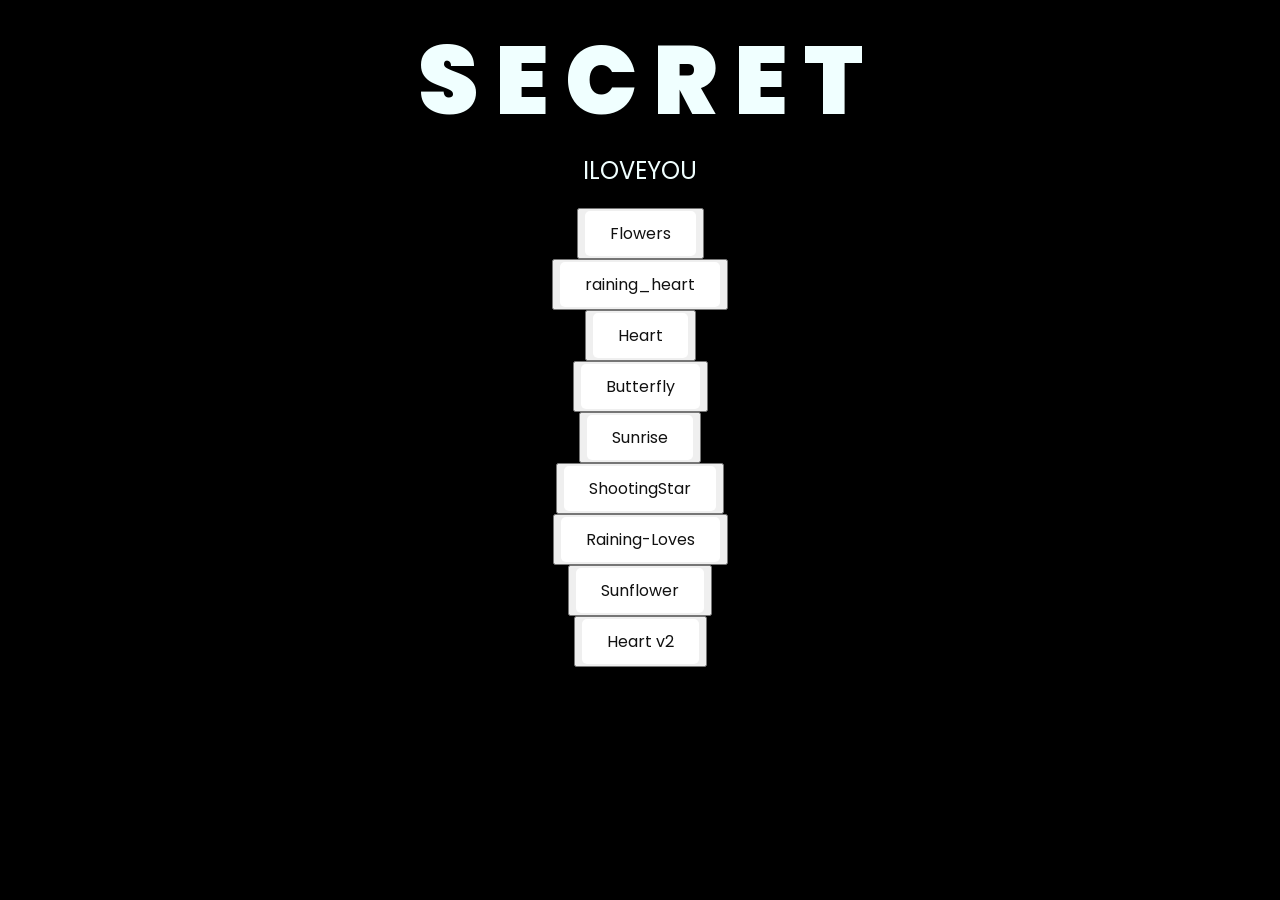
<file: www.digitalflower.com/index.html>
<!DOCTYPE html>
<html lang="en">
<head>
    <meta charset="UTF-8">
    <meta http-equiv="X-UA-Compatible" content="IE=edge">
    <meta name="viewport" content="width=device-width, initial-scale=1.0">
    <link rel="stylesheet" href="index.css">
    
    
    <title>Flowers</title>
</head>
<body>
    <div class="greetings">
   
        <span>S</span>
        <span>E</span>
        <span>C</span>
        <span>R</span>
        <span>E</span>
        <span>T</span>
    </div>
    <div class="description">
        <span>ILOVEYOU</span>
    </div>
    <div class="button">
        <button>
            <a href="flowers.html">Flowers</a>
        </button>
        
    </div>
    <div class="button">
        <button>
            <a href="raining_heart.html">raining_heart</a>
        </button>
        
    
    <div class="button">
        <button>
            <a href="heart.html">Heart</a>
        </button>
        
    </div>
    <div class="button">
        <button>
            <a href="butterfly.html">Butterfly</a>
        </button>
        
    </div>
    <div class="button">
        <button>
            <a href="sunrise.html">Sunrise</a>
        </button>
        
    </div>
    <div class="button">
        <button>
            <a href="shotingstar.html">ShootingStar</a>
        </button>
        
    </div>
    <div class="button">
        <button>
            <a href="raining-love.html">Raining-Loves</a>
        </button>
        
    
        
         <div class="button">
        <button>
            <a href="sunflower-animation.html">Sunflower</a>
        </button>

        <div class="button">
        <button>
            <a href="heart-particles-v2.html">Heart v2</a>
        </button>
    </div>
</body>
</body>
</body>
</body>
</html>
</file>
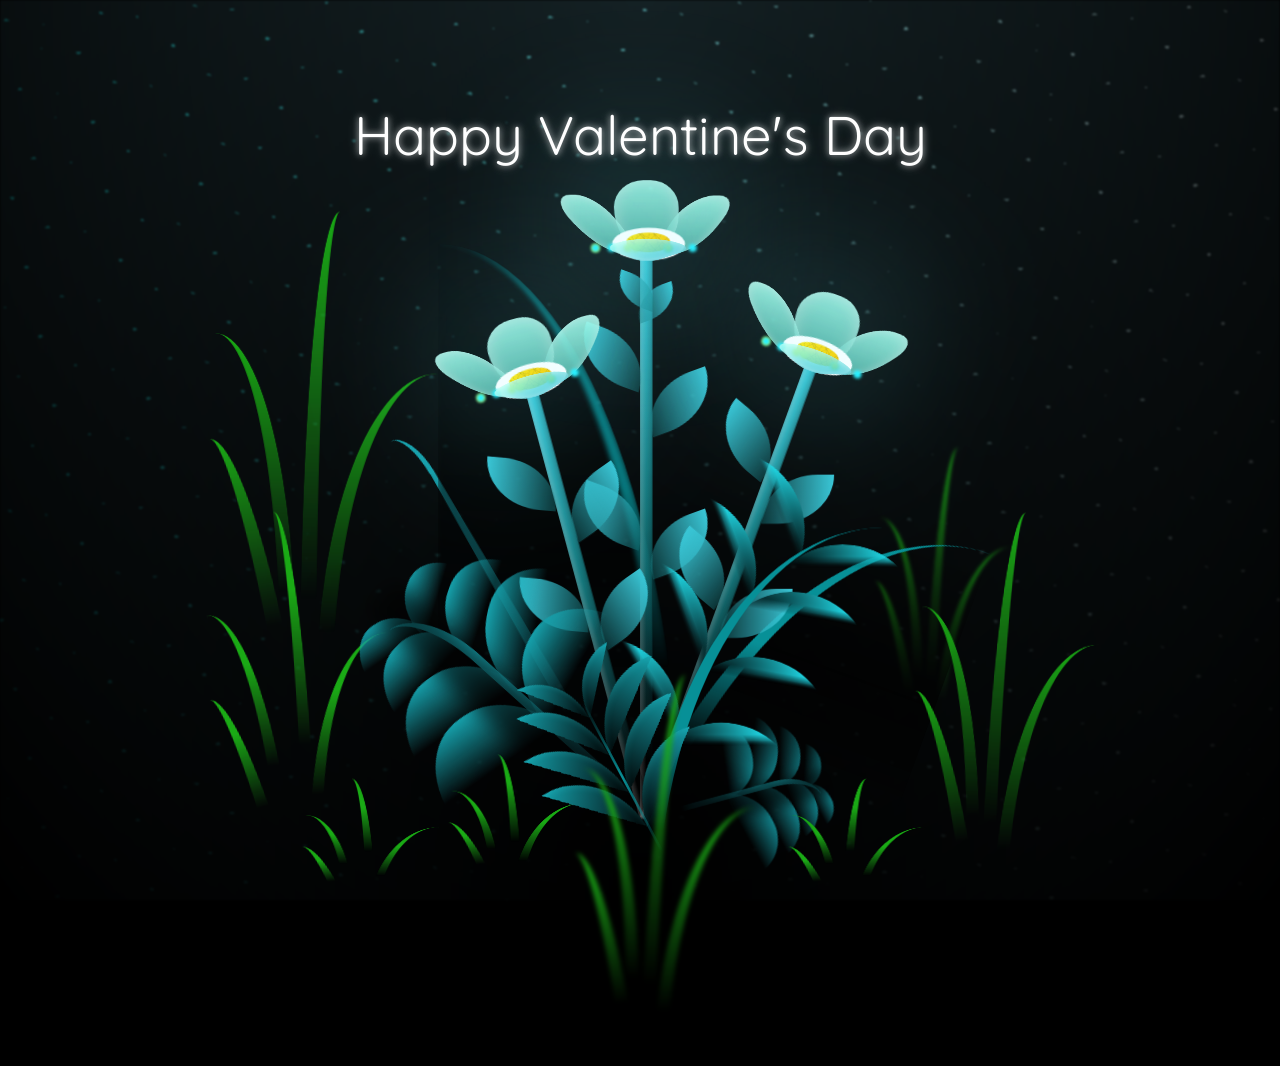
<file: www.digitalflower.com/flowers.html>
<!DOCTYPE html>
<html lang="en">
  <head>
    <meta charset="UTF-8">
    <meta name="viewport" content="width=device-width, initial-scale=1.0">
    <link rel="preconnect" href="https://fonts.googleapis.com">
    <link rel="preconnect" href="https://fonts.gstatic.com" crossorigin>
    <link href="https://fonts.googleapis.com/css2?family=Cinzel:wght@400..900&family=DM+Serif+Display:ital@0;1&family=Dancing+Script:wght@400..700&family=Playfair+Display:ital,wght@0,400..900;1,400..900&family=Quicksand:wght@300..700&display=swap" rel="stylesheet">
        <link rel="stylesheet" href="flowers.css">
    <title>Valentine Flower</title>
  </head>
  <body class="not-loaded">
    <!-- Rewrite by harvey -->
    <p class="text">Happy Valentine's Day</p>
    <div class="night"></div>
    <div class="flowers">
      <div class="flower flower--1">
        <div class="flower__leafs flower__leafs--1">
          <div class="flower__leaf flower__leaf--1"></div>
          <div class="flower__leaf flower__leaf--2"></div>
          <div class="flower__leaf flower__leaf--3"></div>
          <div class="flower__leaf flower__leaf--4"></div>
          <div class="flower__white-circle"></div>

          <div class="flower__light flower__light--1"></div>
          <div class="flower__light flower__light--2"></div>
          <div class="flower__light flower__light--3"></div>
          <div class="flower__light flower__light--4"></div>
          <div class="flower__light flower__light--5"></div>
          <div class="flower__light flower__light--6"></div>
          <div class="flower__light flower__light--7"></div>
          <div class="flower__light flower__light--8"></div>

        </div>
        <div class="flower__line">
          <div class="flower__line__leaf flower__line__leaf--1"></div>
          <div class="flower__line__leaf flower__line__leaf--2"></div>
          <div class="flower__line__leaf flower__line__leaf--3"></div>
          <div class="flower__line__leaf flower__line__leaf--4"></div>
          <div class="flower__line__leaf flower__line__leaf--5"></div>
          <div class="flower__line__leaf flower__line__leaf--6"></div>
        </div>
      </div>

      <div class="flower flower--2">
        <div class="flower__leafs flower__leafs--2">
          <div class="flower__leaf flower__leaf--1"></div>
          <div class="flower__leaf flower__leaf--2"></div>
          <div class="flower__leaf flower__leaf--3"></div>
          <div class="flower__leaf flower__leaf--4"></div>
          <div class="flower__white-circle"></div>

          <div class="flower__light flower__light--1"></div>
          <div class="flower__light flower__light--2"></div>
          <div class="flower__light flower__light--3"></div>
          <div class="flower__light flower__light--4"></div>
          <div class="flower__light flower__light--5"></div>
          <div class="flower__light flower__light--6"></div>
          <div class="flower__light flower__light--7"></div>
          <div class="flower__light flower__light--8"></div>

        </div>
        <div class="flower__line">
          <div class="flower__line__leaf flower__line__leaf--1"></div>
          <div class="flower__line__leaf flower__line__leaf--2"></div>
          <div class="flower__line__leaf flower__line__leaf--3"></div>
          <div class="flower__line__leaf flower__line__leaf--4"></div>
        </div>
      </div>

      <div class="flower flower--3">
        <div class="flower__leafs flower__leafs--3">
          <div class="flower__leaf flower__leaf--1"></div>
          <div class="flower__leaf flower__leaf--2"></div>
          <div class="flower__leaf flower__leaf--3"></div>
          <div class="flower__leaf flower__leaf--4"></div>
          <div class="flower__white-circle"></div>

          <div class="flower__light flower__light--1"></div>
          <div class="flower__light flower__light--2"></div>
          <div class="flower__light flower__light--3"></div>
          <div class="flower__light flower__light--4"></div>
          <div class="flower__light flower__light--5"></div>
          <div class="flower__light flower__light--6"></div>
          <div class="flower__light flower__light--7"></div>
          <div class="flower__light flower__light--8"></div>

        </div>
        <div class="flower__line">
          <div class="flower__line__leaf flower__line__leaf--1"></div>
          <div class="flower__line__leaf flower__line__leaf--2"></div>
          <div class="flower__line__leaf flower__line__leaf--3"></div>
          <div class="flower__line__leaf flower__line__leaf--4"></div>
        </div>
      </div>

      <div class="grow-ans" style="--d:1.2s">
        <div class="flower__g-long">
          <div class="flower__g-long__top"></div>
          <div class="flower__g-long__bottom"></div>
        </div>
      </div>

      <div class="growing-grass">
        <div class="flower__grass flower__grass--1">
          <div class="flower__grass--top"></div>
          <div class="flower__grass--bottom"></div>
          <div class="flower__grass__leaf flower__grass__leaf--1"></div>
          <div class="flower__grass__leaf flower__grass__leaf--2"></div>
          <div class="flower__grass__leaf flower__grass__leaf--3"></div>
          <div class="flower__grass__leaf flower__grass__leaf--4"></div>
          <div class="flower__grass__leaf flower__grass__leaf--5"></div>
          <div class="flower__grass__leaf flower__grass__leaf--6"></div>
          <div class="flower__grass__leaf flower__grass__leaf--7"></div>
          <div class="flower__grass__leaf flower__grass__leaf--8"></div>
          <div class="flower__grass__overlay"></div>
        </div>
      </div>

      <div class="growing-grass">
        <div class="flower__grass flower__grass--2">
          <div class="flower__grass--top"></div>
          <div class="flower__grass--bottom"></div>
          <div class="flower__grass__leaf flower__grass__leaf--1"></div>
          <div class="flower__grass__leaf flower__grass__leaf--2"></div>
          <div class="flower__grass__leaf flower__grass__leaf--3"></div>
          <div class="flower__grass__leaf flower__grass__leaf--4"></div>
          <div class="flower__grass__leaf flower__grass__leaf--5"></div>
          <div class="flower__grass__leaf flower__grass__leaf--6"></div>
          <div class="flower__grass__leaf flower__grass__leaf--7"></div>
          <div class="flower__grass__leaf flower__grass__leaf--8"></div>
          <div class="flower__grass__overlay"></div>
        </div>
      </div>

      <div class="grow-ans" style="--d:2.4s">
        <div class="flower__g-right flower__g-right--1">
          <div class="leaf"></div>
        </div>
      </div>

      <div class="grow-ans" style="--d:2.8s">
        <div class="flower__g-right flower__g-right--2">
          <div class="leaf"></div>
        </div>
      </div>

      <div class="grow-ans" style="--d:2.8s">
        <div class="flower__g-front">
          <div class="flower__g-front__leaf-wrapper flower__g-front__leaf-wrapper--1">
            <div class="flower__g-front__leaf"></div>
          </div>
          <div class="flower__g-front__leaf-wrapper flower__g-front__leaf-wrapper--2">
            <div class="flower__g-front__leaf"></div>
          </div>
          <div class="flower__g-front__leaf-wrapper flower__g-front__leaf-wrapper--3">
            <div class="flower__g-front__leaf"></div>
          </div>
          <div class="flower__g-front__leaf-wrapper flower__g-front__leaf-wrapper--4">
            <div class="flower__g-front__leaf"></div>
          </div>
          <div class="flower__g-front__leaf-wrapper flower__g-front__leaf-wrapper--5">
            <div class="flower__g-front__leaf"></div>
          </div>
          <div class="flower__g-front__leaf-wrapper flower__g-front__leaf-wrapper--6">
            <div class="flower__g-front__leaf"></div>
          </div>
          <div class="flower__g-front__leaf-wrapper flower__g-front__leaf-wrapper--7">
            <div class="flower__g-front__leaf"></div>
          </div>
          <div class="flower__g-front__leaf-wrapper flower__g-front__leaf-wrapper--8">
            <div class="flower__g-front__leaf"></div>
          </div>
          <div class="flower__g-front__line"></div>
        </div>
      </div>

      <div class="grow-ans" style="--d:3.2s">
        <div class="flower__g-fr">
          <div class="leaf"></div>
          <div class="flower__g-fr__leaf flower__g-fr__leaf--1"></div>
          <div class="flower__g-fr__leaf flower__g-fr__leaf--2"></div>
          <div class="flower__g-fr__leaf flower__g-fr__leaf--3"></div>
          <div class="flower__g-fr__leaf flower__g-fr__leaf--4"></div>
          <div class="flower__g-fr__leaf flower__g-fr__leaf--5"></div>
          <div class="flower__g-fr__leaf flower__g-fr__leaf--6"></div>
          <div class="flower__g-fr__leaf flower__g-fr__leaf--7"></div>
          <div class="flower__g-fr__leaf flower__g-fr__leaf--8"></div>
        </div>
      </div>

      <div class="long-g long-g--0">
        <div class="grow-ans" style="--d:3s">
          <div class="leaf leaf--0"></div>
        </div>
        <div class="grow-ans" style="--d:2.2s">
          <div class="leaf leaf--1"></div>
        </div>
        <div class="grow-ans" style="--d:3.4s">
          <div class="leaf leaf--2"></div>
        </div>
        <div class="grow-ans" style="--d:3.6s">
          <div class="leaf leaf--3"></div>
        </div>
      </div>

      <div class="long-g long-g--1">
        <div class="grow-ans" style="--d:3.6s">
          <div class="leaf leaf--0"></div>
        </div>
        <div class="grow-ans" style="--d:3.8s">
          <div class="leaf leaf--1"></div>
        </div>
        <div class="grow-ans" style="--d:4s">
          <div class="leaf leaf--2"></div>
        </div>
        <div class="grow-ans" style="--d:4.2s">
          <div class="leaf leaf--3"></div>
        </div>
      </div>

      <div class="long-g long-g--2">
        <div class="grow-ans" style="--d:4s">
          <div class="leaf leaf--0"></div>
        </div>
        <div class="grow-ans" style="--d:4.2s">
          <div class="leaf leaf--1"></div>
        </div>
        <div class="grow-ans" style="--d:4.4s">
          <div class="leaf leaf--2"></div>
        </div>
        <div class="grow-ans" style="--d:4.6s">
          <div class="leaf leaf--3"></div>
        </div>
      </div>

      <div class="long-g long-g--3">
        <div class="grow-ans" style="--d:4s">
          <div class="leaf leaf--0"></div>
        </div>
        <div class="grow-ans" style="--d:4.2s">
          <div class="leaf leaf--1"></div>
        </div>
        <div class="grow-ans" style="--d:3s">
          <div class="leaf leaf--2"></div>
        </div>
        <div class="grow-ans" style="--d:3.6s">
          <div class="leaf leaf--3"></div>
        </div>
      </div>

      <div class="long-g long-g--4">
        <div class="grow-ans" style="--d:4s">
          <div class="leaf leaf--0"></div>
        </div>
        <div class="grow-ans" style="--d:4.2s">
          <div class="leaf leaf--1"></div>
        </div>
        <div class="grow-ans" style="--d:3s">
          <div class="leaf leaf--2"></div>
        </div>
        <div class="grow-ans" style="--d:3.6s">
          <div class="leaf leaf--3"></div>
        </div>
      </div>

      <div class="long-g long-g--5">
        <div class="grow-ans" style="--d:4s">
          <div class="leaf leaf--0"></div>
        </div>
        <div class="grow-ans" style="--d:4.2s">
          <div class="leaf leaf--1"></div>
        </div>
        <div class="grow-ans" style="--d:3s">
          <div class="leaf leaf--2"></div>
        </div>
        <div class="grow-ans" style="--d:3.6s">
          <div class="leaf leaf--3"></div>
        </div>
      </div>

      <div class="long-g long-g--6">
        <div class="grow-ans" style="--d:4.2s">
          <div class="leaf leaf--0"></div>
        </div>
        <div class="grow-ans" style="--d:4.4s">
          <div class="leaf leaf--1"></div>
        </div>
        <div class="grow-ans" style="--d:4.6s">
          <div class="leaf leaf--2"></div>
        </div>
        <div class="grow-ans" style="--d:4.8s">
          <div class="leaf leaf--3"></div>
        </div>
      </div>

      <div class="long-g long-g--7">
        <div class="grow-ans" style="--d:3s">
          <div class="leaf leaf--0"></div>
        </div>
        <div class="grow-ans" style="--d:3.2s">
          <div class="leaf leaf--1"></div>
        </div>
        <div class="grow-ans" style="--d:3.5s">
          <div class="leaf leaf--2"></div>
        </div>
        <div class="grow-ans" style="--d:3.6s">
          <div class="leaf leaf--3"></div>
        </div>
      </div>
    </div>

    <script src="flowers.js"></script>
  </body>
</html>
</file>
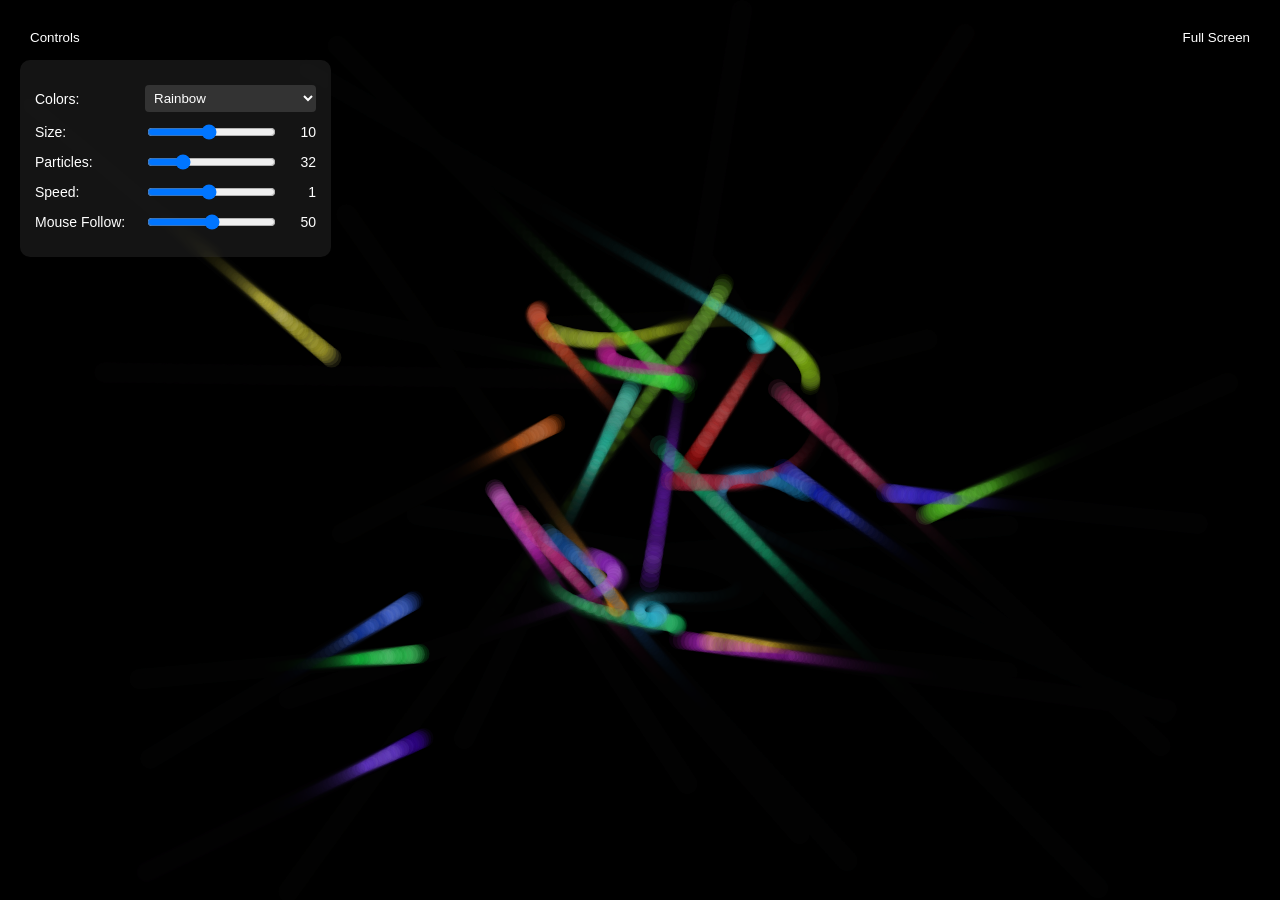
<file: www.digitalflower.com/heart-particles-v2.html>
<!DOCTYPE html>
<html lang="en">
  <head>
    <meta charset="UTF-8">
    <meta name="viewport" content="width=device-width, initial-scale=1.0">
    <title>heart partivle version2</title>
    <!-- credits to the writter "@tommyho" follow him on 👉 https://codepen.io/tommyho -->
    <style>
      body {
        margin: 0;
        padding: 0;
        overflow: hidden;
        background-color: #000;
        font-family: "Archivo Black", sans-serif;
        color: white;
      }

      #c {
        position: fixed;
        top: 0;
        left: 0;
        width: 100%;
        height: 100%;
        z-index: 1;
      }

      #controls-container {
        position: fixed;
        top: 20px;
        left: 20px;
        z-index: 100;
      }

      #toggle-controls {
        background: rgba(0, 0, 0, 0.7);
        color: white;
        border: none;
        padding: 10px;
        border-radius: 5px;
        cursor: pointer;
        margin-bottom: 5px;
        backdrop-filter: blur(5px);
      }

      #controls {
        background: rgba(100, 100, 100, 0.2);
        padding: 15px;
        border-radius: 10px;
        max-width: 300px;
        backdrop-filter: blur(5px);
        display: block;
      }

      .control-group {
        margin: 10px 0;
        display: flex;
        align-items: center;
      }

      .control-group label {
        width: 100px;
        font-size: 14px;
        margin-right: 10px;
      }

      .control-group input[type="range"] {
        flex-grow: 1;
        margin-right: 10px;
      }

      .control-group span {
        width: 30px;
        text-align: right;
        font-size: 14px;
      }

      .control-group select {
        flex-grow: 1;
        padding: 5px;
        border-radius: 4px;
        background: #333;
        color: white;
        border: none;
      }

      .heart-outline {
        position: fixed;
        top: 50%;
        left: 50%;
        transform: translate(-50%, -50%);
        width: 360px;
        height: 320px;
        fill: none;
        stroke: rgba(255, 255, 255, 0.3);
        stroke-width: 2;
        pointer-events: none;
        z-index: 10;
      }

      #intro-controls {
        margin-top: 20px;
        padding: 20px;
        border-radius: 10px;
        background-color: rgba(0, 0, 0, 0.5);
      }

      #intro-controls h2 {
        font-size: 1.5em;
        margin-bottom: 10px;
      }

      #intro-controls ul {
        list-style-type: none;
        padding: 0;
      }

      #intro-controls li {
        margin-bottom: 5px;
        font-size: 1em;
      }

      #toggle-fullscreen {
        position: fixed;
        top: 20px;
        right: 20px;
        background: rgba(0, 0, 0, 0.7);
        color: white;
        border: none;
        padding: 10px;
        border-radius: 5px;
        cursor: pointer;
        z-index: 100;
        backdrop-filter: blur(5px);
      }

      @media (max-width: 600px) {
        #controls-container {
          top: 10px;
          left: 10px;
          right: 10px;
          max-width: none;
        }

        .control-group label {
          width: 80px;
          font-size: 12px;
        }
      }
    </style>
  </head>
  <body>
    <div id="controls-container">
      <button id="toggle-controls">Controls</button>
      <button id="toggle-fullscreen">Full Screen</button>
      <div id="controls">
        <div class="control-group">
          <label for="colorScheme">Colors:</label>
          <select id="colorScheme">
            <option value="rainbow">Rainbow</option>
            <option value="red">Red</option>
            <option value="green">Green</option>
            <option value="blue">Blue</option>
            <option value="monochrome">Monochrome</option>
          </select>
        </div>
        <div class="control-group">
          <label for="particleSize">Size:</label>
          <input type="range" id="particleSize" min="1" max="20" value="10">
          <span id="particleSizeValue">10</span>
        </div>
        <div class="control-group">
          <label for="particleCount">Particles:</label>
          <input type="range" id="particleCount" min="10" max="100" value="32">
          <span id="particleCountValue">32</span>
        </div>
        <div class="control-group">
          <label for="speed">Speed:</label>
          <input type="range" id="speed" min="0.1" max="2" step="0.1" value="1">
          <span id="speedValue">1</span>
        </div>
        <div class="control-group">
          <label for="mouseInfluence">Mouse Follow:</label>
          <input type="range" id="mouseInfluence" min="0" max="100" value="50">
          <span id="mouseInfluenceValue">50</span>
        </div>
      </div>
    </div>
    
    <canvas id="c"></canvas>

    <script>
      // Configuration
      const config = {
          particleCount: 32,
          speed: 1,
          colorScheme: 'rainbow',
          mouseInfluence: 50,
          showHeartOutline: true,
          particleSize: 10
      };

      // Canvas setup
      const canvas = document.getElementById('c');
      const ctx = canvas.getContext('2d');
      let canvasWidth = canvas.width = window.innerWidth;
      let canvasHeight = canvas.height = window.innerHeight;

    // Animation state
    let trails = [];
    let heartPath = [];
    let mouseX = canvasWidth / 2;
    let mouseY = canvasHeight / 2;
    let mouseActive = false;
    let animationRunning = false;
    // Initialize heart path points (fixed formula)
    function initHeartPath() {
        heartPath = [];
        const PI2 = 6.28318; // 2*PI approximation
        const steps = Math.max(32, config.particleCount);
        
        for (let i = 0; i < steps; i++) {
            const t = (i / steps) * PI2;
            heartPath.push([
                canvasWidth/2 + 180 * Math.pow(Math.sin(t), 3),
                canvasHeight/2 + 10 * (-(15 * Math.cos(t) - 5 * Math.cos(2*t) - 2 * Math.cos(3*t) - Math.cos(4*t)))
            ]);
        }
    }

      // Initialize particles with proper bounds checking
      function initParticles() {
          trails = [];
          if (heartPath.length === 0) initHeartPath();

          for (let i = 0; i < config.particleCount; i++) {
              const particles = [];
              const x = Math.random() * canvasWidth;
              const y = Math.random() * canvasHeight;

              for (let k = 0; k < config.particleCount; k++) {
                  // Color generation
                  let hue, saturation = Math.random() * 40 + 60;
                  let brightness = Math.random() * 60 + 20;
                  
                  switch(config.colorScheme) {
                      case 'red': hue = Math.random() * 20 + 350; break;
                      case 'blue': hue = Math.random() * 20 + 200; break;
                      case 'green': hue = Math.random() * 20 + 100; break;
                      case 'monochrome': hue = 0; saturation = 0; break;
                      default: hue = i/config.particleCount * 360; // rainbow
                  }

                  particles.push({
                      x, y,
                      velX: 0, velY: 0,
                      radius: ((1 - k/config.particleCount) + 1) * config.particleSize/2,
                      speed: Math.random() + 1,
                      targetIndex: Math.floor(Math.random() * heartPath.length),
                      direction: i % 2 * 2 - 1,
                      friction: Math.random() * 0.2 + 0.7,
                      color: `hsla(${hue},${saturation}%,${brightness}%,0.1)`
                  });
              }
              trails.push(particles);
          }
      }

      // Render a single particle
      function renderParticle(particle) {
          ctx.fillStyle = particle.color;
          ctx.beginPath();
          ctx.arc(particle.x, particle.y, particle.radius, 0, Math.PI * 2);
          ctx.fill();
      }

      // Main animation loop with robust error handling
      function animationLoop() {
          if (!animationRunning) return; // Stop the animation if not running

          try {
              // Clear with trail effect
              ctx.fillStyle = "rgba(0, 0, 0, 0.2)";
              ctx.fillRect(0, 0, canvasWidth, canvasHeight);

              trails.forEach(trail => {
                  if (!trail || !trail.length) return;
                  
                  const leader = trail[0];
                  const target = heartPath[leader.targetIndex % heartPath.length];
                  if (!target) return;

                  // Mouse influence
                  if (mouseActive && config.mouseInfluence > 0) {
                      const dx = mouseX - leader.x;
                      const dy = mouseY - leader.y;
                      const dist = Math.sqrt(dx*dx + dy*dy);
                      
                      if (dist < 300) {
                          const force = (1 - dist/300) * (config.mouseInfluence/20);
                          leader.velX += dx/dist * force;
                          leader.velY += dy/dist * force;
                      }
                  }

                  // Move toward target
                  const dx = leader.x - target[0];
                  const dy = leader.y - target[1];
                  const dist = Math.sqrt(dx*dx + dy*dy);

                  if (dist < 10) {
                      if (Math.random() > 0.95) {
                          leader.targetIndex = Math.floor(Math.random() * heartPath.length);
                      } else {
                          if (Math.random() > 0.99) leader.direction *= -1;
                          leader.targetIndex += leader.direction;
                          leader.targetIndex = (leader.targetIndex + heartPath.length) % heartPath.length;
                      }
                  }

                  // Update physics
                  leader.velX += -dx/dist * leader.speed * config.speed;
                  leader.velY += -dy/dist * leader.speed * config.speed;
                  leader.x += leader.velX;
                  leader.y += leader.velY;
                  leader.velX *= leader.friction;
                  leader.velY *= leader.friction;

                  // Render trail
                  renderParticle(leader);
                  for (let k = 1; k < trail.length; k++) {
                      trail[k].x -= (trail[k].x - trail[k-1].x) * 0.7;
                      trail[k].y -= (trail[k].y - trail[k-1].y) * 0.7;
                      renderParticle(trail[k]);
                  }
              });
          } catch (error) {
              console.error("Animation error:", error);
          }

          requestAnimationFrame(animationLoop);
      }

      // Control handlers
      function setupControls() {
          const controls = document.getElementById('controls');
          let controlsVisible = true;

          document.getElementById('toggle-controls').addEventListener('click', () => {
              controlsVisible = !controlsVisible;
              controls.style.display = controlsVisible ? 'block' : 'none';
          });

          document.getElementById('toggle-fullscreen').addEventListener('click', () => {
              if (!document.fullscreenElement) {
                  document.documentElement.requestFullscreen();
              } else {
                  if (document.exitFullscreen) {
                      document.exitFullscreen();
                  }
              }
          });

          const updateParticles = () => {
              config.particleCount = Math.min(100, Math.max(10, 
                  parseInt(document.getElementById('particleCount').value)));
              document.getElementById('particleCountValue').textContent = config.particleCount;
              initHeartPath();
              initParticles();
          };

          document.getElementById('particleCount').addEventListener('input', updateParticles);
          document.getElementById('speed').addEventListener('input', (e) => {
              config.speed = parseFloat(e.target.value);
              document.getElementById('speedValue').textContent = config.speed;
          });
          document.getElementById('colorScheme').addEventListener('change', (e) => {
              config.colorScheme = e.target.value;
              initParticles();
          });
          document.getElementById('mouseInfluence').addEventListener('input', (e) => {
              config.mouseInfluence = parseInt(e.target.value);
              document.getElementById('mouseInfluenceValue').textContent = config.mouseInfluence;
          });
          document.getElementById('particleSize').addEventListener('input', (e) => {
              config.particleSize = parseInt(e.target.value);
              document.getElementById('particleSizeValue').textContent = config.particleSize;
              initParticles();
          });

          // Mouse tracking
          document.addEventListener('mousemove', (e) => {
              mouseX = e.clientX;
              mouseY = e.clientY;
              mouseActive = true;
          });
          document.addEventListener('mouseleave', () => mouseActive = false);

          // Window resize
          window.addEventListener('resize', () => {
              canvasWidth = canvas.width = window.innerWidth;
              canvasHeight = canvas.height = window.innerHeight;
              initHeartPath();
          });
      }

      // Initialize everything
      function init() {
          const controls = document.getElementById('controls');
          const canvas = document.getElementById('c');

          controls.style.display = 'block';
          canvas.style.display = 'block';
          animationRunning = true;
          setupControls();
          animationLoop(); // Start the animation loop

          // Initialize everything
          initHeartPath();
          initParticles();
      }

      // Start the animation
      init();
    </script>
  </body>
</html>
</file>
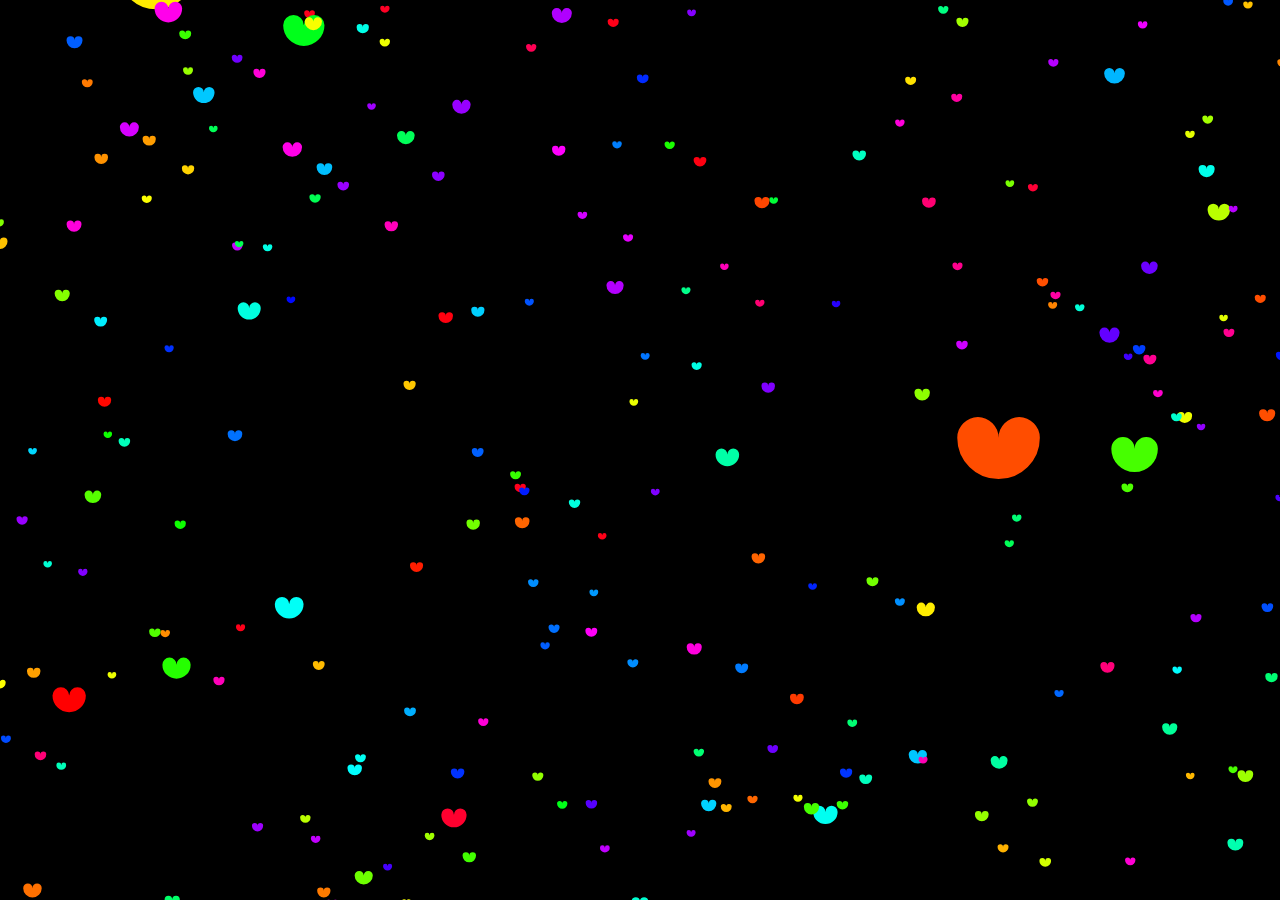
<file: www.digitalflower.com/raining-love.html>
<!DOCTYPE html>
<html lang="en">
<head>
    <meta charset="UTF-8">
    <meta http-equiv="X-UA-Compatible" content="IE=edge">
    <meta name="viewport" content="width=device-width, initial-scale=1.0">
    <title>Universe of Love</title>
    <link rel="stylesheet" href="raining-hearts.css">
    <script src="raining-hearts.js" defer></script>
</head>
<body>
    <canvas></canvas>
</body>
</html>
</file>
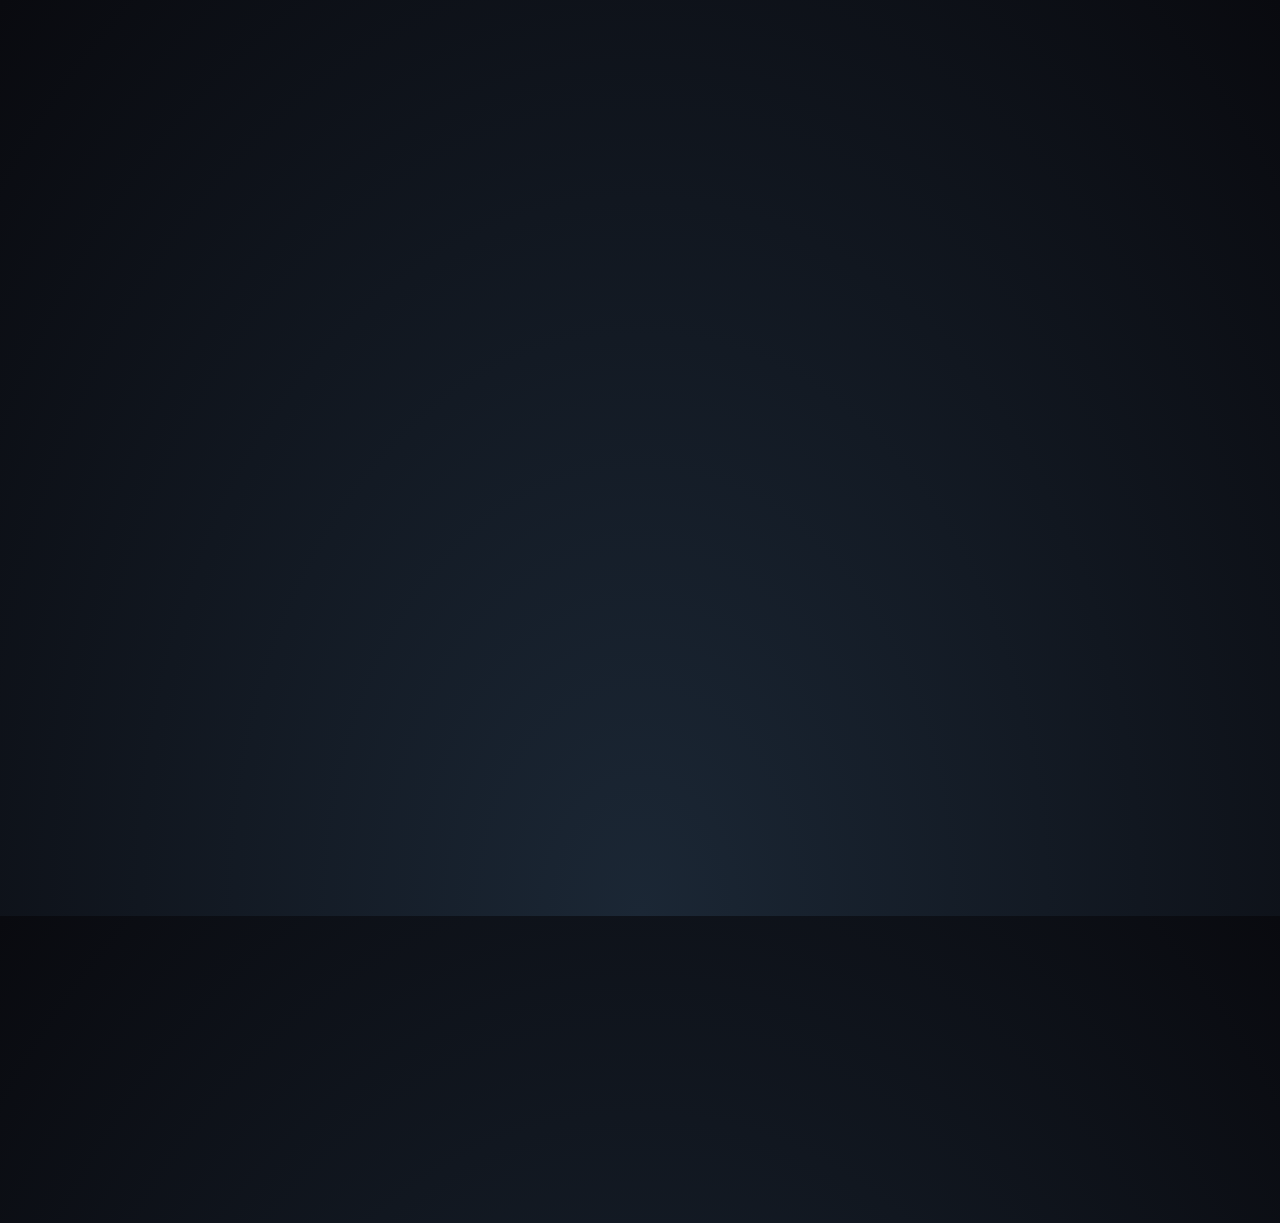
<file: www.digitalflower.com/shotingstar.html>
<!DOCTYPE html>
<html lang="en">
  <head>
    <meta charset="UTF-8" />
    <meta name="viewport" content="width=device-width, initial-scale=1.0" />
    <link rel="stylesheet" href="shotingstar.css" />
    <title>Shooting star</title>
  </head>
  <body>
    <!-- Tiktok meowish -->
    <div class="night">
      <div class="shooting_star"></div>
      <div class="shooting_star"></div>
      <div class="shooting_star"></div>
      <div class="shooting_star"></div>
      <div class="shooting_star"></div>
      <div class="shooting_star"></div>
      <div class="shooting_star"></div>
      <div class="shooting_star"></div>
      <div class="shooting_star"></div>
      <div class="shooting_star"></div>
      <div class="shooting_star"></div>
      <div class="shooting_star"></div>
      <div class="shooting_star"></div>
      <div class="shooting_star"></div>
      <div class="shooting_star"></div>
      <div class="shooting_star"></div>
      <div class="shooting_star"></div>
      <div class="shooting_star"></div>
      <div class="shooting_star"></div>
      <div class="shooting_star"></div>
    </div>
  </body>
</html>
</file>
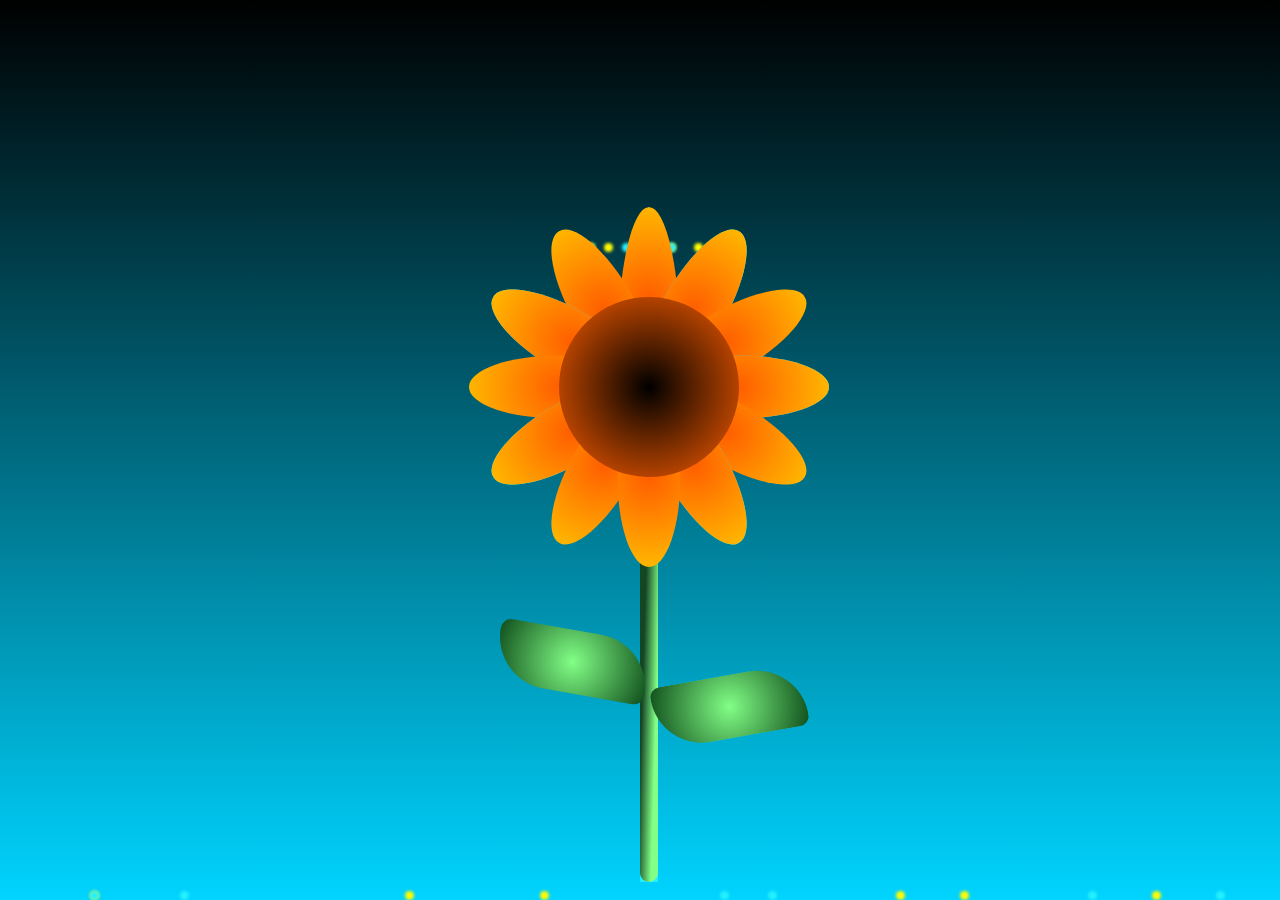
<file: www.digitalflower.com/sunflower-animation.html>
<!DOCTYPE html>
<html lang="en">
  <head>
    <meta charset="UTF-8">
    <meta name="viewport" content="width=device-width, initial-scale=1.0">
    <title>Sunflower Animation</title>
    <style>
      * {
        padding: 0;

        margin: 0;

        box-sizing: border-box;
      }

      :root {
        --color-bg: linear-gradient(to top, #00d4ff, #000);

        --line-color: linear-gradient(to left top, #82ff86 20%, #144425, #104e1c);

        --flower-center: radial-gradient(circle, #000, #ff5e00);

        --leaf-color: radial-gradient(circle, #82ff86, #104e1c);

        --petal-color: radial-gradient(circle, #ff5e00, #ffbb00);
      }

      body {
        background-image: var(--color-bg);

        min-height: 100vh;

        display: flex;

        align-items: flex-end;

        justify-content: center;

        overflow: hidden;
      }

      .flower_wrapper {
        position: absolute;

        left: 50%;

        bottom: 2vmin;

        animation: moving-flower-1 4s linear infinite;
      }

      .flower_stem {
        width: 2vmin;

        height: 65vmin;

        background-image: var(--line-color);

        border-radius: 4vmin;

        animation-delay: 0.3s;
      }

      .flower_center {
        position: absolute;
        top: 0vmin;
        left: 50%;
        z-index: 5;
        transform: translateX(-50%) rotate(-10deg);
        width: 20vmin;
        height: 20vmin;
        border-radius: 50%;
        background: var(--flower-center);
        animation: open-flower-middle 2s 0.4s backwards;
      }

      .flower_petal {
        position: absolute;
        left: 50%;
        z-index: 3;
        bottom: 55vmin;
        transform: translateX(-50%);
        width: 7vmin;
        height: 17vmin;
        height: 20vmin;
        background: var(--petal-color);
        clip-path: ellipse(50% 50% at 50% 50%);
        transform-origin: center bottom;
        animation: open-flower 2s 1s backwards;
      }

      .flower_petal-1 {
        border-radius: 50% 50% 50% / 80% 80% 20% 20%;

        background-image: none;

        background: var(--petal-color);

        animation: open-flower 1.4s 1s backwards;
      }

      .flower_petal-2 {
        transform: translateX(-50%) rotate(-30deg);
      }

      .flower_petal-3 {
        transform: translateX(-50%) rotate(-60deg);
      }

      .flower_petal-4 {
        transform: translateX(-50%) rotate(-90deg);
      }

      .flower_petal-5 {
        transform: translateX(-50%) rotate(-120deg);
      }

      .flower_petal-6 {
        transform: translateX(-50%) rotate(-150deg);
      }

      .flower_petal-7 {
        transform: translateX(-50%) rotate(30deg);
      }

      .flower_petal-8 {
        transform: translateX(-50%) rotate(60deg);
      }

      .flower_petal-9 {
        transform: translateX(-50%) rotate(90deg);
      }

      .flower_petal-10 {
        transform: translateX(-50%) rotate(120deg);
      }

      .flower_petal-11 {
        transform: translateX(-50%) rotate(150deg);
      }

      .flower_petal-12 {
        transform: translateX(-50%) rotate(180deg);
      }

      .flower_leaf {
        position: absolute;

        left: 60%;

        bottom: 18vmin;

        transform: translateX(-45%) rotate(80deg);

        width: 7vmin;

        height: 17vmin;

        background: var(--leaf-color);

        clip-path: none;

        border-radius: 10vmin 2vmin 10vmin 2vmin;

        transform-origin: center bottom;
      }

      .flower_leaf-1 {
        bottom: 18vmin;

        transform: translateX(-45%) rotate(80deg);
      }

      .flower_leaf-2 {
        bottom: 23vmin;

        transform: translateX(-55%) rotate(-80deg);
      }

      .flower_light {
        position: absolute;

        bottom: 70vmin;

        width: 1vmin;

        height: 1vmin;

        background-color: rgb(255, 251, 0);

        border-radius: 50%;

        filter: blur(0.2vmin);

        animation: light-ans 4s linear infinite backwards;
      }

      :nth-child(odd) {
        background-color: #23f0ff;
      }

      .flower_light-1 {
        left: -2vmin;

        animation-delay: 1s;
      }

      .flower_light-2 {
        left: 3vmin;

        animation-delay: 0.5s;
      }

      .flower_light-3 {
        left: -6vmin;

        animation-delay: 0.3s;
      }

      .flower_light-4 {
        left: 6vmin;

        animation-delay: 0.9s;
      }

      .flower_light-5 {
        left: -1vmin;

        animation-delay: 1.5s;
      }

      .flower_light-6 {
        left: -4vmin;

        animation-delay: 3s;
      }

      .flower_light-7 {
        left: 3vmin;

        animation-delay: 2s;
      }

      .flower_light-8 {
        left: -6vmin;

        animation-delay: 3.5s;
      }

      .light {
        position: absolute;

        bottom: 0vmin;

        width: 1vmin;

        height: 1vmin;

        background-color: rgb(255, 251, 0);

        border-radius: 50%;

        filter: blur(0.2vmin);

        animation: light-ans-background 7s linear infinite backwards;
      }

      :nth-child(odd) {
        background-color: #23f0ff;
      }

      .light-1 {
        left: 10vmin;

        animation-delay: 1s;
      }

      .light-2 {
        left: 20vmin;

        animation-delay: 0.5s;
      }

      .light-3 {
        left: 60vmin;

        animation-delay: 0.3s;
      }

      .light-4 {
        left: 80vmin;

        animation-delay: 0.9s;
      }

      .light-5 {
        left: 45vmin;

        animation-delay: 1.5s;
      }

      .light-6 {
        left: 10vmin;

        animation-delay: 3s;
      }

      .light-7 {
        left: 90vmax;

        animation-delay: 2s;
      }

      .light-8 {
        left: 60vmax;

        animation-delay: 3.5s;
      }

      .light-9 {
        left: 70vmax;

        animation-delay: 2s;
      }

      .light-10 {
        left: 95vmax;

        animation-delay: 3.5s;
      }

      .light-11 {
        left: 75vmax;

        animation-delay: 3s;
      }

      .light-12 {
        left: 85vmax;

        animation-delay: 0.5s;
      }

      @keyframes open-flower-leaves {
        0% {
          opacity: 0;

          transform: translateX(-50%) scale(0);
        }
      }

      @keyframes open-flower {
        0% {
          transform: translateX(-50%) rotate(0);
        }
      }

      @keyframes open-flower-middle {
        0% {
          opacity: 0;

          transform: translateX(-50%) scale(0);
        }
      }

      @keyframes light-ans {
        0% {
          opacity: 0;

          transform: translateY(0vmin);
        }

        25% {
          opacity: 1;

          transform: translateY(-5vmin) translateX(-2vmin);
        }

        50% {
          opacity: 1;

          transform: translateY(-15vmin) translateX(2vmin);

          filter: blur(0.2vmin);
        }

        75% {
          transform: translateY(-20vmin) translateX(-2vmin);

          filter: blur(0.2vmin);
        }

        100% {
          transform: translateY(-30vmin);

          opacity: 0;

          filter: blur(1vmin);
        }
      }

      @keyframes light-ans-background {
        0% {
          opacity: 0;

          transform: translateY(0vmin);
        }

        25% {
          opacity: 1;

          transform: translateY(-10vmin) translateX(-2vmin);
        }

        50% {
          opacity: 1;

          transform: translateY(-20vmin) translateX(2vmin);

          filter: blur(0.2vmin);
        }

        60% {
          transform: translateY(-30vmin) translateX(-2vmin);

          filter: blur(0.2vmin);
        }

        70% {
          transform: translateY(-40vmin) translateX(2vmin);

          filter: blur(0.2vmin);
        }

        80% {
          transform: translateY(-50vmin) translateX(-2vmin);

          filter: blur(0.2vmin);
        }

        100% {
          transform: translateY(-60vmin);

          opacity: 0;

          filter: blur(1vmin);
        }
      }
    </style>
  </head>
  <body>
    <div class="sunflower">
      <div class="flower_wrapper">

        <div class="flower_stem"></div>

        <div class="flower_center"></div>

        <div class="flower_petal flower_petal-1"></div>

        <div class="flower_petal flower_petal-2"></div>

        <div class="flower_petal flower_petal-3"></div>

        <div class="flower_petal flower_petal-4"></div>

        <div class="flower_petal flower_petal-5"></div>

        <div class="flower_petal flower_petal-6"></div>

        <div class="flower_petal flower_petal-7"></div>

        <div class="flower_petal flower_petal-8"></div>

        <div class="flower_petal flower_petal-9"></div>

        <div class="flower_petal flower_petal-10"></div>

        <div class="flower_petal flower_petal-11"></div>

        <div class="flower_petal flower_petal-12"></div>

        <div class="flower_leaf flower_leaf-1"></div>

        <div class="flower_leaf flower_leaf-2"></div>

        <div class="flower_light flower_light-1"></div>

        <div class="flower_light flower_light-2"></div>

        <div class="flower_light flower_light-3"></div>

        <div class="flower_light flower_light-4"></div>

        <div class="flower_light flower_light-5"></div>

        <div class="flower_light flower_light-6"></div>

        <div class="flower_light flower_light-7"></div>

        <div class="flower_light flower_light-8"></div>

      </div>

    </div>

    <div class="light light-1"></div>

    <div class="light light-2"></div>

    <div class="light light-3"></div>

    <div class="light light-4"></div>

    <div class="light light-5"></div>

    <div class="light light-6"></div>

    <div class="light light-7"></div>

    <div class="light light-8"></div>

    <div class="light light-9"></div>

    <div class="light light-10"></div>

    <div class="light light-11"></div>

    <div class="light light-12"></div>
  </body>
</html>
</file>
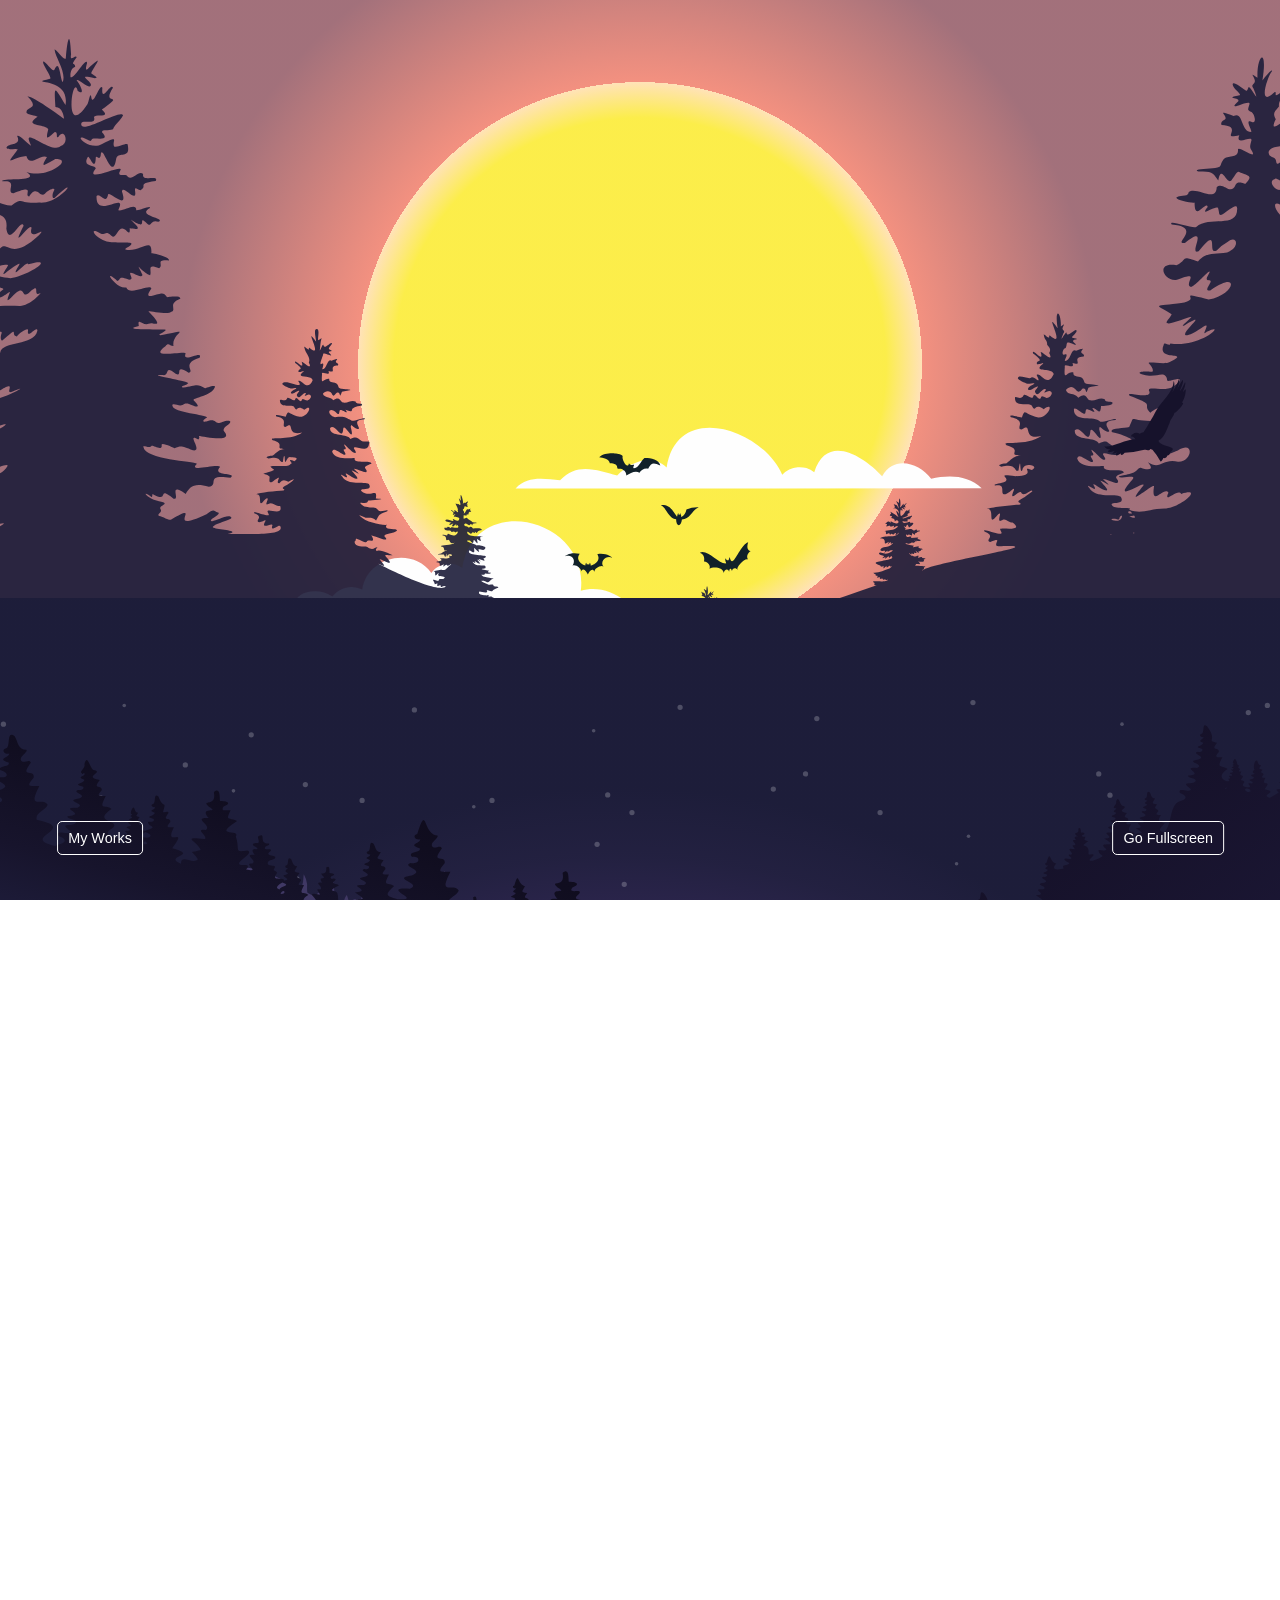
<file: www.digitalflower.com/sunrise.html>
<!DOCTYPE html>
<html lang="en">
  <head>
    <meta charset="UTF-8">
    <meta name="viewport" content="width=device-width, initial-scale=1.0">
    <link rel="stylesheet" href="sunrise.css">
    <title>Scenery Scroll Animation</title>
  </head>
  <body>
    <!-- credits to the writter Ch.Aditya -->
    <svg xmlns="http://www.w3.org/2000/svg" xmlns:xlink="http://www.w3.org/1999/xlink" viewBox="0 0 750 500" preserveAspectRatio="xMidYMax slice">
      <defs>
          <!-- Scene 1 Gradient -->
          <linearGradient id="grad1" x1="-154.32" y1="263.27" x2="-154.32" y2="374.3"
              gradientTransform="matrix(-1, 0, 0, 1.36, 231.36, -100.14)" gradientUnits="userSpaceOnUse">
              <stop offset="0.07" stop-color="#9c536b" />
              <stop offset="0.98" stop-color="#d98981" />
          </linearGradient>
          <radialGradient id="bg_grad" cx="375" cy="-35" r="318.69" gradientUnits="userSpaceOnUse">
              <stop offset="0.1" stop-color="#F5C54E" id="sun" />
              <stop offset="0.1" stop-color="#FFDBA6" />
              <stop offset="0.0" stop-color="#F7BB93" />
              <stop offset="0.0" stop-color="#F2995E" />
              <stop offset="0.0" stop-color="#f07560" />
              <stop offset="0.8" stop-color="#FFAB93" />
          </radialGradient>
          <linearGradient id="grad2" x1="242.5" y1="356.25" x2="750" y2="356.25" gradientUnits="userSpaceOnUse">
              <stop offset="0" stop-color="#fbbd93" />
              <stop offset="0.98" stop-color="#c46976" />
          </linearGradient>
          <linearGradient id="grad3" x1="467.26" y1="500" x2="467.26" y2="225.47" gradientUnits="userSpaceOnUse">
              <stop offset="0.01" stop-color="#ffb8bd" />
              <stop offset="1" stop-color="#914d64" />
          </linearGradient>
          <linearGradient id="grad4" x1="216.56" y1="227.64" x2="191.14" y2="600.82"
              gradientUnits="userSpaceOnUse">
              <stop offset="0" stop-color="#70375a" />
              <stop offset="0.96" stop-color="#8a6e95" />
          </linearGradient>
          <linearGradient id="grad5" x1="1" y1="413.12" x2="340.58" y2="413.12" gradientUnits="userSpaceOnUse">
              <stop offset="0" stop-color="#433d6c" />
              <stop offset="1" stop-color="#392e54" />
          </linearGradient>
          <linearGradient id="grad6" x1="454.13" y1="295.96" x2="454.13" y2="498.93"
              gradientUnits="userSpaceOnUse">
              <stop offset="0" stop-color="#2b2850" />
              <stop offset="0.99" stop-color="#563a6a" />
          </linearGradient>
          <linearGradient id="grad7" x1="434.38" y1="391.96" x2="474.27" y2="516.33"
              gradientUnits="userSpaceOnUse">
              <stop offset="0.3" stop-color="#1c1b38" />
              <stop offset="0.38" stop-color="#201e3e" />
              <stop offset="0.9" stop-color="#383263" />
          </linearGradient>
          <linearGradient id="grad8" x1="259.18" y1="335.54" x2="213.65" y2="500.39"
              gradientUnits="userSpaceOnUse">
              <stop offset="0" stop-color="#0e0a1a" />
              <stop offset="0.3" stop-color="#100d1f" />
              <stop offset="0.64" stop-color="#17142c" />
              <stop offset="0.95" stop-color="#201f3f" />
          </linearGradient>
          <linearGradient id="grad9" x1="508.16" y1="321.39" x2="726.97" y2="623.69"
              gradientUnits="userSpaceOnUse">
              <stop offset="0.01" stop-color="#120e22" />
              <stop offset="1" stop-color="#221d42" />
          </linearGradient>

          <!-- Scene2 Gradient -->
          <linearGradient id="lg4" x1="641.98" y1="274.9" x2="638.02" y2="334.36" gradientUnits="userSpaceOnUse">
              <stop offset="0" stop-color="#2c2c50" />
              <stop offset="1" stop-color="#434375" />
          </linearGradient>
          <linearGradient id="lg5" x1="172.37" y1="286.02" x2="171.33" y2="343.08" xlink:href="#lg4" />
          <linearGradient id="lg6" x1="505.71" y1="261.55" x2="504.61" y2="322.08" xlink:href="#lg4" />
          <linearGradient id="lg7" x1="301.32" y1="260.99" x2="295.66" y2="345.9" xlink:href="#lg4" />
          <linearGradient id="lg8" x1="375.59" y1="381.01" x2="373.3" y2="507.08" xlink:href="#lg4" />

          <!-- Scene3 Gradient -->
          <radialGradient id="bg2-grad" cx="365.22" cy="500" r="631.74"
              gradientTransform="translate(750 552.6) rotate(180) scale(1 1.11)" gradientUnits="userSpaceOnUse">
              <stop offset="0" stop-color="hsla(349, 94%, 75%, 1)" />
              <stop offset="0.12" stop-color="hsla(342, 49%, 62%, 1)" />
              <stop offset="0.18" stop-color="hsla(328, 37%, 56%, 1)" />
              <stop offset="0.33" stop-color="hsla(281, 33%, 48%, 1)" />
              <stop offset="0.41" stop-color="hsla(268, 38%, 48%, 1)" />
              <stop offset="0.45" stop-color="hsla(266, 38%, 43%, 1)" />
              <stop offset="0.55" stop-color="hsla(261, 37%, 32%, 1)" />
              <stop offset="0.64" stop-color="hsla(253, 36%, 24%, 1)" />
              <stop offset="0.72" stop-color="hsla(244, 33%, 19%, 1)" />
              <stop offset="0.78" stop-color="hsla(240, 33%, 17%, 1)" />
          </radialGradient>
          <radialGradient id="fstar-grad" cx="1362.39" cy="-53.7" r="39.39"
                      gradientTransform="matrix(0.89, -0.45, -0.45, -0.89, -473.7, 640.57)"
                      gradientUnits="userSpaceOnUse">
                      <stop offset="0" stop-color="#fff" />
                      <stop offset="0.06" stop-color="#fff" stop-opacity="0.8" />
                      <stop offset="0.12" stop-color="#fff" stop-opacity="0.62" />
                      <stop offset="0.19" stop-color="#fff" stop-opacity="0.45" />
                      <stop offset="0.26" stop-color="#fff" stop-opacity="0.31" />
                      <stop offset="0.33" stop-color="#fff" stop-opacity="0.2" />
                      <stop offset="0.41" stop-color="#fff" stop-opacity="0.11" />
                      <stop offset="0.49" stop-color="#fff" stop-opacity="0.05" />
                      <stop offset="0.59" stop-color="#fff" stop-opacity="0.01" />
                      <stop offset="0.72" stop-color="#fff" stop-opacity="0" />
          </radialGradient>
          <linearGradient id="linear-gradient" x1="472" y1="461.56" x2="872.58" y2="461.56"
              gradientUnits="userSpaceOnUse">
              <stop offset="0" stop-color="#fd75a8" />
              <stop offset="1" stop-color="#5a2d81" />
          </linearGradient>
          <linearGradient id="linear-gradient-2" x1="214.61" y1="508.49" x2="166.09" y2="361.12"
              xlink:href="#linear-gradient" />
          <linearGradient id="linear-gradient-3" x1="57.65" y1="508.01" x2="448.08" y2="508.01"
              xlink:href="#linear-gradient" />
          <linearGradient id="linear-gradient-4" x1="193.48" y1="508.3" x2="761.05" y2="508.3"
              xlink:href="#linear-gradient" />
      </defs>

      <rect id="bg" width="750" height="500" opacity="0.8" fill="url(#bg_grad)" />

      <g id="clouds" fill="#fefefe">
          <path id="cloud4" transform='translate(600 0)'
              d="M402.34,341.68c9.9-10.24,23.76-7.43,36.05-5.48C448,332,458.88,329,468.9,334c-.95-7.91,8.65-14.92,15.9-11.61-3.34-11.77,13-13.9,20.53-8.34A13.53,13.53,0,0,1,522,310.16c2.64-18.11,27.85-24.13,38.38-9.17,3.54-5.51,12.12-6.88,17.2-2.74,6.59-43.22,70.78-27.93,65.83,12.62,14.7-4.43,32,6.72,34.08,21.93,5.76-2.23,29.28,1,21.76,9.26" />

          <path id="cloud3" transform='translate(600 0)'
              d="M382.94,363.16c-7-10.5-18.72-9.06-28.19-4.53-12.19-6.71-26.73-11.74-39.62-3.13,1-15.45-18-25.51-28-12.41-14.59-29.67-56.68-34.41-72-3.09-1.41,4-4.73,6.07-8.1,2.88-23.13-25.66-57.12-30.25-67.73,8.21-13.05-1.88-33.42-9.15-37.47,10.07a38.08,38.08,0,0,0-36.36,2.11" />

          <path id="cloud2" transform='translate(-600 0)'
              d="M506.86,233.56c9.62-3.21,23.27-4,33.88-2.17,0-5.7,10.4-6.68,14-3.58,10.32-12.45,29.93-5.12,40.08,0,10.06-6.52,27.67-9.72,33.93,2.42,5.53-.13,15.88-3.23,18.8,2.94a31.53,31.53,0,0,1,18.21.64" />

          <path id="cloud1" transform='translate(-600 0)'
              d="M402.18,271.3c-7.57-7.46-18.46-7.52-28.05-5.3-6.75-8.79-20.54-13.18-27.24-1.45-10.4-11.06-30.66-24.2-37.74-2.24a13.1,13.1,0,0,0-17.76,1.47c-11.23-25.69-58.46-41.29-64.24-4.06-9-8.26-20.15-2.62-27.47,4.4-11-2.87-22.18-7.58-31.72,2.7-8.44-.75-18.1-2.8-24.71,4.57" />
      </g>


      <!-- SCENE 2 -->
      <g id="scene2">


      <g id="bats" style="opacity: 0;">
              <path
                          d="M486.65,187a9.22,9.22,0,0,1-4.29,6.38l-.06-.06c-.05-1.13-.06-2.62-.94-3.52a3.34,3.34,0,0,1,.15,1.63,1.9,1.9,0,0,0-1.66-.09,3.31,3.31,0,0,1,.33-1.61c-1,.81-1.05,2.22-1.37,3.38-3.9-5.13-5.67-10.29-13.64-9.74,5.67,3.29,5.9,10.62,12.85,11.87.09,6.46,4.06,6.69,4.88.28l-.2.1.18-.35c0,.08,0,.16,0,.25,7-.48,8.08-7.73,14.09-10.38A22.64,22.64,0,0,0,486.65,187Z"
                          fill="#112129" />
                <path
                          d="M390.93,226.87c2.22,2.08,2,4.89.48,7.24,1.83-1.75,8.12,2.24,7,4.89,2.51-4.08,4.36.31,5.85,2.31,1.26-2.7,3.68-6,5.7-2.13-.93-2.73,5.66-6.2,7.34-4.32-3.67-5.08,3.49-10.18,7.21-7.31-.39-.7-4.61-4.33-12.39-3.17,3.63,5.77-3.22,9.07-5.56,9.51a2.88,2.88,0,0,0-.64-2.28c-.36.36-.32,1.06-.52,1.48a7.6,7.6,0,0,0-2.13-.14c0-.42-.15-1.09-.5-1.32a4,4,0,0,0-.68,2.32c-2.39-.72-8.67-4.51-4.66-9.87-7.67-1.78-12.17,1.51-12.61,2.17C385.25,225.74,389.24,225.21,390.93,226.87Z"
                          fill="#112129" />
                <path
                          d="M430.89,152.88c-4.51,1.05,1.45-4.11-8.29-4.45-.47-4.18-5.81-4.39-8.89-5.1,2.82-2.94,8.14-3.47,12.12-3.3,2.3.49,6.16.37,7.5,2.31-1,3,4.29,12,5.26,5.94,2.05,3.21,5,.12,4.19,2-.45.53-1,2.54.08,2.34,4.46-.88,5.75-6.35,8.69-8.63,4.73-.13,12,1,13.29,6.25-5.84-2.77-7.67-2.4-10.21,2.8-2.93-.77-5.74.92-7.26,3.33-3.3-2.2-7.59.35-11,2.2.05-1.76-.79-4.15-2.71-4.6C433.18,152.94,431.88,152.9,430.89,152.88Z"
                          fill="#112129" fill-rule="evenodd" />
                      <path
                          d="M538.33,214.5s-2.52,6.57,2.07,7.47c-1.53.45-4.23,3.88-2.25,6.85-2.2-1.83-10.48,6.4-8.65,8.74-1.4-2.25-4.54-1.85-4.77,1-1.07-3.42-2.36-1.61-2.34.63-1.16-3.75-4.22-1.39-4.6.9-.4-5.23-9.49-5.18-11.89-3.51,1.45-2.79-2-6.28-4.59-5.95,0,0,1.62-5.85-3.43-7.48,6.16-3.41,16.13,10,22.07,8.92a8.47,8.47,0,0,1-.9-4.23l1.53,1.71,1.27-.09,1-2.7C525.28,238.88,530.76,216.88,538.33,214.5Z"
                          fill="#112129" />
                      <path
                          d="M458.17,279.73c3.54.59,5.51,4.7,2.22,7.27,2.87-.72,4,4.71,2.47,5.94,4.88-1.34,9.07,5.6,8.25,9.17,3-1.07,4.18,4.15,3.52,5.52.89-1.82,3.82-5.49,5.73-1.71,2.43-5,7.84-6,12.35-3.64-1.94-4.42,4-5.2,6.22-3.91-1.29-3.74,1.35-5.73,4.78-4.66-7.88-8.5-15.53-.91-22.4,2.76a30.2,30.2,0,0,0,1-3.23l-4.33,3-1.56-5-.89,2.8C471.29,286,471.52,277,458.17,279.73Z"
                          fill="#112129" />
                  </g>

          <g id="hills2">
              <path id="h2-6"
                  d="M524.28,418.82c6.36,0,80.19-14.81,103.12-36.53S655.28,345.8,679,359.64s33.69,18.54,46.63,18.82a158.62,158.62,0,0,1,23.88,2.4V447L632,458.92Z"
                  fill="url(#lg4)" />
              <path id="h2-5"
                  d="M294.06,498.2l49.09-66.93s-64-6.48-93.59-31.29-63.47-49.78-87.15-41.46-81.7,4.44-98.73,15S.1,387.08.1,387.08l.37,60.18L209.75,498.2Z"
                  fill="url(#lg5)" />
              <path id="h2-4"
                  d="M264.94,449.2s61-16.39,94.07-37.28,61.37-37.2,73.53-36.12,69.9-40,80.18-42.62,13.55-.37,29,1.85,22-5.27,34.52,6.39,43.29,34.86,75.51,48.52c25.88,11,91.48,28.88,91.48,28.88l-31.58,67.73-326.93,9.27Z"
                  fill="url(#lg6)" />
              <path id="h2-3"
                  d="M.47,469.58V420s113.73-2.74,171.72-26.68,101.69-72.29,134.53-52,31.37-18.48,61.9,13.28S446.68,393.48,478,406.86s113.08,26.06,113.08,26.06l-59.28,53.4L272.55,485Z"
                  fill="url(#lg7)" />
              <path id="h2-2"
                  d="M749.55,500V398.27l-38.48-6.67s-29.86,12.13-63,11.53-39.61-7.26-70.33-13.41-72.58,21.4-105.61,21.4-75.5-17.78-110.64-17.78c-24.85,0-90.08,20.12-110.82,18.48s-51.11-20.42-82-6.26S.47,409.26.47,409.26V500Z"
                  fill="url(#lg8)" />
              <path id="h2-1" style="opacity: 0;"
                  d="M746.51,371.43c-.18-1,1.74,1.28,2.2.27s2,1.37,2.14.37c.81-3.64.32-8.56-3.75-10.12-2.88-2.18,1.15-.54,2.06-.18,1.1,1.1-.4-4.74,1.86-1.95,2.17-10.09-3.87-8.35-11-11.08-6.32-4.83-1.32-3.94,1.19-.09,1.46,1.73,1.64-.55.82-1.91s1.92-.46,3.1,1.09c2,1.29,2.67-3.2,5.88,1.26-.68-1.81,1.09-6-.76-7,1.21-2.4.59-2.67-3.16-1.1-7.28.94-11.31-9.61-1.41-3-3.86-9,7.46,5.89,5.33-7.74-2.64,1.73-1.42.9-.67-1.37-1.62-.72-15,7.23-12.15-1.46.64-1.28,1,0,2,.73,1.69-5.55,4.78,5.68,3.45-2.56,12-4-1.25-3,7.36-5.61-1.11-2.6-3.43-2.45-.21-5.78-2.64.43-9.82,5.81-12.61,7.75.24-1.15.51-4,3-4.1.6-7.23.24-7-3.46-.64-.74-4.79,3.91-8.88,8.68-7.83-5.28-1.79-2.56-2.09-1-7-6.52,6.54-3.66-4.45-6.7,7,.48-3.06-1.28-4,1.22-7.47,4.44-10.76-3.3,8.72-3.29-7.83-1,.43-.73,6.12-.79,7.07-3-.8-1.7-.34-.69,1.7-1.43,1.17-.74,1.27.8,2.49.74,4.27-2,1.08-3.36-.88-4.35-6.05-.4,2.13-2.72.12-1.24-1.36-4-3.95-3.43-2.14,4.91,4.75.6,3.52,1.19,5.61,1.41.16,4.51-1.36,3.39-.25-5.76,6.22,2.05.63,2.89,1-1,.93-3.28,5.39-.37,3.54.29-1.15,1.37-2.35,1.57-1.48-.46,2,1.69,9.06-1,9.72-2.54,0-4.86-7.06-5.24-6.39-.38,1.49-.5,1.86-1.08.5-3.67-7.21-1.74-.94-3.68-1.65-4-4.19-2-.84-1.32,1.24-4.84,2.49,3.28,2.51,2.44,4.45-.7,1.28-2.07,1.25-.58,1.92,4.58-.37,2,1.39,4.34,2.28,2.88-1,5.26,2.39,2.44,1.69-5-.1-20.52-11-10,.87,7,.12,1,2.11,3.88,3.21,15-1,2.77,4.82-3.33.35,3-1.17-3.57-1.56-7.58-3.23s-.38-1.28,1-3.45-2.05-.77-8.71-.51-5.38-.89-9-2.3,0,0,.51-2.56-1.66.13-3.84.13c-4.52-3.06-1.16-3.32,3.2-3.57,3.67-1.95,5.09,10.6,5.38-.39.77-2.3,1.16,1.92,1.54,4.35,3.76,3-1.2-6.05,12.94-2.81,4.1-1.28-.26-2.31-4-2.69s-1.16-1.28-3.85-3.83c-3.6-1.38-12.91-3.64-4-1.92,4.58-.21-1.85-6.68,7.95-7.92,5.38-3.37-13.42-1.72-14.35-1.15-2.29.56-6.18-3.69-9.28-5.31,12.7,1.23,2.82-11.86,12.22-5.3,5.73-.12-5.55-6.49,8.08-9.45,2.43-2.94-5.26-.26-8.33.26s-.26-1.28-.77-3.58-6.66,3.32-11.66,3.58c-7.8.37-12.63-12.92-4.1-6.27,2.44.64,1.28-.89,3.59-2,3-1.51,3.21,5.49,5.51-.64,2.22-3.05,12.37,2.1,12.68-5.62.56-3.26-3.79,2.9-6.66-2.43-2.36-.88-6.61,4.89-7.3.51-1.42-2.62-4.59,5.33-5.77,1.15-.51-1.53-1.92-.51-3.84.51s-6.52-3.82-3-5c.9-1.15,1.8.64,3.72.89s-.39-.89-.77-2c2.12-1.35,3,.56,5.38,2.94,8.31,2.12-4.64-9.3,4.35-4,4.35,3.21,6-.42.26-2.81-2.82-1.92.38-.77,4-.64s.9-.9,4.1-2.17,3.2-.13,3.33-2c-.26-3.55-8.61,1.51-10.25-.64-2.23-1.5-8.21,6.86-4-1.79.64-2.68-4.48,1.92-7.3,4.09s-1.15-1.15-3.07-2.17-2.31-.89-2.57-2.68c.68-5.19,16.82-.84,8.33-7.54-1.54-2,2.18.64,4.36.13,1.76-4.07-7.91.1,2.94-8,1.54-5.58-8.57,8.13-5.89-.64,1.43-3.27-10.84,9.6-6.28.13-1.56-3-.72-3.44,1.54-6.14-.33-3.42,1.84-3.19,2.43-7.15.9-2-2.17,1.15-3.45,1.66s.25-2.17-1.29-1.28c-8.07,7.69-3.42-7.39-1-10.35-.13-1.4-4.67,4.62-4.67,4.62,2.71-16.44-2.82-12.66-2.37-1.3-5.21-3.92,0,.7-1.54,2.43-1.16,1.15-1.28,1.53-.39,2.68,3.76,9.29-1.34-1-2.3-.64-.9,1.54-.39,2.31-1.93,1.28s-6.14-4.6-5.76-2.42,4.74,4.72,3.2,5.11c-7.75,1.68.41.75-.51,2.81-6.8,6.31,7-2,5.25,1.79-.64,2.42-.89,2.3.39,3.19,2,0,3.62,6.06.89,5-3.91-1.77.54,4.68-.38,4.86-5.08-.23-3.77-10.37-8.44-7.67a17.55,17.55,0,0,0-3-1.15c-5-1.66,1,1.66-1.41,2.94s-1.28,2.56-1.28,2.56c11,.75-1.35,7.24,8.45,4.85-2.31,5.75,7-.71,5.77,2.83-.51,2.16-.77,2.54-.26,3.82,4.57,6.78-6.42-2.12-6.15.38.33,4.58-5,2.33-7,4.73-2,2.68-.39,3.7-4,4.09s-11.53.51-7.95,1.66c6.79-.42,7.22,1,9.48,4.34,1.53-8.78,4.34,3.66,6.66-.64,1.67-1.91,2.44-4.6,3.85-3.19,5.06,1.8,5.87,1.91,2.43,5.49,0,0-3.59-1.79-4.61.39-2.32,5.72-6-1.9-9.1,1.15-.14,7.69-9.9-.58-13.45,2.3a2,2,0,0,1-1.86,1.66c-11.3,1.06,4.16,4.2,4.68,3.45-.21,9.86,5.69-1.41,6.28,2.17-4.69,5.84,5-1.95,5.12.89.64,2,0,3.71,2.31,2.43s6.66-5.62,6.79-2.68c.15,10-13.55,3.34-19.73,8.94-1.68,1-14.07-3.87-11.79-1.15,15.19,1.27.05,9.69,6.34,8.82,12.38-9.88,1.29,6.2,6.6,4,10.7-13.37,3.6,2.41,8.71-.38a21.44,21.44,0,0,1,5.38-4.22c4.24-3.57,6.29,2.58-.38,5.18-6.85.83-10.49,0-14,4.41-8.91-3.26-4.54-1-10.38,1.78-10.63-1.78-5.86,8.17.26,7,12.35-5,2.74,2.09,6.78,3.45,3-1.11,12.28-12.68,7.69-4.73-.89,2.43,2.31.64,1.67,2.43s-3.2,4.21-.13,4c14.75-10.35,12,2.11-.77,4.34-18-4.52-.64.26-15,1.92-12.49,1.49-10.3.29-2.81,5.24-1,2.3-4.1,4.47-1.29,4.34s12.17-4.47,10.51-2.68-5.78,4.9-2.89,3.54c13.76-8.22-5.12,6.11,1.61,4.76,3.71-.76,9.6-6.51,8.84-4s-1.93,4.09.12,2.43c10.51-5.31-2.75,7.93-17.55,5.62-.25,1.92-2.94-1.4-3.2.77-3.67,8.11,13.8,2.67,2.95,8.18-2.44,1.53-11.53-.77-10,.76s2.81,4.25.89,3.92-8.84-.21-3.46,1.45,8.72-1.4,10.51.64-.9,3.07,4,1.79,3.07,1.15-.64,3.45-11.4-.51-11.4,1.53c2.8,5.41-11.91-.08-9.23,2.68,13.63,5.15,5.29,3.48,10,8.18,3.7-3.51,6.77-2,9.62-2.42,12.12-5.68-4.93,5.69-9.48,6.38-11.06-.06-7.31-3.3-10.38,2.94-2.69.77-10.38.51-8.07,2.56,23.95,5.71-5.06,10.66,22.29,4.47-4,5.67,2.68,3.1,4.48,5.11,1,.89-.38,1.22,4.74-.86,8.23-5.29,7,5.71.13,5.46-7.69-1.82-8.17,4.2-14.6.25,0,0,3.45,3.46-.13,3.33s-2.95-1.92-5.13.51-10.76,2.68-8.19,3.32,8.32-1.66,5.89,1.41c-10.92,12.28,7.16-.53,5.38,2.68-11,13.43,6.5-3.12,5.12.77-1.4,9.85,5.22-.89,7,2.68-2.68,5.93,4.6-2.48,6.15.51,11.35-3.6-.37,6.6-7.18,7-8.76-.16-11.08,3.09-17.9.66,2.51-1.82-7.27.12-8.33-2.36-1.27-1.72,6.91.36,4.32-3.91-2.53-1.74-12,1.16-15.24-4.31-2.77-3.36,5.15,3.59,2.1-1.3-.49-1.63,3.27,2,5.63,2.52,4.3.91-7.75-8.32,1-3,1.84.87-.78-1.11-1.84-2.25s4.89,1.63,6.69,1.71c1.87-2.07-4.21-2.56,3.1-5-.13-2.39-10.71.53-9.55-3.18-1.73-.24-11.36,1.59-12.89-3.59.79-2.63,2.84-.17,6.69,1.64,2,.16.33-1.39-.08-2.53s1.63,0,1.06-1.54c-2.89-5.12,3,2.33,4.9,3,1.87.24.57-1.14-.17-2.61.11-2.25,8.1,3.45,8.65-2.6,1.23-2.2-1.63-.73-4-1.47-3.23-1.81-2.29-3-6.61-1.13-1.21-3.51-12.17-1.06-11.58-6.35,3-3,6.93,8.24,7.5.24.65-3.21,7,9.82,4.25-.81.24-2.36.73,0,3.88,1.22,3.73.49-5.31-5,4-5.62,1.48-1.81-6.45,1.5-7.5.73-2.6-3.1-12.48.58-12.57-5.69.08-1.88,2.85.89,4.32,1.7s1.06-.24,1.47-1.54c0-1.82,6.26,3.15,3.27-.57-.49-1.14,1.55.16,2.77,1.14s1.22-2.53,1.22-2.53,3.84,0,5.39-1c1.06-2-3.38-.17-3.59-2.28-2.66-1.31-4.46,1.33-7.67.4-1.63-1.82-1.48-3.37-5.06-1.13-2-2.75-4.95-.91-6-3.75,4.67-4.68,4.9,4,7.92-.49,2.48-1.44,1.21,4.38,2.94-.57,2.42-1.28,9.57-.76-.25-1.79-2.28-.24-1.22-.89-2.53-2.6-1.29-1.54-4.71-.13-4.49-3-3.26-.94-4.67,5.3-4.08-2.68-.77-2.26,5.15,1.83,3.68-1.8,5.9,1.56-1.24-2.76,5.38-3.09,0,0,.74-.82-.81-1.63s2.28-2.93-.9-1.87a13.13,13.13,0,0,0-1.88.72c-2.65-1.81-2.5,4.94-5.39,4.89-.58-.13,2.25-4.21-.24-3.09-1.74.7-.71-3.2.57-3.17,1.13-2.22-.69-3.6,4.08-1.71,1.88.4.08-.65-.49-1.47-.58-1.31,4.61-.72-.32-1.79-1-.24,1.79-1.87,2-3.25-.19-2.2-4.55,4-4.9.73-.68-.25-3.86,6.49-1.47.4.57-.73.49-1-.24-1.7-1-1.11,2.33-4-1-1.55.29-7.14-3.24-9.77-1.52.83-7.68-10.56,4.83,10.75-3.62,3.65-1-.57,0,1.14-.82.81s-2.78-2.36-2.2-1.06c.38,2.53,1.75,2.39,1.55,4.56,1.37,1.54,1.92,2.21,1,3.91,2.91,6-4.9-2.13-4-.08,1.7,5.58-4.73-3.15-3.76.4,6.52,4.89,1.11,2.55,1.88,5.13,1.39.33,3.75-1.38,2.77-.08-5.41,4.26,4.87,1.49,5.31,4.8-3.17,7.07-6.43-1.25-8.24.49,2.7,5.51-1.11.18-2.53,1.14-1,1.36-6.37-1.85-6.53.41.16.9,3.47,2.27,4.73,2.68,2.29-.08,4.33-.81,2.53.41-3.67,1.52-2.61,3.83.16,1.79,4.52-2.26.92.36.82,1.55,1.21,4,3.87-2.8,5.39-.9-2.52,3,1.33-.17,1.87.73,2.29.75-.6,3.8-1.87,3.18s-2.12-1.3-2.45-.33c-.75,2.66-2.77-2.4-3.67-.73-.45,2.79-3.15-.9-4.66-.33-1.39,3.15-4.28-.26-4.24,1.55.21,4.91,6.65,1.63,8.08,3.58,2.1,4.12.89-1.82,5.79,1.71,5.44-4.25,2.37,4.24-2.61,4-6.92-1.41-6.24-4.79-7.91,0-2-.33-6.86-2-5.31-.16,8.07,1.54,1.89,5.64,5.14,6,5.74-4.17-.18,5.47,9.58,3.09-8,5.44-20,1.79-16.84,4.4,8.61,2.38-.65,4.82,7.26,5-3.32-.15-4.95,2.09-7.18,3.67-2.36.24-5.14.89-2.53,1.71,8-2,5.95,3.07,8.25,1.79,1.36-8.7.35,2.66,1.87-.25.48-4,8.74-2.22,4.57,0-6.47-2.35,3.48,2.76-7.83,3-10-1.17-2.53.55-4.9,2.53-2.53,1.06-6.61,1.3-4.89,2,6-1.26,1.33,5.1,5.22,4.11,2.28-1,4.32-3.94,3.67-1.75-2.7,6.6,2.65-.56,3.51.9,1.38,3,5.62-2.59,5.39-.33-3,2.11-3.27,2.63-6.21,4.15-1.87,1.31,2.29,1.55-.08,2.12-4.32.18-13.63,1.24-15.59,2.12,3.82-.78.8,7.22,3.68,4.56,5.61-6.52.25,2.37,3.26,1,2.29-1.71,2.9.93,5.46.9,6.27,4.73-6.4,2.08-6,3.33.49,1.55,1.63,2.28-.57,2.12s-8.32-2.85-6.94-1.06c5.91,2.37-.24,4.09,2.78,5,7-3,.4,1.75,3.92,2.12,27.56-1.09-23,6-35.81,11,0-.24-.41-.76.59-1.33.61-.25-6.88-.2-4.53-.81-.16-1,3.74.85,1.11-1.6-.15-.2,3.58.9,2.64-.76,2.28-1.51-.68-.27-.87-1.24.06-.42-2.81,1.09-1.48-.57-.12-.61-2.45.88-2.8-.14-.94.05-1.33-.6-1.9-1.27-.07-.57,1.25,1.36,1.15.24.31-.36,1.67.85,1.25-.59,1.08.52,1.83.36.75-.73,0-.29,2.15,2.24,1.34.23,1.95,0,.53-.87,2.16-.87,0-.88-2.77-.29-1.95-1.56.08-.51-4.34,1.28-2.24-.25.14.1-6.33-1.3-3.48-1.25,1.83.88,1.78-.93,3-.17.55-.42,2-.05.38-1.34.12-.4,1.57,1.57,1.25.15a2.17,2.17,0,0,0,1.84.11c1-.41-2.57-.66-.92-1.54a20,20,0,0,0-3.55.25c.29-.92.26-.92-1.38-.45-1.33.12-1.34-2.06-.19-.79.52-1.31,2.44,1.39,2-.86.09-.85,1.78,1.57,1.45-.13,1,0,.73-.77,2.31-1,.43-.74-1.65.18-1.4-.78-.56-.46-1.18.81-1.72.32-1.12-1.07-1.65-.47-3.74-.32-.44-.11-.12-.27.16-.59-.58,0-1.64-2.13-.39-.69.8.27.8-2.56,1.78,0,0,1.11,4.52-3.06.65-1.82.85-2.16-3.37,1.39-3.69-.9.31-.18,3.33.71,2.36-.65,0-.53,1.66,0,1.48-.95,3.28-3-4.26,1.48-3.8-.08,1.16-.08,1.27-.79,2.47-.91.17-.61-.58-1,1-1.44-.48-.55.53-2.66-.84-1-1.07-1.34-1.24,1.32-3.25,2.45-.74.11-.47-4.68.21-2.67,1.69.32-1.78-2.35,1.35-.49.71-.48-1.94-1.51.57-.92.07-.47-.9-.76.39-1.82.17-1-2,2.17-1.27.12-.08-.77-1.34,1.7-1.84,1.58.66-1.63-.3-7.28-.53-2.11-3-2.43.53,1.22-.35,2.67-.34-2.18-.84-1.15-2.18-2.28.56,1.47,1.12,1.82-.32,2.27a2.34,2.34,0,0,1,2.82,2.55c-2.08-3.51-1,.25-.15,1.54-.9-.63-3.24-2.38-4.1-2.52,1.3,1.16-.17,1.23-.09,1.87,1.46.68,1.12,0,.69,1.15,1.3.44,1.7.42,1.73,1.69,1.75-2,3.07,2.15-.55.59-1.8-.86-1.65-.67-1.36.21-1.67-1.54-1.51-.42-2.85.3,2.85.06-1.68,2.16,2.21.88.48,1.52,3-1.22,1.89,1,.35.08,2.31-1.66,2-.28-2.12,2.11-4.36,1.12-6.56,2.09,1.69-.3.4,1.25,1.24,1.33,2-.95,1.21.1,1.75.35.89-1.38,1.16.22,1.75-.29.39-.51,1.28-.8,1-.36s-.2,1.19.27.62c2.78-2.63.4.92-1.91.71-2.91.14-4.12-.15-6.07.89,4.56.06.28,4.29,4.33,1.69-1.61,3.29.61-.45.89.24-.47,1.72,1.83-.34.85.8-2.34,2.34-4.91.93-5.87,2.81.38,1.13,1.94.35,2.38.62-.15.29-.86,1.27-.27.8,3.07-2.28-.33.91,2.54-1,3-.76.22,1.18-2,1.54-2.23-.2-2.1-.86-3.24-.3-.59,1.08,2.8,1.26,2.4,1.57-2.1,1.84.94.15.75.36-1,2.18,1.38-1,1.51-.27.06.42.06.89.55.36,1.57-1.52.38.44,1.32,0-.85,2.15-13.05,1.62-6,4,.68,1.17.83.13,1.73.36-.71,2.35,1.06-.42,1.36,0-.16,1.66,1.27-.9,1.54-.21.07.58,2.31-.31-.14,1.2-2.63.82-5,2.27-7.78,2.06.27.7,1.43.45,1.1,1.45,2,0,.37.45.8,1,2.11-.42.86-.1,1.33.65,1.77-.79,1,.12,1.61.35,1.81-.93.16.74,2.25-.12-.63,2-9.9-.19-6.5,1.66-.33,1.29-.08,1,1,1.09-26.75,9.23-51.68,18.58-72.86,19.51.85-1.1-4.3.92-3.1-.69-1.23.7-4.12-1.24-1.79-.57.76-.79.53-.35,1.87.15.72-.24-.58-2.09,1.19-.62.53.35.36-.07.38-.52,0-.6,1.33.7.87-.58-.11-.4,1.05-.1,1.44-.45.43-.75-1.65.18-1.4-.79-3,1.1-2.06-1.1-3.27-.38-1.83.9-2.71,0-2.94-1.43.82.48.47,1.05,1.49-.46.26-.93,1.26,3.22,1.7.58.17-.63.07-.36.7-.37,2.93-2.58-3.79-.09-4.63-1.9.32-.16,3.33.68,2.36-.66.47.1,3.76-2.7,1.61-1.81-1.68.43-6.25,2.13-2.52.07,1.9-.09.11-1.06,2.06-1.63.07-.58-.76-.71.06-1.61-.21-.7-1.36,1.83-1.18,0-1.27.94-4,5.55-3.26-.13.84.65,1.43.73.39-.67,0-.34,1,.68,1.47.67.71-.49-1.94-1.52.57-.93.45,0-.07-.28-.42-.57.06-.52,1.8-2.48-.31-.55-.4.44-.28-.12-.15-.58-.08-.76-1.34,1.7-1.84,1.58.66-1.62-.3-7.29-.53-2.11-3-2.43.53,1.23-.35,2.67-.34-2.18-.84-1.15-2.18-2.28.56,1.47,1.12,1.83-.32,2.28a2.33,2.33,0,0,1,2.82,2.54c-2.08-3.5-1,.25-.15,1.54-1.18-.54-5.09-4.23-3.53-1.33-1.8.71.28.93.56,1.1-1.72,1.13,1,.8,1.2,1.42-.38,1.39,0,.89.73.29,1.84.43,1.31,2.38-1.28,1.31-1.8-.89-1.65-.67-1.36.21-.42-.07-1.43-1.34-1.66-1s.38.59.06.74c-3.44,1.38,1.81-.47-.89,2,1.44-.7,2.7-.08,4.15-.45-.85,1.38-.22.89.92.24,2.71,1.41-5.26,2.1-5.9,2.49,1,.21,1,.61,1.05.9-21-.93-58.84,14-95.62-4.81,3.41-.31,1.6.27.36-1.45-.23-.3-2.74,1.18-.7-.61-1.37,1.26-10.43-1.86-6.45-1.87.39-.74,2.19,1.35,1.53-.12,3.2.88.45-2.09,3.56.41,1.4.05-2.74-2.68,1.33-.6.73.16.06-.57-.54-1.33.1-.67,1-.48,1.21-.41-.16-.05-.66-.25-1.78-.77-.2-.72-2.67.57-1.3-.95-.56.37-6.08.22-4.8-1.58-.13-.55,5,1.53,3.49-.89,4.6,1.24,1,.42,5.53-1.11.57-.5-1.33-.44-2-.63-.53-1.18-.36-.88-2.57-.73-1.59-.82-6.06-2.58-1.4-1.65,2.22,1.23,1.37-.69,3.91-1.36-1.34-.18-2.7-.58-5.12-1-2.4-1.79.87,0,.83-1.3.44-.51,1.27.25,2.6-.16,1.76-.86-2.54.36-.64-1.33-.22,0-6-.71-2.31-1.05,1,.07.63-.63.57-1.17-1-.69-4.67.46-5.93-1.68-1.08-1.31,2,1.4.82-.51-.19-.63,1.27.8,2.19,1,1.67.33-3-3.23.4-1.19.71.34-.31-.43-.72-.87-.38-.67,4.48,2.1,2.29-.42,5.63-2.41-9.27-.66-6.67-4,1.82,1.05,2.67,2.12,2.16-1.07.19-.22,3.54,3.7,2.13.83,0-.9,3.15,1.36,3.36-1,.59-.45-3.79-1.61-4.13-1,0-.49-7.51-2.41-3.56-2.38.65,0,1.88,2.57,2,0,.25-1.28,2.72,3.86,1.66-.31.09-.92.28,0,1.51.47,1.15.14-1.54-2.2,1.57-2.18-.89-.41-7.61.92-7.82-1.94,0-.73,1.11.35,1.69.67.89.09.29-1.4,1.93-.31.55,0-.86-1.39,1-.07.83-.85.58-1,2.57-1.36-.62-1.21-2.81-.79-4.38-.73-.48-.53-.93-1.32-2-.45-.63-.89-1.94-.42-2.32-1.45,1.13-1.64,2,1.25,3.08-.19,1-.58.48,1.71,1.14-.23.95-.46,3.73-.32-.09-.69-.77-.87-2.3-1.2-2.73-2.19-1.22-.06-1.81,1.48-1.59-1-.3-.9,2,.72,1.43-.7,1.95.68-.1-1.23,2.1-1.2,0,0,.28-.32-.32-.64s.89-1.14-.35-.73a4.1,4.1,0,0,0-.73.29c-1-.71-1,1.92-2.1,1.9.84-1.22-1.38-1.44.13-2.44.44-.86-.27-1.4,1.59-.67.73.16,0-.25-.19-.57-.23-.51,1.79-.28-.13-.69.21-.64,1.68-2.3-.64-.67-1-.66-1.73,1.92-1.05-.16.08-1.34-1.77-7.08-1.06-.94-2.25-2.83.21.82-.33,2-.58.27-1.06-1.16-1.4-.26-2.24-1.56.93,2.12.13,2.89,1.13,2.34-1.91-.83-1.56,0,.67,2.17-1.84-1.23-1.46.15,2,1.45.66,1.17.73,2,.54.13,1.46-.54,1.08,0-2.11,1.66,1.89.58,2.06,1.87-.67,2.39-2.69-.26-3.2.19,1.6,2.31-2.88-.74-3.53.6-.09,1,3.74.84,2.83,1.2-1.43.6-1,1.5.06.7,1.76-.88.36.14.32.6.47,1.55,1.5-1.08,2.1-.35-1,1.18.51-.06.73.29,1.14,1.91-2.57.94-3.12.82-.17,1.09-1.22-.34-1.81-.12-.31.93-1.64.09-1.65.6.08,1.91,2.59.63,3.15,1.39.62,1.25,1-.44,2.25.67,2.11-1.66.93,1.65-1,1.55-2.59-.63-2.53-1.63-3.08,0-.76-.13-2.67-.79-2.06-.06,2.44.27,1.11,2.16,2,2.34,1.8-1.38.71,2.21,3.73,1.21-1.46,1.46-7.18,1-6.56,1.71,2.1.14,1,1.88,2,2,2.67-.71-1.63.72-1.94,1.43-3.76.9,1.51.35,1.49.69.13.7.64,1.27.74.67.54-3.46.13,1,.73-.1.2-1.53,3.39-.88,1.78,0-2.39-.89.24.61-.83.61-.31.95-4.95.07-4.38.69,2.33,1.14-2.71,1.16-1.65,1.65,3.26.22-.63,3,3.46.92-1.08,2.54,1.05-.2,1.36.35.56,1.2,2.18-1,2.1-.13-2.1,1.1-2.33,3-4.38,2.57,0-.27-4.82.8-4.13.69,1.47-.31.32,2.83,1.43,1.78.44-.7,1.27-1.27,1.11-.6-1.63,1.86,5,.4,2.22,2.52-2.83-.17-1.54,0-2.47.93-4.29-1.12-1.85-.53-1.63,1.55,2.69-1.23.19.72,1.53.83,2.24-1.16.66.77,1.75.47,1-.62,1.85-.51,2-.06-5,4-42.22-16.12-30.53-10.29,2.07.75-.14-1.38-1.17-2.75-1-1.56,8.79,5.06,2.89-1.45-1.3-1.65,1.8-.41,3.17-.75.57.27-5.69-2.87-7.16-2.07-1.93.07-.07-1.78-.07-1.78-1.36-.17-2,2-4.89-.07-1.68-.74-5.92.58-6.2-2.54,1.6-1-.85-2.32,3.3-.46s1.23-.57,4.69,0c1.38.2,1-1.24.28-2.27-1.68-1.76,10.34,4.45,6.13.07-.49-1.1,4.61-1.38,5.85-2.48,1.64-1.83-7,0-4.68-3-3,.19-10-1.14-13-4.2-1-.95,2.68.76,2.68.76,1.56.19,3.17-.56,5.17,1.31,1.7-2.42.45-2.65,5.38-4.4.82-1.24-2.14.28-4-.14-2.17-2.53-2.23-1-7.1-2.13-5.19-3.87,1.86-.09,1.79-2.81.3-.13,11.48-.73,3.79-1.13.93-5.55-2.8.14-7-3.62-1.12-1.56,5.88.39,3.66-3.29-2.16-1.51-10.11,1-12.87-3.65-2.34-2.85,4.35,3,1.77-1.09-.41-1.38,2.76,1.71,4.76,2.13,3.58.7-6.52-7,.86-2.57,1.56.74-.66-.94-1.55-1.9s4.13,1.37,5.65,1.44c1.57-1.76-3.55-2.15,2.62-4.19-.09-2-9.07.42-8.06-2.68-1.38-.06-9.65,1.25-10.89-3,.69-2.19,2.38-.17,5.65,1.38,1.65.14.28-1.17-.07-2.13s1.38,0,.9-1.3c-2.47-4.31,2.54,2,4.13,2.54,1.58.2.48-1-.14-2.2,0-2,6.87,3,7.3-2.2,1-1.86-1.37-.62-3.37-1.24-2.45-1.49-2.53-2.44-5.58-1-1-3-10.28-.89-9.78-5.36,2.53-2.5,5.85,7,6.33.21.47-2.84,5.93,8.38,3.59-.69.2-2,.62,0,3.27,1,2.78.18-4-4.39,3.41-4.74,1.19-1.62-5.41,1.33-6.34.62-3.08-1.33-3.1-2.18-7.92-1.51-4.7-1.52-2.82-5.9,1-1.86,1.24.69.9-.2,1.24-1.3,0-1.57,5.29,2.68,2.76-.49,6.58,2-.75-.72,7.92-2,.9-1.64-2.85-.14-3-1.92-2.24-1.09-3.77,1.11-6.48.34-1.11-1.21-1.66-2.94-4.27-1-1.32-1.95-4.28-1-5-3.16.92-1.14,3.46-2.19,4.55.48.9,1,.9.27,2.14-.89,2.06-1.28,1,3.73,2.48-.49,2.12-.95,8-.73-.21-1.51-1.93-.2-1-.75-2.14-2.2s-3.94,0-3.78-2.54c-2.76-.61-3.95,4.19-3.45-2.26-.68-2,4.37,1.59,3.1-1.52,4.67,1.37-.69-2.47,4.55-2.61,0,0,.62-.69-.69-1.37s1.93-2.48-.76-1.58a10.66,10.66,0,0,0-1.59.61c-2.23-1.53-2.11,4.17-4.54,4.13,2.16-6.84-3.13,2.32.48-7-.93-2.06,6.48,2.43,2.83-1-.49-.69.41-.48,1.37-.76-.74-1.37-2.94.17.07-3.5-.16-1.86-3.84,3.37-4.13.62-.48-.83-1.31,2.61-1.79,2.54.28-1.56.25-3.85.82-5.57.28-.75-.61.14-1.3.62-1.1.89,1.08-6.11-1.31-5.29-1.26.21.22,5.78,0,6-6.62-9,4.14,9.15-3.06,3.08-.83-.48,0,1-.69.69s-2.35-2-1.86-.9c.41,2.93,3.23,4.6,2.13,7.15,2.45,5.08-4.14-1.8-3.37-.07,1.44,4.72-4-2.65-3.17.34,5.22,3.89,1.12,2.22,1.58,4.33,1.17.28,3.17-1.16,2.34-.06-4.56,3.6,4.11,1.26,4.48,4.05-2.67,6-5.42-1.06-7,.41,3.57,4.89-6.24-1.56-7.64,1.31.13.76,2.93,1.92,4,2.27,1.93-.07,3.65-.69,2.14.34-3.1,1.28-2.2,3.24.14,1.51,3.81-1.91.77.3.69,1.31,1,3.36,3.26-2.36,4.54-.76-2.12,2.56,1.13-.14,1.59.62,1.92.63-.51,3.21-1.59,2.68s-1.79-1.1-2.06-.28c-.64,2.25-2.34-2-3.1-.62-.38,2.36-2.66-.75-3.93-.27-1.18,2.65-3.62-.23-3.58,1.3.17,4.15,5.61,1.38,6.82,3,1.69,3.36,1-1.47,4.89,1.44,4.58-3.59,2,3.58-2.21,3.37-5.84-1.19-5.27-4-6.68,0-1.65-.28-5.79-1.72-4.48-.14,6.4,1.1,1.84,4.72,4.34,5.09,4.84-3.52-.15,4.61,8.09,2.61-6,4.33-16.83,1.66-14.22,3.71,6.91,1.85-.18,4.23,6.13,4.26-2.81-.13-4.18,1.76-6.06,3.09-2,.21-4.34.76-2.14,1.44,6.49-1.69,5.08,2.45,7,1.52.21-1.31.42-3.58.83-2.34.16,5.93.91-.85,2.89.21,2.34.12,4.16.28,1.73,1.92-4.66-1.72.25,1.25-1.8,1.3-.65,2.11-10.75.14-9.5,1.52.75,1.16,2.68,1,.55,1.85-7.23,2.32-2.83.57-1.1,2.82-.14,1.79-.56,3.23,1.37,2.37,6.2-4.84.61,1.08,3.31.72,2.32-2.39,2.7-.92,4.41-.72,4.88-2.79,1.89-.09-.41,1.41-4.9,2.52-.29,1.67-2,2.89-3.64.15-11.5,1-13.16,1.78,3.22-.65.68,6.1,3.1,3.85,1-1.51,2.76-2.75,2.41-1.31s-1.38,2.82.35,2.13c2-1.36,3.27,1.14,5.69,1,1.64,4.94-6.23.88-6.11,2.62.42,1.3,1.38,1.92-.48,1.78s-7-2.4-5.86-.89c5,2-.2,3.45,2.35,4.26,1.86-.21,3.23-1.65,3-.55-2.72,4.76,3.42.38,3.38,2-1.41,4,3.39-1.05,3.78.55,2.66,5.1-19.84,3.31-25.45,3.71,9.09-2.13-10.3-2.08-6.59-3.89,1.71-1.7,10.32-3.2,8.12-4.4s-7.82,2.7-9.32,2,5.31-3.4,3.21-4.1-1.71-2.2-5.51.8c-21.78,10.18-.32-7.41-17.19,2.73-2.05,0-2.24-.8-5-1.67s1-1.44.18-3.12.11-1.27,1.62-2.66-4.17-1-7.42-3.52-.41-1.51.68-.52.83.52,1.12-1c8.81,5,1.57-4.6,10.14,2.32,3.59.82-3.06-8.35,5.85-2.31,1.89-3.31,3.89-5.63,11.13-3.41,5.35-.94-2.39-6.11,10.42-4.4,3.71-2.78-9.4-.49-5-5.09-.71-2-16,3-11.13-1.61-1.36-1.27-25.06-2-25.79-8.1-.53-1.12,3,.81,3.85-.46.36-.77,5.62,2.86,4.9-.64.23-1.21,6.2,1.74,6.2,1.74,3.16-1.25,3.42-1.28,8.87,1,5.25.75-3.68-8.85,2.61-5.26,0,0,.81-.41.35-1.56-1.93-1,18.06,4.39,11.88-2.66-.29-1.68,1.62-2.31,2.89-3.64s-1.33-1.51-3.53-.52c-4.34,1.79-2.21-2.25-7.77-.23-2.66.4-1-1.22.41-1.91.43-1.43-16.37-2.39-16.63-5.61-.7-1.5,2-.69,3.76-.17,2.81-.54,1.13-2.16,6.9.29,3,.52.87-1.33-.52-2.89-.44-1.1,8.71-2.05,10.14-6.08,1.22-1.9-4.64.35-4.64.35-3.66-2.51-4.56-1.28-10.43-.34-2.14-.76,1.1-.87,2.2-2,2-1-21.76-4.5-12.28-4.05,3.9.73.49-5.3,6.37-.63,3.82,2-1.13-5.12,6.2-.52,3.38-.55-3.9-4.27,5.34-7.17,1.76-4.06-8.78,3.07-6.73-2,.56-1.91-19,3.29-9.73-3.53,1.56-2.2,1.91-.12,3.88-.12-1.24-6.61,10.81-8.7-6.26-5.14-2-.23,1.68-1.21,2.55-2.54,1.54-.8-24.09.5-13-2-.81-4.56,2.05.23,4.69-1,1.86-.86,2,.29,3.77-.06s-2.49-4.68-3.65-5.83c-1.88-.8,9.43,1.68,10.6.23,3.32-1.07-1.89-3.84,4.53-6.42.63-1.85-6.32-.75-6.32-.75-1.91-2.64-2.21-2-7.57-.64-2.88.29-.89-1.9,0-3.52-.52-2.58-10.57,3.77-12.08-.58-4.48,1.24-12.37-10.21-4.35-3.12,2.26-.45-.32-2.66,5.74-.58,2.73-.06-.52-3.18.75-3.3s4.87,2.84,5.68,1c-3.68-7.77-1.67-2.2,3.66.17,1-2.17-2-5.89,4.34-3.41,2.39-1.56-2.18-4.29,4.7-3.7.75-1.5-6.55-3.47-8.44-3.53.42-7.83-4.63-1-11.44-1.56-2.84-.34.64-1,1.79-2.71s-9.09-.12-12.51-1.56c-5.39-1.86-8.15-7-2.55-3.82,3.15,1.51,2-1.63,5.44,1.21,2.82,2.67,3.12-6.92,7.6-2,1.16,1.21,1.44.11,1.21-1.56,6,1,4.33-.35.47-4.22,10,6.78,1.94-3.84,8.46,2.37,1.59.95,1.28-2.53,4.87-1.27,4.3-1.77-11.09-2.78-4-6.65.4-1.45-5,1.39-6.61,1.1.05-4.17-6,.72-8.69,0,4.85-9.95-11,4.88-10.43-6.83,1.6-1.84,4.55,4.51,5.56-.75.55-1.8,10,8.27,6.66-1.5.39-3.72,7.69,6.82,6.26-.58.06-2,.87-.34,2.67.06,3.77-2-2.27-3.25,7.3-4.51,1.89-3.22-7.09.76-6-3.41-2.42-1.92-5.11,3.47-7.42,1.39-.56-2.25-6,1-3.42-3.35.74-2.81-18,6.86-12-.58.23-2-6.56-.61-4-5.26.53-2.87,3.56,7.74,4,.23,0-2.16,2.16,2.27,2.48-2.2,1.06-4.27,5.49,14.06,7.36,2.49.82-3.75,6.82.29,5.62-6.25.18-2.31-4.28,1.1-6.66.29-1.14-2.58,3.12-5.73-5.74-1.21-6.3,3.86-15.32-6.2-7-2,1.57.75,1.45.86,2.09-.23.22-1.27,9.51,1.59,4.92-3.24-.4-1.85,2.79-.58,5.22-1.56,1.17-2.73,3.31-3.58,4.87-6.71-.85-3.49-21.42,10-20.11,3.82.6-2.08,7.45,1.28,6.08-3.07.73-1.81,8.67.9,3.77-3.52,12.2-9-.75-1,5.39-10.47-.92-3.15-5.83,8-5.1,0-1.11-3.07-4.78,10.25-5.39,4.11-.52-2.08-1,1.73-1.74,3.7-11.9,18.14-7.17-15.94-4.75-6.3,4.12,2.68.81-3.74-.53-5,.18-1.45,4.41,2.94,6.38,2.89,3-2.13-8.4-6.53,2.44-4,2-.23-.29-1.22-1.8-2.49.35-1.93,7.72-10.9-1.34-2.37-1.73,1.91-1.21-.52-.63-2.48-.4-3.41-5.79,7.4-8,6.83-.13-1.87.11-4.1,2.24-5,.12-2.44-2.76,0,.76-4.68-.61-1.56-3.5,2.9-2.72-1.32-.65-13.59-1.94-6-2.56,1.92-.64,1.41-5-5.11-5.38-4.22.57,4.21,5.8,10.82,3.89,15.72-1.28-1.83-1.45-12.15-4.06-5.88-1,.9-4.83-5.24-5.34-4s4.48,7.67,3.33,8.18c-12.4,3.1,9.86-1.69,7.43,12.66-5.39-8.9-5.57-10.09-4.85.89,3.49.18,3.89,4.17,4.21,5.76-3.91-2.71-14-10.28-17.69-10.87,6.54,6.71-1.3,4.61-.38,8.05,1.79,1.28,5.38,1.41,5.25,1.79-7.46,5,4.26,3.43,5.16,6.14-1.63,6.09.11,3.81,3.17,1.28,1.8,0,.26,3.32,1.67,2.3,3.12-4.77,5.48,3.2,1.16,4.43-4.42,4.37-19.83-11.15-14.23-.2C80.33,241,76,235.53,75,236.8c2.37,5-4.72,3-5.13,5.76.9,1.27,4.62-.13,5.39.76-6.72,9-3.11,3.84,4.16,3.07,1.73,5.74,6.62-1.28,9.94.51-3.67,6-1,3.78,4,1,9.44-.26-4.09,9.72-13.84,6.25,7.66,5.07-12.86,2.4-11.67,4.48,8.2-1,1.23,5.47,5.39,5.76,11.2-4.79,4.61,1.2,7.56,1.53,3.83-6,5,.95,7.56-1.28,1.67-2.17,5.51-3.45,4.36-1.53s-.9,5.11,1.15,2.68c12-11.39,1.71,4-8.26,3.07-10.46.71-7.61-2.95-13.27,1.41-3.21.38-6.92-2.56-6.67-.51s-8.07,1.4-6.28,2.94c7.12,2,11.27,1.93,10.4,8.69,1.46,9.19,6.79-5.3,8.32-1.41-6.92,14,2.89-2,3.84,1-2,7.45,7.92-1.44,3.67,3.46-16.07,15-15.16-1.37-20.59,9.33-7.54,1.39-4.49,2.71-2.3,5.88,1.41.38,8.46-1.66,7.81-.38s-3.71,5.49-1.15,3.45,7.43-5.5,6.67-4-3.08,5-.9,3.2,5-4.73,5.19-3.32c14.22-4.07.2,5.49-8.52,6.65-9.59-.88-9-3.74-14-1.28-2.55,4.62,12.08,5.41,10.38,6.77s-4.62,3.71-2.18,3.84,6-4,5.38-2.3-2,4.85,0,3.06c8.19-9.16,5-.08,8.91-2.68,6.78-6.55,1.64,1.92,5.7-.13,1.54-1.15-4.35,5.88-9.61,6.14-13.69-.74-18,1.41-26.79,5.62,2.86,5.2,12,3.95,12.18,8.31,9.88-3.77,3.47,0,5.89,2.82,9-7.89,3.64-2.83,7.18-2.05,1.28-1.92,5.51-4.48,5.39-3.07-.87,5.13,4.38-2.75,4.48.26-1.67,7.63-16.84,4.52-17.94,10.61-1.68,5.41-31.76-.64-16.41,5.9,2.57.62-1.41,3.05.39,3.56s5.89-.13,4.87,1.15c-7.27,6.17,5.95.71,5,2.43-5.71,7.25,5.6.17,5.64,2.42-.26,1.67-1.54,3.58.64,2.56,8.26-5,2,1.76,5.25.9,11.87-5.08-3.79,3.71-9.36,3.57-4.51.59-26.08-4.3-15.68.77-9.79,1.37-10.59-1.12-17.78-3.75,12,2.66,4-8.64,11.12-3.59,4-.17-3.78-5,6-7,1.8-2.18-3.89-.19-6.17.19-1.94-5.69-1.16-1.56-9.19,0-5.78.28-9.35-9.56-3-4.64,6.14-4.23,4.08,3,6.74-2,1.66-2.26,9.16,1.54,9.38-4.16.21-2.18-3.2,1.93-4.93-1.8-1.74-.65-4.89,3.62-5.4.38-1-1.94-3.4,3.94-4.27.85-.38-1.13-1.42-.38-2.84.38s-4.83-2.84-2.18-3.69c.62-1,5.1,2.67,2.18-.85,1.76-2.21,4.84,5.67,6.25,1-.11-1.39-4.29-4.41,1-1.8,3.22,2.38,4.45-.31.19-2.08-2.08-1.42.29-.57,2.94-.47,1.51-.48,5.28-2.08,5.5-3.12-.19-2.63-6.37,1.11-7.58-.47-1.66-1.11-6.08,5.07-2.94-1.33-2.17-2.22-5.59,7.89-9.58-.57.51-3.84,12.45-.62,6.16-5.58-1.13-1.51,1.61.48,3.23.1.88-3-5.37-.32,2.18-6,1.13-4.13-6.35,6-4.36-.47,1.05-2.42-8,7.1-4.65.09-1.08-1.93-.47-2.78,1.14-4.54-.25-2.53,1.36-2.36,1.8-5.29.66-1.52-1.61.85-2.56,1.23s.19-1.61-.95-.95C14.5,313,29.29,288,20.2,300.44c2-12.17-2.09-9.37-1.76-1-3.86-2.9,0,.51-1.14,1.8-2.09,1.19,1.87,4.05.47,5-2.48-3.23-.55-3.86-3.88-2.55-6.89-4.85-2.58,0-1.9,2-5.74,1.25.3.56-.38,2.08-5,4.67,5.16-1.51,3.89,1.33-.48,1.79-.67,1.7.28,2.36,1.49,0,2.69,4.48.67,3.69-2.9-1.31.39,3.46-.29,3.59-3.76-.17-2.79-7.67-6.24-5.67a12.85,12.85,0,0,0-2.2-.85c-3.69-1.23.76,1.23-1,2.17s-.95,1.89-.95,1.89c7.71.39-.61,5.4,6.26,3.6-1.69,4.18,5.13-.48,4.27,2.09-1.72,2.18,2.3,4.88-.29,4.62-2.08-.47-4.07-2.84-4.45-1.51.26,3.31-3.73,1.78-5.22,3.5-1.52,2-.28,2.74-2.94,3-1.15.5-5-.64-4.57,1.45,2.18.11,4.13-.95,4.29.63,2,5.72.51-1,3.41.67,3.81,4.69,3.24-3.51,8.06-.38,2.62-.48-.2,3.36-.47,3.31-1.14-1.89-4.73,1.76-5.31,2,0,0-4.65-2.46-4.84-.85-.79,5.73-6.83-2-5.14,7.47,5.13-3-1.14,2.21,1.63,1.15,1.8-.3,3.61-2.38,4.08-.86-.13,6,6.24-3.55,6.73-.19-1.91,10.68-16-3.21-12.44,14.18,4.74-8.39,2.45,3.45,5.14.76,3.41-2.49,3.85-4.82,6.83-3.41-1.15,8.63-15.62-.36-12,13,1.87-2.49,4.11-3,1.73,0-.67,1.8,1.7.47,1.23,1.8s-2.37,3.12-.09,2.93,6.63-5.08,6.16-3.54c4.76,2-4.82,8.07-9,6.38v10.34c1.39,14.9.22,65.51-.21,109.79H-1.8v51.47H750.8V500H751c-.08-42.34-.24-88.72,0-114.4-7.23-4.8-2-1.8-3.13-4.68-.93-1.42,1.9-.2,3.13,1.34C752.39,378.09,749.1,372.74,746.51,371.43Zm-25.77-42.08c3,4-3.13.94-4.26,1.37C716.49,328.44,718.56,329.52,720.74,329.35Zm-21.17,6.14c6.19-4.31,12.1,7.62,8.59-2.75-2.34-5.09,9.22,8.36,8.55,1,1,1.88,3.59-.7,3.63,1.92,1.37,8.16,4.44-4.68,5.25-1.77.26,3.11,1.71.13,1.77,1.57.13.9.34,2.72,1.2,1.48,2.05-4.17,3.39.55-1.2,2.1,4.25,5.23-9.14-1.49-8.59.41,1.81,3.07-2,.81-2.44,2.39-1.65,1.52-3.56-2.39-5.28-1-.38,1.15.24,1.64-1.16,1.44-5.25-.44-2.95,1.64-.09,1.78a24.39,24.39,0,0,1-5.74-.59c-3.72-.89,2.82-1.27-.13-3.32C699.89,338.74,687.2,328.3,699.57,335.49Zm15.73,39.3c-1.15,5.3,2.89.45,3.84,1.81-.29,3.43,3.77-2.49,3.56-.74-3.18,9-24.53,1.9-15.7-.44,1.33-1.13,3.31.59,5.64,1.53C716.36,378.89,712.69,374.74,715.3,374.79Zm2.12-10.42c5.46-8.08-13.67,3.44-10.37-7.11,3.39,2.24,2.32-.92,4.45-.31-1,4.37,3.5-1.7,3.84-.46-2.79,2.79-3.89,3.7.33,3-.62,3.74,3.31-2.05,4.34,1.2.67,3.61,3.51-.18,5.83.45C732.58,359.34,721.05,366.32,717.42,364.37Zm2.18-11.05c-1.57.36-2.21-4.65.28-2.46C717.26,350.71,720.81,353.34,719.6,353.32Zm7.43-4.86c-.06.92-.34,2.84-1.79,3.37C724.53,350.33,725.68,347.14,727,348.46ZM610.62,419.89a7.46,7.46,0,0,0,2.32-.33C614.39,421.49,611.58,420.37,610.62,419.89Zm2.46,8.19-.77,0C612.55,427.93,613.08,427.46,613.08,428.08Zm-1-9.54a10.12,10.12,0,0,0-1.3.09C609.07,418,611,416.52,612,418.54Zm-8.32,2.57c3.55,1.23,1-1.07,3.4-1.59C607.1,424.35,598.39,420.93,603.72,421.11Zm-1.25,7.56-.89.07C601.11,428.26,601.68,428.38,602.47,428.67Zm-90.39,16.81a14.34,14.34,0,0,0-1.43.65C511,445.76,511.47,445.18,512.08,445.48ZM70.46,395.58c-5.69,9.41-20,3-28.7,3.67-2.75-.66,2.09-.95-.09-2.46-5.38-1,1.69-2.65,2.84-2.46,1.27,1.1-.72,5.48,1.86,3.29,1.26-1.37,10.69-2.17,11-1.79C53.67,404.06,69.74,393.25,70.46,395.58ZM57.38,426.65c7.23-2.87,18.86-6.19,3.86.76a3.82,3.82,0,0,1-1.37.36C60.31,426.31,59.4,426.21,57.38,426.65ZM47.12,408.79c-1,1.52-2,2.45.27,2,3.82-1.3,5.23-1.94,4.47,1.47C48.34,414.87,38.43,410.79,47.12,408.79Zm-1.91,17.13c1.58-1,2.58-2.24,3.95-1.54C49.68,427.89,47.41,426.9,45.21,425.92Zm-3.07-2.08c-.84-1.51.78-.2,1.55-.67C44.27,424.94,42.87,425.28,42.14,423.84Zm11,3.59a10.78,10.78,0,0,1-2.59,0C54.55,422.47,58.08,427.13,53.14,427.43ZM53,415.52c-5.4-.15,4.77-6.37,4.61-3.45C58.33,415.07,54.75,415.19,53,415.52Zm-19.15-38.4c2.49,1,4.65-1.75,6.07,2.65,1.75,3.32.57-9.6,2.18.28.29,1.8,1.8.1,2.21-2C44.3,377,60,378.74,48.78,376c-2.57-1.78-4.5-4.48-8.35-4.25-1.29-2.57,5.78,3.32,3.92-3.21-.07-2.65,1.74-.73,4.25-2.46.93,2.11-2.7,3.83-.69,4.21,10.53-.67,0,3.38,4,4.47,2.31-.51,5.64-2.68,5.26-1.15-5.3,7.15,8.25-1.7,6.92,1.22-.77,1.46-2.57,3.25-.52,2.49,16-5.85-4.64,5.38-10.63,5-4-.13-8.34-2.81-7.82-.89,2.77,4.17-12.48.83-7.59-1.71.37-1.9-1.24.09-2.85.09S32.75,377,33.89,377.12Zm4.9,16.27c-.21.32-.41.64-.58.95C33.1,392.21,33.48,390,38.79,393.39Z" fill="#1d1d3a" />
          </g>
      </g>


      <!-- Scene 3 -->
      <g id="scene3" style="visibility: hidden;">

          <rect id="bg2" y="-59.8" width="750" height="612.4" transform="translate(750 492.8) rotate(180)"
              fill="url(#bg2-grad)" />
        
          <g id="fstar">
              <image width="707" height="429" transform="translate(728.46 16.5) scale(0.24)"
                  xlink:href="https://i.ibb.co/TWfhqRG/fstar.png" />
              <circle cx="768.6" cy="78.72" r="39.39" transform="translate(64.22 396.2) rotate(-30.11)"
                  fill="url(#fstar-grad)" style="mix-blend-mode: overlay" />
          </g>

          <g id="stars" fill="#fff" style="opacity: 0;">
              <path d="M699.71,128.24a1,1,0,1,1-1-1A1,1,0,0,1,699.71,128.24Z" />
              <path d="M643.78,37.74a1,1,0,1,1-1-1A1,1,0,0,1,643.78,37.74Z" />
              <path d="M666.33,139.16a1.46,1.46,0,1,1-1.46-1.45A1.46,1.46,0,0,1,666.33,139.16Z" />
              <circle cx="636.11" cy="77.24" r="1.46" />
              <path d="M714.4,31.27a1.46,1.46,0,1,1-1.46-1.45A1.46,1.46,0,0,1,714.4,31.27Z" />
              <path d="M725,27.36a1.46,1.46,0,1,1-1.46-1.46A1.46,1.46,0,0,1,725,27.36Z" />
              <path d="M468.41,65.4A1.46,1.46,0,1,1,467,63.94,1.46,1.46,0,0,1,468.41,65.4Z" />
              <path d="M710,97.11a1.46,1.46,0,1,1-1.46-1.46A1.45,1.45,0,0,1,710,97.11Z" />
              <circle cx="711.49" cy="170.22" r="1.46" />
              <path d="M677.73,260.6a1.46,1.46,0,1,1-1.46-1.45A1.46,1.46,0,0,1,677.73,260.6Z" />
              <path d="M731.11,208.78a1.46,1.46,0,1,1-1.46-1.45A1.46,1.46,0,0,1,731.11,208.78Z" />
              <path d="M447.4,234.79a1.46,1.46,0,1,1-1.46-1.45A1.46,1.46,0,0,1,447.4,234.79Z" />
              <path d="M523.16,200.18a1.46,1.46,0,1,1-1.45-1.46A1.45,1.45,0,0,1,523.16,200.18Z" />
              <path d="M624.94,167.77a1.46,1.46,0,1,1-1.45-1.45A1.45,1.45,0,0,1,624.94,167.77Z" />
              <path d="M562.88,139.31a1.46,1.46,0,1,1-1.46-1.45A1.46,1.46,0,0,1,562.88,139.31Z" />
              <path d="M372,86.87a1.46,1.46,0,1,1-1.45-1.45A1.45,1.45,0,0,1,372,86.87Z" />
              <circle cx="473.23" cy="34.67" r="1.46" />
              <path d="M398.74,28.36a1.46,1.46,0,1,1-1.46-1.46A1.46,1.46,0,0,1,398.74,28.36Z" />
              <path d="M448.85,192.73a1.46,1.46,0,1,1-1.45-1.46A1.46,1.46,0,0,1,448.85,192.73Z" />
              <circle cx="616.73" cy="121.26" r="1.46" />
              <circle cx="559.97" cy="25.73" r="1.46" />
              <circle cx="679.95" cy="161.38" r="1.46" />
              <circle cx="558.51" cy="229.54" r="1.46" />
              <path d="M692.7,250.2a1.46,1.46,0,1,1-1.45-1.46A1.46,1.46,0,0,1,692.7,250.2Z" />
              <circle cx="616.73" cy="201.91" r="1.46" />
              <circle cx="544.82" cy="223.87" r="1.46" />
              <path d="M450.53,73.81a1.46,1.46,0,1,1-1.45-1.46A1.45,1.45,0,0,1,450.53,73.81Z" />
              <path d="M445.94,201.63a1.46,1.46,0,1,1-1.46-1.45A1.46,1.46,0,0,1,445.94,201.63Z" />
              <path d="M186.43,237.31a1,1,0,1,1-1-1A1,1,0,0,1,186.43,237.31Z" />
              <path d="M291.32,199.17a1,1,0,1,1-1-1A1,1,0,0,1,291.32,199.17Z" />
              <path d="M153.05,248.24a1.46,1.46,0,1,1-1.46-1.46A1.45,1.45,0,0,1,153.05,248.24Z" />
              <path d="M114,221.87a1.46,1.46,0,1,1-1.45-1.46A1.45,1.45,0,0,1,114,221.87Z" />
              <path d="M154.88,151.93a1.46,1.46,0,1,1-1.45-1.45A1.45,1.45,0,0,1,154.88,151.93Z" />
              <path d="M199.67,279.29a1.46,1.46,0,1,1-1.46-1.46A1.47,1.47,0,0,1,199.67,279.29Z" />
              <path d="M54.91,249.69a1.46,1.46,0,1,1-1.45-1.45A1.45,1.45,0,0,1,54.91,249.69Z" />
              <circle cx="166.68" cy="270.45" r="1.46" />
              <path d="M166.68,191.27a1.46,1.46,0,1,1-1.46-1.45A1.46,1.46,0,0,1,166.68,191.27Z" />
              <path d="M185.88,123.67a1.46,1.46,0,1,1-1.45-1.45A1.45,1.45,0,0,1,185.88,123.67Z" />
              <circle cx="671.95" cy="113.82" r="1.46" />
              <path d="M631.32,65.4a1.46,1.46,0,1,1-1.46-1.46A1.47,1.47,0,0,1,631.32,65.4Z" />
              <path d="M30,149a1.46,1.46,0,1,1-1.46-1.46A1.46,1.46,0,0,1,30,149Z" />
              <circle cx="104.05" cy="109.88" r="1.46" />
              <path d="M108.42,183a1.46,1.46,0,1,1-1.46-1.45A1.46,1.46,0,0,1,108.42,183Z" />
              <path d="M76.88,174.14a1.46,1.46,0,1,1-1.45-1.45A1.45,1.45,0,0,1,76.88,174.14Z" />
              <path d="M76.88,78.7a1.46,1.46,0,1,1-1.45-1.46A1.45,1.45,0,0,1,76.88,78.7Z" />
              <path d="M239,207.33a1.46,1.46,0,1,1-1.45-1.46A1.45,1.45,0,0,1,239,207.33Z" />
              <path d="M598,191.27a1.46,1.46,0,1,1-1.46-1.45A1.46,1.46,0,0,1,598,191.27Z" />
              <path d="M509.84,86.87a1.46,1.46,0,1,1-1.46-1.45A1.46,1.46,0,0,1,509.84,86.87Z" />
              <path d="M285.57,238.38a1.46,1.46,0,1,1-1.46-1.46A1.46,1.46,0,0,1,285.57,238.38Z" />
              <circle cx="252.58" cy="229.54" r="1.46" />
              <path d="M222.07,80.16a1.46,1.46,0,1,1-1.45-1.46A1.45,1.45,0,0,1,222.07,80.16Z" />
              <path d="M251.13,29.82a1.46,1.46,0,1,1-1.46-1.46A1.46,1.46,0,0,1,251.13,29.82Z" />
              <path d="M190.54,71.32a1.46,1.46,0,1,1-1.45-1.46A1.45,1.45,0,0,1,190.54,71.32Z" />
              <circle cx="351.16" cy="104.5" r="1.46" />
              <path d="M294.24,80.16a1.46,1.46,0,1,1-1.46-1.46A1.46,1.46,0,0,1,294.24,80.16Z" />
              <path d="M367.7,126.71a1.46,1.46,0,1,1-1.46-1.45A1.46,1.46,0,0,1,367.7,126.71Z" />
              <path d="M358.52,77.06a1.46,1.46,0,1,1-1.46-1.46A1.47,1.47,0,0,1,358.52,77.06Z" />
              <path d="M49,126.59a1.46,1.46,0,1,1-1.45-1.46A1.45,1.45,0,0,1,49,126.59Z" />
              <path d="M22.81,37.74a1.46,1.46,0,1,1-1.46-1.46A1.46,1.46,0,0,1,22.81,37.74Z" />
              <path d="M150.15,74.81a1,1,0,1,1-1-1A1,1,0,0,1,150.15,74.81Z" />
              <path d="M89.47,27.36a1,1,0,1,1-1-1A1,1,0,0,1,89.47,27.36Z" />
              <circle cx="32.33" cy="82.62" r="1" />
              <path d="M100.29,143.93a1,1,0,0,1-2,0,1,1,0,0,1,2,0Z" />
              <circle cx="48.8" cy="202.91" r="1" />
              <path d="M225.77,129.05a1,1,0,1,1-1-1A1,1,0,0,1,225.77,129.05Z" />
              <path d="M283.66,83.62a1,1,0,1,1-1-1A1,1,0,0,1,283.66,83.62Z" />
              <circle cx="474.23" cy="222.87" r="1" />
              <circle cx="663.41" cy="189.82" r="1" />
              <path d="M599.68,251.66a1,1,0,1,1-1-1A1,1,0,0,1,599.68,251.66Z" />
              <circle cx="349.25" cy="41.39" r="1" />
              <circle cx="557.51" cy="100.02" r="1" />
              <path d="M551.87,115.27a1,1,0,1,1-1-1A1,1,0,0,1,551.87,115.27Z" />
              <path d="M160.47,43.68A1.46,1.46,0,1,1,159,42.22,1.45,1.45,0,0,1,160.47,43.68Z" />
              <circle cx="122.39" cy="60.39" r="1.46" />
          </g>
          <g id="hills3">
              <g id="info2" fill="#fff" stroke="#231f20" stroke-miterlimit="10" stroke-width="0.5">
                  <polygon id="arrow2"
                      points="395.54 482.2 393.42 484.32 375.21 466.11 357 484.32 354.88 482.2 375.21 461.87 395.54 482.2"/>
                  <path id="text2"
                      d="M271.83,526.25c8.43,7,22.44-4.5,8.12-9.81-17.84-5.29-3.76-24,9-16.3l-1.15,3.4c-8.64-5.65-19.35,5-5.78,9.51,18.51,6.4,2.17,25.56-11.29,16.69Zm40.77,4.2c-23.79,9.74-23.83-30.49.1-21.56l-1,3.25c-17.45-7.49-16.83,23,.14,15.16Zm4.92-15.06c0-2.72,0-5.06-.19-7.21H321l.15,4.54h.19c1.18-3.51,4.33-5.65,7.6-4.93v4c-10.05-1.87-6.74,14-7.27,19.55h-4.16Zm36.09,4.16c.06,16.67-23,15.92-22.61.39C330.42,503.76,354.25,503.82,353.61,519.55Zm-18.35.24c-.33,11.61,14.38,11.67,14.05-.09C349.93,508.2,334.68,508,335.26,519.79Zm23.66-22.42h4.2v33.94h-4.2Zm11.28,0h4.2v33.94h-4.2Zm21.55,2.15c10.47-4.16,28.78,5.43,13.68,14.44v.1c16.82,8.34-.17,21.3-13.68,17.16Zm4.16,13.2c14.51,2.35,13.77-13.75,0-10.38Zm0,15.44c15.35,3,15.91-14.63,0-12.29Zm34.42,3.15L430,528.4h-.15c-14.13,12.87-22.31-13.84-.24-11.81,1.43-5.45-7.12-7.5-11.28-4.11l-.95-2.78c19.12-8.74,16,9.8,16.77,21.61Zm-.62-11.8c-7.46-1.94-14.57,7.36-5.83,9.22C429.55,528.62,430.05,523.62,429.71,519.51Zm27.34,10.94c-23.79,9.74-23.83-30.49.1-21.56l-1,3.25c-17.45-7.49-16.83,23,.14,15.16Zm9.08-11.66h.1c1.28-1.88,7.29-8.74,8.84-10.61h5.07l-8.94,9.51,10.18,13.62h-5.11l-8-11.09-2.15,2.39v8.7H462V497.37h4.16Z" />
              </g>
              <polygon id="h3-5"
                  points="756.31 330.55 750.57 327.01 742.42 331.08 719.12 317.36 705.87 311.91 695.11 307.32 688.01 314.24 675.69 336.9 665.32 346.76 657.77 353.08 641.17 353.46 633.52 362.58 626.63 373.11 618.53 378.94 596.8 411.28 588.95 404.93 578.86 406.48 539.9 443.36 472 493.8 556 490.91 756.14 490.91 756.31 330.55"
                  fill="url(#linear-gradient)" style="mix-blend-mode: multiply" />
              <path id="h3-4"
                  d="M453.13,471.05c-20-.31-48.49-14.38-68.14-10.05-13.54-4.69-34.51-19.93-48.25-23.77-4.06-5.13-13.21-13.57-18.27-16.88L297,425.44c-25.78-9-71.66-48.83-92.2-70.78-23.25,8-24.38,17.46-52.47,13.47L125.84,344.9c-7.26,4.7-21.45,3.12-28.92.05C86.58,332.65,59.21,300,46.18,293.73L19.53,333.39l-21.39-3.8V490.91l204.07-2.72,2.2,2.72H456.94Z"
                  fill="url(#linear-gradient-2)" style="mix-blend-mode: multiply" />
              <path id="h3-3"
                  d="M369.27,490.91h71.81l-20.37-23.39c-12.47-1.8-31-7.32-43-11.44-4.42,2-12-2.38-15.74-5.28-24-16.39-52.39-28.74-75.56-47.77L250.16,416,237,405.49l-44.35,23c-4.14-6-13.7-11.83-19.85-12.43-29.3,7.48-89.69,52.2-115.13,72.82C114.24,491.53,309.43,490.93,369.27,490.91Z"
                  fill="url(#linear-gradient-3)" style="mix-blend-mode: multiply" />
              <path id="h3-2"
                  d="M756.14,490.91l-8-59.58-53-.18c-15.09-2.44-50.94-7.67-64.22,4.91-19.09-2.89-49.68-19.29-69.12-17.53-5.3-5.72-16.93-13.13-23.69-14.8l-26.87,20.38c-26.86,1.93-30.42-8.09-52.55-17.23l-12.86,14.87c-8.76-4.86-25.28-12.15-33.64-18.06-22.67,22.21-39,46.13-70,32.86-19.43,17.89-46.64,30.57-69.37,40.53-20.6-4.23-50.78,9.69-71.71,9.85l-.81,4Z"
                  fill="url(#linear-gradient-4)" style="mix-blend-mode: multiply" />
              <path id="h3-1"
                  d="M754.08,270.8c-9.14,15.25-28.22,45.59-38,59.95-4.61,3.06-20.35,7.4-25.57,8.91L643.7,401c-25.83,9.4-65.64,40.62-89.22,55.62l-7.13-3c-18.15,15-47.22,22.84-68.46,20.49-9.82-6.6-45.32-31-54.87-36-26.29,17.87-45.79,32-76.1,17.57a96.12,96.12,0,0,0-21.71,12.72c-6.43.64-19,3.94-25.11,6.51-13.74-7.23-27.75-13.32-31.55-9.38L232.73,428l-8.08,6.7c-24.6-11.43-37.11-14.88-54.06-43.59l-8.4,4.76c-26.49-10.44-21.1-21.55-39-31.82-10.53,4.63-25.1,12-37.85,19.27C71,369.57,53.3,344.41,43.42,325c-16.37-6.4-30.9-30.44-40.59-47.58l-4.69,2v211.5H756.31V271.05Z" />
          </g>
      </g>

      
      <!-- SCENE 1 -->
      <g id="scene1">
          <g id="hills1">
              <path id="h1-9"
                  d="M696.36,409H75V335.47c10.19-.52,20.5-.36,30.05-3.65,8.11-2.8,15.84-8.49,23.78-11.33s18.18,1.84,25.36-4.85C165,305.56,172,289.79,186.71,292.8c6.21,1.27,12.09,3.66,18.43.84,6-2.65,9.73-9.46,14.69-13.54,2.87-2.35,6.42-3.2,9.35-5.49,1.65-1.28,5.45-6.37,7-6.92,7.94-2.93,10.34,2.69,18.56-3.47,6.45-4.84,8.52-8.21,15.45-5,5,2.35,11.89,10.09,16,15.37C294.9,286,302,297.77,312.71,307.53c11.62,10.63,21.59,9.37,34.67,5.83,16.12-4.37,18.32,9.06,32.24,15.28,7.45,3.32,13.23-1.7,19.6-2.08,3.64-.22,5.85,2.12,9.37,1.82,3.12-.27,4.08-4.44,8.33-3,7.32,12.31,15.75,20,28.21,20.59,14.32.7,27.12.76,39.73-4.94A145.24,145.24,0,0,0,502.11,332c8.71-5.36,11.22-2.82,19.35,1.5,11.66,6.21,25.31,1.08,36.56,9.18,5.53,4,8.36,12.23,14.64,14.79,4.86,2,15.59.38,20.4-1.18,13.47-4.38,21.52-16.59,36.56-17.33,13.57-.67,25.19-4.17,39.11-2.31,10.91,1.46,18.72-.1,27.63-2.61Z"
                  fill="url(#grad1)" />
              <path id="h1-8"
                  d="M750,500V212.49a19.09,19.09,0,0,0-11.54,8.17c-2.21,3.35-4.39,7.9-7.92,7.69-1.44-.08-2.78-1-4.23-1.08-5.12-.2-7.87,10.11-12.84,8.66a2.7,2.7,0,0,0-2.57-3.34c-1.49.1-2.72,1.38-3.77,2.67a46.94,46.94,0,0,0-7.7,14c-1.76-6-8.53-7.93-13.43-5.51s-8.31,7.76-11.48,12.87l-17.31,27.92c-4.54,7.33-11.47,15.57-18.52,12.15-3.38-1.64-5.76-5.76-9.32-6.73s-7.55,1.64-11.18.48c-5.45-1.76-8.37-11.36-14-10.4-3.13.54-5.93,4.55-8.87,3.14-1.52-.73-2.44-2.76-4-3.36s-3.32.52-5,1.13c-7.4,2.73-14.16-5.41-21.27-9.08-12.35-6.38-26.85,1.31-36.59,12.45-3.1,3.54-6,7.5-9.78,9.89-3.22,2-6.88,2.8-10.48,3.54L480,303.58c-15,3.07-30.14,6.2-44.07,13.54-6.63,3.48-13,7.91-19.94,10.16-10.83,3.5-22.26,1.5-33.47,1.18-9.18-.27-102.2,122.09-140,171.54Z"
                  fill="url(#grad2)" />
              <path id="h1-7"
                  d="M749.79,500,750,239.12c-.58-.62-1.15-1.25-1.74-1.87-5.67-5.95-12.57-12.05-20.78-11.77s-15.44,7.12-23.74,6.87c-7.55-.23-14.09-6.33-21.65-6.11-5.79.17-10.74,4-15.29,7.6C639.78,255.2,328.89,423.17,184.52,500Z"
                  fill="url(#grad3)" />
              <path id="h1-6"
                  d="M0,410.67V493H412.06c-35.38-101.16-98.42-78-131.23-117.2-32.36-10.29-64.31-17.76-94-31.31a5.83,5.83,0,0,1-.41-1,7.21,7.21,0,0,1-3.62.65c-.21-1.41-.42-2.83-.64-4.24-2.79.75-.89,3.32-3.9,3.95l-1.37-1.1a9.26,9.26,0,0,0-2.34,1l.12,0-.14,0,0,0-.92-.27.07.15a23.67,23.67,0,0,1-6.55-2.05l6.48,1.9c-1.55-3.22,1.78-7.31-3.91-7.15-.21-1.94-.43-3.88-.64-5.82a11.45,11.45,0,0,0-3.47,3.65l-.93-1.37c-1.28,1.74-1.15,5-4.08,2.84l-1,.27c-.33-2.48-.76-5.65-4-4.32a8.17,8.17,0,0,0-.7-4.34l-4.11,3.91c-.6-.27-1.21-.5-1.82-.74a12.42,12.42,0,0,1-1.26-2.53l-1.37,0a7.91,7.91,0,0,0-1-4.51,18.65,18.65,0,0,0-2.83,1.73l1.17-7.63c-3.59.35-3.37,4.37-5.21,6.67-.05-1.15-.09-2.3-.14-3.45-1.34,1.72-1.11,5.49-4.13,4.87v-3.4c-2.61,2.44-.21,7.7-5.37,5.82a7.46,7.46,0,0,0,.48-5.37l-2,4.83c-6.31-4.21-9.12-12.77-16.39-16.25-.1-.77-.21-1.53-.31-2.3a5.08,5.08,0,0,0-.88,1.59,35.35,35.35,0,0,0-8.44-3.48c-.71-1.26-2.37-2.1-3.57-1.32q-.85-7.06-1.7-14.12a46.56,46.56,0,0,0-2.74,10.63l-1.17-3a15.46,15.46,0,0,0-.45,6.63c-1.5,0-3,.08-4.53.08-.53-2.47-.42-9.91-4.23-5.49A44.26,44.26,0,0,0,81.32,290l-4,13.74a44,44,0,0,1-3-8.85l-1.35.55a39.63,39.63,0,0,0-1.85-10.68,47.8,47.8,0,0,0-2.47,5.58l-.24-19.43c-4.18,4.6-2.3,13-3.9,18.92-.26-2.83-.51-5.66-.77-8.49-.51,4.12-.73,8.28-1.38,12.38-.64-.11-1.28-.19-1.93-.26L60,286.83a32.55,32.55,0,0,0-.91,6.45c-1.11-.09-2.24-.15-3.37-.19-.12-1-.26-1.94-.45-2.9-.08,1-.16,1.91-.25,2.87-19.76-2.69-34.56-16.84-55-21.54Z"
                  fill="url(#grad4)" />
              <path id="h1-5"
                  d="M300.32,425.63c-7.78-5.38-17.22-7.93-25.57-12.43-14.59-7.87-25.69-21.55-39.79-29.71l-.42-3.55a7,7,0,0,0-1.09,2.71,51.13,51.13,0,0,0-7.74-3.43,7.19,7.19,0,0,0-.31-1.19c-.62-1.64-2.43-2.82-3.72-1.84q-.84-8.26-1.69-16.51a62.62,62.62,0,0,0-2.73,12.43l-1.17-3.48a19.73,19.73,0,0,0-.56,6.46c.05.58.12,1.19.13,1.79-1.51-.21-3-.39-4.55-.53q-.42-3-.82-6a2.73,2.73,0,0,0-.59-1.63c-.88-.85-2.11.31-2.8,1.37a60,60,0,0,0-1.47-12.2q-2,8-4,16.06a58.3,58.3,0,0,1-3-10.35l-1.34.65a53.76,53.76,0,0,0-1.85-12.48,59.91,59.91,0,0,0-2.46,6.52l-.24-22.71c-1.52.77-1.93,3-2.12,5l-1.77,17.15-.78-9.93-1.2,13.51c-.13,1.39-.82,3.26-2,2.83-.2-3.29-.41-6.58-.61-9.86a44.38,44.38,0,0,0-.86,12.34,18.5,18.5,0,0,1-.07,5.66,5.13,5.13,0,0,1-.41,1.11c-.92-.17-1.85-.33-2.77-.53a62.45,62.45,0,0,0-.61-14.65q-.52,7.14-1.06,14.28l-1.91-.44a14.36,14.36,0,0,0-1.77-3.85c-.07,1.13-.17,2.25-.28,3.38-2.83-.7-5.64-1.49-8.44-2.33a46.58,46.58,0,0,1-.7-7.73c0-2.21.08-4.65-1.13-6.35q-1.16,5.75-2.32,11.5l-2.94-5.22a10.84,10.84,0,0,1-1.43,2.94,70.76,70.76,0,0,1-2.06-19.48,5.51,5.51,0,0,0-.28-2.47c-.34-.74-1.22-1.21-1.81-.72a2.32,2.32,0,0,0-.58,1.35c-.62,3.45-.58,7.51-2.89,9.76a71.71,71.71,0,0,0-2.09-7.57c-2.17.41-.33,6-2.51,6.33a2.8,2.8,0,0,1-1.22-.29c-1.88-.61-4.05.95-4.43,3.18A36.92,36.92,0,0,0,138,349c-1,1-1.37,2.63-1.93,4.05s-1.61,2.84-2.94,2.73c-1.18-.09-2-1.43-2.29-2.79a16.05,16.05,0,0,1,.11-4.15,24,24,0,0,0-1.22-9.68q-1.32,6.12-2.65,12.23a2.46,2.46,0,0,1-.84,1.52l-1-.49a3.24,3.24,0,0,1-.19-.52q-.7-2.39-1.39-4.77a4.89,4.89,0,0,0-3.28,2.8q-2.15-1.11-4.28-2.25c-.4-1.45-.1-3.37-.22-5a14.5,14.5,0,0,0-1.82-5.32,28.44,28.44,0,0,1-1.43,8.47c-11.66-6.3-23.87-12.92-37.13-12.57C47.46,334,28.3,364.93,1,369.38V493H340.58C329.05,468.15,305.9,429.49,300.32,425.63Z"
                  fill="url(#grad5)" />
              <path id="h1-4"
                  d="M751,500V432.05c-32.59-68.73-53.56-58.59-101.56-92.59-.14-1-.27-2-.41-3a5.36,5.36,0,0,0-1.09,2.31,56.55,56.55,0,0,0-7.75-2.93c-.19-1.82-2.36-3.63-4-2.59q-.85-7-1.7-14.08a46.81,46.81,0,0,0-2.73,10.6l-1.16-3a16.62,16.62,0,0,0-.43,7.05c-1.51-.19-3-.33-4.56-.46-.51-2.46-.45-9.74-4.2-5.36a44.16,44.16,0,0,0-1.47-10.41q-2,6.86-3.95,13.71a44,44,0,0,1-3-8.83l-1.35.55a39.72,39.72,0,0,0-1.84-10.65,45.84,45.84,0,0,0-2.46,5.56l-.25-19.38c-4.16,4.58-2.3,13-3.88,18.87l-.78-8.47c-1.32,4,.82,12.1-3.16,13.94-.21-2.81-.41-5.61-.62-8.41-2,5.29.27,11.14-1.33,16.31-.93-.15-1.85-.29-2.77-.45a45.62,45.62,0,0,0-.61-12.51q-.54,6.09-1.06,12.18l-1.91-.37a11.76,11.76,0,0,0-1.77-3.29c-.07,1-.17,1.93-.28,2.89-2.83-.6-5.65-1.27-8.44-2-1.27-3.84.32-8.58-1.83-12l-2.33,9.81-2.94-4.46a8.34,8.34,0,0,1-1.43,2.51c-3.72-8.44.44-31.59-7.61-9.86a56,56,0,0,0-2.1-6.46c-2.55,9.5-4.65,1.59-8.16,7.87A27,27,0,0,0,552.5,310c-7.5,13.85-6.56-1.79-8.28-8.39-1.32,3.76-1.37,8.43-3.48,11.73l-1-.42c-.6-1.47-1-3-1.58-4.51a4.75,4.75,0,0,0-3.27,2.39l-4.28-1.92c-.37-2.95,0-6.25-2-8.82a21.06,21.06,0,0,1-1.44,7.23C477.88,273,440.32,336.09,390,328l-.24-2.24a17.27,17.27,0,0,0-.38,2.34c-.65.1-1.29.21-1.93.33a12.8,12.8,0,0,0-.56-4.29c-.12,1.36-.25,2.72-.37,4.08-2.29-.67-1.19-4.81-1.93-6.76-.15,1.37-.31,2.74-.47,4.1-.93-2.87.08-7.13-2.36-9.15l-.15,9.4a22.45,22.45,0,0,0-1.5-2.7,16.09,16.09,0,0,0-1.12,5.17l-.82-.27a18.83,18.83,0,0,1-1.62,3.93l-.28.12q-1.16-3.21-2.32-6.41a17.14,17.14,0,0,0-.89,5.05c-2.66-2.43-2.31,2.71-2.89,4.27l-.58-.55c-2.76,1.71-1.29-3-2.12-4.32l-.71,1.44a18.49,18.49,0,0,0-1.66-5.14c-.34,2.28-.68,4.55-1,6.83-4.21-.74-1.58,5.19-3,7.44l-.64.42a6.89,6.89,0,0,0-1.31-1.72l-.93,1c-1.73-1.42-.31-4.09-1.9-5.61l-.84,4.95a3.65,3.65,0,0,1-2.09-1.59c-.19.78-1.24,5.51-2.26,9.24l-8.66,5.85a65.51,65.51,0,0,1-1.3-8.18c0,2.68-2,7.92-2.88,11l-3.06,2.07c-1-3.79-2.06-7.14-2.86-7.28-.47,1.36-1.07,8.89-1.53,10.25l-1.7,1.15c-.87-4.35-1.81-9.29-2.35-11.4-.83,2-.58,8.93-.31,13.19l-5.71,3.87c-.65-2.27-1.49-5.21-2.16-5.78-.66,1.48-.89,5.65-1.27,7.23-4.69-4-3.69,5.18-7.43-5.62a53.47,53.47,0,0,0-2.09,6.46c-8.06-21.78-3.89,1.47-7.62,9.86a8.34,8.34,0,0,1-1.43-2.51L295.79,382l-2.32-9.81c-2.32,4.54-.48,10.52-2.67,15.35-12.35,7.5-87.61,76.23-133.54,112.42Z"
                  fill="url(#grad6)" />
                                      <g id="info">
                              <polygon id="arrow" points="353.93 368.91 356.06 366.79 374.26 385 392.47 366.79 394.59 368.91 374.26 389.24 353.93 368.91" fill="#fff" stroke="#231f20" stroke-miterlimit="10" stroke-width="0.5"/>
                              <path id="text" d="M261.62,345.74c8.46,7,22.53-4.51,8.16-9.84-17.91-5.31-3.78-24.1,9.06-16.36L277.69,323c-8.32-5.73-19.5,5.41-5.8,9.55,18.58,6.42,2.18,25.66-11.33,16.74ZM302.54,350c-23.47,10.27-23.65-31.11.1-21.64l-1,3.27c-17.3-7.88-16.61,23.5.14,15.21Zm4.94-15.11c0-2.74,0-5.09-.19-7.25H311l.14,4.56h.19c1.19-3.52,4.35-5.66,7.63-4.94v4c-10.08-1.88-6.76,14-7.29,19.63h-4.18ZM343.71,339c.06,16.73-23.06,16-22.7.39C320.43,323.17,344.34,323.23,343.71,339Zm-18.43.24c-.33,11.66,14.44,11.71,14.11-.09C340.37,327.86,324.33,327.6,325.28,339.26ZM349,316.76h4.22v34.07H349Zm11.32,0h4.23v34.07h-4.23ZM382,318.92c35.43-9.2,34.89,39.64,0,31.81Zm4.18,28.6c23.33,5.69,24.08-31.95,0-25.53ZM435,339c.06,16.73-23.06,16-22.7.39C411.73,323.17,435.64,323.23,435,339Zm-18.43.24c-.33,11.66,14.43,11.71,14.11-.09C431.67,327.86,415.63,327.6,416.58,339.26Zm25.09-11.66c1.21,4.84,3.94,14.5,4.8,19.2h.15c1-4.69,4.38-14.43,5.85-19.2H456c1.44,4.8,4.69,14.59,5.66,19.2h.15c.7-4.59,3.81-14.45,5.08-19.2h4.18l-7.49,23.23h-3.84c-1.53-5-4.6-13.66-5.61-18.72h-.1c-1,5.17-4.22,13.71-5.85,18.72h-3.84l-7-23.23Zm33.63,6.29c0-2.4,0-4.37-.19-6.29h3.75l.24,3.84h.09c14.6-14.27,17.39,7,15.88,19.39h-4.22c-1-5.08,3.26-20.32-5.37-20.25-9.13,0-5.12,15-6,20.25H475.3Z" fill="#fff" stroke="#231f20" stroke-miterlimit="10" stroke-width="0.5"/>
                            </g>
              <path id="bird" style="opacity: 0;"
                          d="M110.61,428.6c-2.5,2.06-13.64-.79-17.86.84,0,0,1-2.72,2-2,0,0-.12-1.36-1.07-1.21a3.73,3.73,0,0,0-3.88.79s-1.65-.58-2.32-.24c0,0-5.63-5.13-9.77-9.69S65.91,410,64,403.62c0,0-.81,2.45,2.63,6.06,0,0-5.81-5-6.19-7.68a10.73,10.73,0,0,0,4,7.44c-1.93-1.61-3.54-3.69-5.54-5.23l0-.06a.28.28,0,0,0,0,.06c0,1.75,2,3.92,3.22,5.57-1.37,0-4.53-5.34-4.08-3.26a2.1,2.1,0,0,1-.13-.26,13.7,13.7,0,0,0,2.74,4.58c-.53-.07-1.69-1.6-1.86-.88a1.19,1.19,0,0,1-.09-.15c-.16,0,1.38,4.78,4.17,6.74-3-.23,4,4.44,5.37,4.34.4,1.4,3.53,3.2,3.86,4.5,2.33,2.76,4.63,7.07,8.58,8,.46,3.8-10.7,6-4.75,7.88a2.43,2.43,0,0,0,2.36,1.48c.2,1,1.59,1.14,2.38.73.3.49,1.61,2,2,1.31a29.91,29.91,0,0,1,2.58-7.4c.48-.2.89-.53,1.37-.71-.47,1.42,2.28-.32,3-.38a50.42,50.42,0,0,0,11-1.25c.85.59,2.52,1.46,2.37-.34,1.23,1.09,4.19,1,1.77-1a3.33,3.33,0,0,0,2.63,0,6.86,6.86,0,0,1-1.71-1.15c1.88.38,6.14-.19,2.11-1.38A3.77,3.77,0,0,0,110.61,428.6Z"
                          fill="#16122b" />
              <path id="h1-3"
                  d="M599.72,500V408.89c-33.51-10.65-62.1-50.46-98.56-20.79a25.07,25.07,0,0,1-1.27-7.47c-1.85,2.68-1.48,6.14-1.8,9.12-1.25.67-2.51,1.33-3.77,2a4.34,4.34,0,0,0-2.9-2.48c-.47,1.55-.86,3.14-1.39,4.67l-.86.44c-1.9-3.54-1.9-8.23-3.08-12.14-1.52,6.24-.48,23.06-7.3,8.68a32,32,0,0,0-1.39,4.78c-3.06-6.27-5.18,1.34-7.2-8.14a62.77,62.77,0,0,0-1.85,6.68c-7.05-22.33-3.46,2-6.72,10.2a9,9,0,0,1-1.26-2.6q-1.31,2.31-2.6,4.62-1-5.08-2-10.15c-1.91,3.59-.5,8.47-1.62,12.42-2.47.74-5,1.44-7.45,2.06-.1-1-.18-2-.24-3a12.6,12.6,0,0,0-1.56,3.41l-1.69.38q-.46-6.3-.94-12.6a54.83,54.83,0,0,0-.53,12.93c-.82.17-1.64.31-2.45.47-1.42-5.4.55-11.39-1.18-16.87l-.54,8.7c-3.64-2.23-1.56-10.31-2.79-14.41l-.69,8.75c-1.43-6.09.32-14.52-3.43-19.51l-.21,20a53.6,53.6,0,0,0-2.18-5.75,47.85,47.85,0,0,0-1.62,11l-1.19-.57a51.53,51.53,0,0,1-2.64,9.14q-1.74-7.1-3.49-14.18A53.84,53.84,0,0,0,418,409.5c-3.5-4.54-3.22,3.32-3.7,5.54-1.35.13-2.69.28-4,.47a20.24,20.24,0,0,0-.39-7.28l-1,3.07a55.47,55.47,0,0,0-2.42-11q-.74,7.29-1.49,14.57c-1.51-1.13-3.44,1-3.55,2.68a46,46,0,0,0-6.84,3,6.2,6.2,0,0,0-1-2.39c-.12,1-.24,2.09-.37,3.13C358.7,452,331.33,448.79,309.12,500Z"
                  fill="url(#grad7)" />
              <path id="h1-2"
                  d="M458.76,482c5.16-5-11.74.58,1.39-8.14,3.06-4.4-10.55.51-5.45-5.72,1.87-2.26-3.86-2.07-1.53-4.31,2.18-3.68-5.58-.57-5.2-4.1.27-2.94,5.63-1.63,5.89-4.53-1.27-1.36-8.66-.73-3.81-4.29.78-.64.63-1.93-.49-1.76-11.28.92,7.41-5.34-5.09-5-.07-7.42-4-8.29-4,.43-2.15-.06-6.11.48-2.34,2.77,6.88,4.11-6.21-.91-.09,6.26-9.68-.45,2.22,4.05-1.66,6.62-6.42-.72,1,3.05-.35,5-2.22-.11-9.69-2.36-6.67,2.14,1.41,1.08,5.44,1.67,4.16,4.19-14,.35-1.69-3.29-6.22-5.16-9.47.18,3.15-4.84,1.85-7.73-9.62.27-4.67-.91-7.3-8.13,2.83-4.76-13.74.93.69-8.63-5.13-2.29-6.41.32-3.61-5.93-11.85.81,5.66-5.38-5.78-5.15.15-7.09-4.22-7.89-4,.44-2.15-.07-6.11.47-2.34,2.76,6.88,4.11-6.2-.91-.09,6.27-9.68-.46,2.23,4-1.66,6.61-6.41-.72,1,3.06-.35,5-14.1-1.58-4.48,1.08-2.41,6.18-.74,2-7.34-1-3.91,2.67,6.41,3.38-1.72,4.42-4.8,2.38,1.12-4.51-12.53.43-.71-6.68-12.2-.93,6.29-5-5.76-4.73-5.54-2.52,8.3-3.7-.69-5.23-5.84-1.94,4.42-3.47.4-4.84-1.22.31-3.76-.16-2.87-1.84,6.91-2.07-.72-1.42-.68-3.93,4.92-1.72-.21-1.63-.26-3.51,4.44,1.35-1.94-14-3.67-3.17-.8,2.29-5.49.91-1.55,3.84,2.52,3.94-2.5,1.25-3.25,3,4.7,6-1.57,2.19-1.09,5.78,3.53,4,1.11,3.15-2.25,3.33,2.61,4,2.08,8.22-3.68,5.72-1.62-1.67,4.32-3.9.4-4.44-10.78.43,6.22-6.38.89-8-7.78,1.15-3.82-.52-6.33-7.88,2.17-3.68-5.59-.58-5.2-4.1.31-2.7,4.62-1.82,5.73-3.86.94-2.65-9.36-.72-3.66-5,2.7-3.64-6.79.55-3.65-3.67,5-2,1.56-3.17-1.92-3.12-.54-.27.63-8.46-3.55-4.92,1.75,8.9-7.66,3.56-2.78,8.13,6.88,4.11-6.21-.92-.09,6.26-9.68-.45,2.22,4-1.66,6.62-6.42-.73,1,3-.35,5-14.11-1.58-4.48,1.08-2.41,6.19-.82,1.56-3.05.34-4.45.57-1.81,1.88,8.35,6.13-.87,5.54,7.65-5.69-10,.57-.46-8.75-5.45-1.75-6.32-1.71-1.64-6.16-2.69-2.14-5.64.68-2.42-5.44-2.48-.13-4.29.5-1.67-2.47.2-2.56-4.21-.12-.81-4.3-4-.95-2.86-.66-1.28-3.78-4.36-.68-3.26-9.29-5.9-.45-1.69.42-.32,2,.9,1.53-.32,1.21-3.28,1.72-.2,2.6-.13,1.72-5.33,1.7-.51,2.92.67,1.25-1.22,1.6-2.13,1.37-3,1,4.64,2.15.3,3.6-7,1.29,3.64,2-.51,3.87-9-.18,4.78,2.82-4.28,3.52,11,6.71-6.38.31,1.4,6.37-.76,2-6.41-1.15-5.09,1.82,2.32.84,4.11,2.25.87,3.47-4.11,1.08-2,1.74-3.25-.62-6.34.25,3.67-3.77.53-4.71-5.43,1-1.73-1.91-3.33-3.35a.71.71,0,0,1-.4-1.29c.24-2.77-7.7-.85.31-4.69.55-1.57-5.52-.43-2.15-2.93,1.59-2.15-4,.32-2.16-2.16,3-1.18.92-1.87-1.13-1.84-.32-.16.37-5-2.09-2.9,1,5.58-4.69,1.75-1.64,4.79,3.93,2.34-3.67-.41-.05,3.69-5.7-.27,1.3,2.39-1,3.9-3.78-.43.56,1.8-.21,2.95-7.14-1-3.36.55-1.4,3.6-20.82-5.42,15.55-8.49-9.78-14.34-1-4.08,4.92-5,6.1-8.35-2.57-4.75-11.79,3.63-4.62-10.39-4.74-.25-8.2,1-3.19-4.72,1-5.25-8.31.83-1.55-8.2-.43-2.27-3.52,0-4.8-.76-3-2.12,3.41-5,2.35-6.46-8.43-.81-5.66-18.62-11.26-.86-3.23.81-.61,3.74,1.71,2.91-.06,2.62-7.33,2.59-.37,5,1.16,2.72-5.59,1.51-4.85,4.07.49,1.35,2.93.41,3.88,1.5,1.26,2.37-2.34,3.06-4.07,2.61-5.69,1.95,8.86,4.1.58,6.87-12.17,1.9,6.57,4.08-1,7.41-17.71-1,8.72,6.71-6.76,5.84-6.41-2.11-7.5-2-1.94-7.31-3.15-2.61-6.72,1.08-2.86-6.42-2.94-.15-5.08.59-2-2.92.43-3.17-5.08.26-1-5.07-4.84-1.29-3.61-.46-1.52-4.47-2.94-.11-2.83-2.64-4-4.7-3-2.3-1.29,3.54-2.94,4.17-2,.5-.38,2.31,1.06,1.8,0,1.62-4.53,1.6-.23,3.08,0,2.09-6.51,1.85-.6,3.45.78,1.46-1.45,1.89-2.52,1.61-3.52,1.21,5.48,2.54.36,4.25-7.81,1.33,4.22,2.36-.61,4.58-10.59-.21,5.65,3.33-5,4.16,10.45,6.46-.72,1.82-.83,5.58,8.72,4.58-6.19.52-3.48,4.14,7.92,3.4-3.1,4.87-2.53.79-6.34-.08,3.86-3.57.78-4.68-4.16,1-2.76-2.51-3.48-4.83.07-2.93-7.44-.71.56-4.66.63-1.54-5.48-.72-2-3,1.7-2.06-4,.12-2-2.27,3-1,1-1.81-1-1.89-.31-.18.64-5-1.93-3,.74,5.62-4.78,1.51-1.89,4.7,3.79,2.53-3.64-.6-.26,3.68-5.67-.56,1.18,2.45-1.18,3.84-3.75-.62.47,1.83-.36,2.94-10.47-2.77,3.15,4.78-4.25,3.77,4.88,5.83-10.67,1.08-1.94-3.71-2.69-2.14-5.64.67-2.41-5.44-2.49-.13-4.3.5-1.68-2.47.2-2.56-4.21-.12-.8-4.3-4.11-.92-2.8-.73-1.29-3.78-2.48-.09-2.39-2.23-3.41-4-2.53-1.94-1.09,3-2.49,3.53-1.69.43-.32,2,.9,1.53-4.38,3.14,2.56,2-1.38,3.72-4.45.74,4.45,2.51-.9,3.21.38-2.33-7.66.62-4.27-3.65,1.35-1.65-2.69-1.46-1.17-3.09,1.84-2.7-4-.51-3.7-3.06.21-2.14,4.1-1.16,4.3-3.27-.91-1-6.31-.58-2.76-3.14,2-2.64-5,.37-2.65-2.68.73-.47,2.22-.65,1.93-1.71-6.38.22-1.28-6.35-5.87-4.17-1.08.91.93,3.06-.35,3.9-1.56-.05-4.45.32-1.71,2,4.85,2.92-4.53-.54-.09,4.56-7-.37,1.6,3-1.23,4.81-6.21-.48,5.52,5.54-3.69,3.19,1.39-.38,1.75-2.57-.11-2.32-10.78.43,6.22-6.38.89-8-7.78,1.12-3.8-.39-6.34-7.87,2.84-4.76-13.74.93.7-8.64-5.14-2.28-6.42.33-3.61-5.92-1.49-.19-6.09,1-3.86-2,5-2,1.56-3.17-1.92-3.12-.54-.27.63-8.46-3.55-4.92,1.74,8.81-7.58,3.61-2.78,8.12,6.88,4.11-6.21-.91-.09,6.27-9.68-.46,2.22,4-1.66,6.61-6.42-.72,1,3.05-.35,5-14.11-1.57-4.48,1.09-2.41,6.19-7.27,2.1-5-.36-1.57,5.11-2.6,3.16-9.48-3.16-9.41,2.41-10.51-4.19,11.08-4.29-4.83-8.59,9.59-12.9-5.12.44.92-11.59-2.94-.16-5.08.59-2-2.92.43-3.17-5.08.26-1-5.08-.26-1.4-2.17,0-3-.47,1.94-7.42.17-1-2.57-8.7-3-2.29-1.29,3.55-2.94,4.18-2,.49-.38,2.31,1.06,1.79,0,1.63-4.54,1.6-.23,3.08,0,2.11-6.51,1.85-.6,3.45.83,2-2,1.54-3.16,1.72.2,3.2,6.63,2.1-1.44,4.91-2.72.08-2.75-1-1.54-3.2-1.58,0-2.71.1-1.09-1.62.13-1.67-2.76-.08-.53-2.81-2.61-.69-2-.31-.84-2.48-1.63-.06-1.57-1.46-2.24-2.6-.85-1.31-2.94,4.33-1,3.31-.2.79-2.14,1.12-.12,1.7-.1,1.13-3.49,1.12-.34,1.91.44.82-.8,1-1.39.9-2,.66,3,1.4.2,2.35-4.46.71,2.3,1.38-.34,2.54-5.46-.29,2.79,2-2.8,2.3,5.29,3.29.61.84-.46,3.09,3.17,1.72-.49,1.56-2.07,1.39,5.62-3.91-10.06-2.36-5.48-7.07,10.21-6.19-11.14-3.29,1.25-11.79-3.09-3.14-7.74,1.64-3.2-7.24-3.3-.18-5.7.66-2.22-3.28.48-3.57-5.71.29-1.07-5.7-9.55-1.62,1.9-4.21-2.79-5.36-2.68.41-3.9-10.11-5.79-3.4,1,2.63-4.89,5.16.23,5.16,0,1.82-5.09,1.8-.25,3.46-.06,2.36-7.33,2.08-.68,3.88.88,1.65-1.62,2.12-2.83,1.81-4,1.36,6.16,2.85.4,4.78-8.86,1.48,4.77,2.67-.68,5.15-11.9-.24,6.35,3.74-5.68,4.66.18,2.26,5,1.07,4.84,3.51-1.91,2.93-10.39-.72-3,5-1,2.59-8.59-1.54-6.69,2.46,3.11,1.07,5.31,3,1.09,4.56a5.5,5.5,0,0,0-2.92,1c-21-4.74,14.24-9.36-10.31-14.48-1-4.08,4.92-5.05,6.1-8.35-2.56-4.75-11.79,3.63-4.61-10.39-4.75-.25-8.21,1-3.2-4.71,1-5.26-8.3.82-1.54-8.21-.43-2.27-3.52,0-4.81-.76-3-2.12,3.41-5,2.36-6.46-4.75-.17-4.58-4.27-6.52-7.6-4.83-3.69-2.08,5.72-4.75,6.74-3.22.81-.61,3.74,1.72,2.91-.06,2.62-7.34,2.59-.37,5,1.15,2.72-5.6,1.51-4.86,4.07,4.29.89,5.93,4.66-.19,4.11-5.69,1.95,8.86,4.1.58,6.87-12.17,1.9,6.58,4.08-1,7.4-17.62-.13,9.56,5.15-8.17,6.72.26,3.24,7.15,1.53,7,5-3.2,4.42-14.5-1.48-4.37,7.25-16.76-2.77,6.36-6.08-8.62-9.37,9.6-12.91-5.11.43.92-11.6-2.93-.16-5.07.59-2-2.92.42-3.17-5.09.26-1-5.07-.27-1.41-2.18,0-3-.47,1.94-7.44.21-1-2.57-8.7-3-2.3-1.29,3.54-2.93,4.17-2,.49-.39,2.31,1,1.8,0,1.62-4.54,1.59-.22,3.08-.06,2.1-6.51,1.84-.61,3.45.84,2-2,1.54-3.15,1.71-.41,2.91,7,2.16-1.2,4.73,3.83-3-3.3-3-.93-5.63,3.08-4.21-12.45-.82-2.84-6.88,1.45-.39,3.53-.82,3.6-2.54-.71-1.87-6.8.32-5.71-3.29,3.43-2.58,1.75-3.87-1.85-2.94C-.75,344.2.16,465.91.12,500H467.87C473.79,495.49,471.59,489.61,458.76,482ZM10.88,370c-1.36.11-3.05-.89-3-2.25C8.48,368.61,11.55,368.23,10.88,370Zm107.47,18.35c.12,0,.22.1.33.14C121.24,390.56,115.34,390.33,118.35,388.34Zm-1.9-2.67c-.32-1.24,1.32-1.65,1.88-2.5C124.28,385.1,120,387.49,116.45,385.67Zm77.12,31.76c.12-.73,1.62-2.22,2.09-1.22S194.42,417.74,193.57,417.43Zm-.49-2.38c-3.46-.59-.05-3.14,1.48-3.86C200.14,413,192.92,413.23,193.08,415.05Zm65.81,17.06a2.55,2.55,0,0,1,.75.43C259.28,432.55,258.94,432.53,258.89,432.11Zm2.37-4c-1.58-1-3.82-1-5.46-1.77C251,418.85,271.7,425.92,261.26,428.12ZM391,465a.7.7,0,0,1,.41-.85C391.06,464.53,391.49,466,391,465Zm39.5,11.52H432C431.85,477.15,431,476.53,430.52,476.55Z"
                  fill="url(#grad8)" />
              <path id="h1-1"
                  d="M761.44,506.06c-5.65-.19,10.92-182.57-7.17-162-1.31-2.92,9.88-6.67.34-5.87-4.24-.44,1-4-1.72-4.8-2.49-.42,1.86-4.33-2.2-3.39-8.74-1.35,7.4-5.58.13-5.93-1.16.14-2.66-.83-2.15-1.87,5.62-4.46-4.52-.31-1.81-4,4.06-1.59,1.25-2.59-1.55-2.52-.43-.22.51-6.83-2.86-4,1.48,7.41-6.36,2.56-2.25,6.56,5.14,3-5-.25-.08,5.06-7.81-.36,1.8,3.26-1.33,5.34-5.19-.58.77,2.46-.29,4.05-14.58-3.05,4.72,6.31-5.53,5.46-1.7,1.79,5.19,2.86,1.22,4.65-9-2.33-7.62,1.55-.87,4.1-.85,3.28-7.17.63-6.46,4.61a2.16,2.16,0,0,0-2.05-1.46c-3.92-1.42,2.25-2,.32-3.26-1-.12-2.49.65-3.16-.31,5-3.59-6.35-.29.94-4.3-5.75-.3,2.74-2.66-2.88-2.37-2.72-1.19,4.24-1.88-.35-2.61-2.92-1,2.21-1.74.2-2.42-.61.15-1.88-.09-1.43-.93,3.25-.82-.26-.81-.35-2,2.08-.6.08-.94-.13-1.76,2,1.08-.21-4.83-1.07-3.41-2.69,3-.16,4.58-3.16,5.23,2.16,2.44-.56,1.32-.55,2.9,1.66,1.77.5,1.65-1.13,1.66,2.07,3.55.2,2.46-1.63,3.67,3,2.68,2.38,3.16-1.1,4.15,6.38,6.85-5.28,1.52-.27,6a54.76,54.76,0,0,1-5.21,3c-5.88-1.82,5.87-3.27-2.9-4.93,5-6.49-2.77-.61.52-6.62-1.63,0-2.78.1-1.13-1.67,0-1.57-2.69-.47-.54-2.89-2.57-.64-2.07-.48-.87-2.55-1.67-.06-1.61-1.51-2.3-2.68-1.75-1.1-2.47,5.84-1.2,5.16-3.88,2.37,2.78,2.17-2.14,2.95-.76,1.13,3.25,1.24.57,2.36-4.6.73,2.37,1.42-.35,2.62-5-.63,2.12,2.54-2.68,2.17-6-1.33,1.92-3-3.55-4.14,3.51-4.39-1.9-.75.38-4.83-1.19,0-2,.08-.82-1.21,0-1.15-2-.36-.4-2.12-1.93-.73-.68-1.93-2.31-3.82-.68-.92-2.23,3.19-.78,2.49-.17.62-1.6.83-.1,1.28-.07.86-2.61.83-.25,1.44.33.61-.6.79-1,.67-1.46.51,2.29,1.06.15,1.77-3.35.54,1.73,1-.25,1.91-3.5-.29,1.48,1.61-2.1,1.73,4.39,3.22-9.59.52,0-5.62-3.38-2.44-6.84.32-3-6.7-3,0-5.09.19-2.06-3,.24-3.13-5.17-.19-1-5.29-6.9-1.54.83-1-5.78-9.55-3.11-2.4-1.33,3.69-3.06,4.34-2.07.52-.4,2.41,1.11,1.88-.41,1.55-4,2.06-.24,3.21-.17,2.13-6.55,2.07-.63,3.59.81,1.53-1.5,2-2.62,1.68-3.67,1.25,5.71,2.65.37,4.43-8.39,1.33,4.33,2.58-.63,4.77-10.29-.54,5.25,3.78-5.27,4.33.17,2.09,4.61,1,4.49,3.25-1.86,2.78-9.73-.67-2.77,4.6-.93,2.4-7.89-1.42-6.27,2.23,3,1,4.86,3,1.14,4.22-7.71,1.52-5.08,12.81-10,18.06-5.1.06-1.56-2.95.16-4.78-2.44-1.6-4.9-.21-2.17-4.88-2.17,0-3.7.14-1.5-2.21,0-2.09-3.58-.63-.72-3.85-3.42-.85-2.75-.63-1.15-3.39-2.23-.08-2.15-2-3.06-3.56-2.27-1.75-1,2.68-2.23,3.16-1.51.38-.29,1.76.81,1.36-.3,1.13-2.92,1.51-.18,2.34-.12,1.55-4.77,1.51-.45,2.62.59,1.12-1.1,1.43-1.92,1.22-2.66.91,4.16,1.93.28,3.22-6.11,1,3.15,1.89-.46,3.48-7.48-.39,3.8,2.75-3.84,3.15,7.29,4.68.73,1.27-.63,4.23,4.63,2.76-1.08,1.54-2.84,2.22,7.79-7.19-4.17-1,.78-8.7-2.34,0-4,.15-1.62-2.39.19-2.45-4-.15-.78-4.14-7-1.38,1.23-2.62-2-3.9-1.94.3-2.84-7.35-4.22-2.47.76,1.91-3.55,3.76.17,3.75-.31,1.22-3.14,1.62-.18,2.52-.14,1.67-5.14,1.62-.5,2.82.64,1.2-1.18,1.54-2,1.32-2.88,1,4.48,2.07.29,3.47-6.58,1.05,3.4,2-.5,3.74-8-.42,4.11,3-4.13,3.4,10.59,6.3-6,.57,1.35,6.15-1,1.38-3.16.27-4.52.45-.43,4.06,7.08,2.38-3.37,6.12-5.71.48,4.63-4.45-1.52-3.51-1.79-.23-.1-1-1.27-3.68-.94-2.47-5.06-.15.31-3.89-2.34-.85-2.73-.16-1.62-2.67-.67-.09-2.75.44-1.75-.92,2.27-.89.7-1.45-.86-1.41-.24-.12.29-3.81-1.6-2.22.94,3.52-3.33,1.82-1.26,3.67,2.87,1.65-2.79-.14,0,2.82-4.35-.19,1,1.83-.75,3-2.89-.32.44,1.37-.16,2.26-7.36-1.67,2.25,3.67-3.09,3.05-1,1,2.9,1.6.69,2.6-4.72-1.34-4.13,1-.49,2.29-.37,1.72-5.23.65-3.18,3-2.82,1-8,1.39-4.29-2.77-4.08-.65-3.25-8.88-5.66-.42-1.62.4-.31,1.87.86,1.45-.32,1.21-3.13,1.61-.19,2.5-.13,1.67-5.1,1.62-.49,2.8.64,1.2-1.17,1.53-2,1.31-2.86,1,4.45,2.07.29,3.45-6.53,1,3.38,2-.49,3.72-8-.42,4.07,2.94-4.1,3.37,10.51,6.26-5.95.57,1.33,6.12-.94,1.36-3.14.26-4.49.44-2.75,1.84,6,2.62.45,4.63-1.57-.22-3.88,1.83-2,3.35-1.09,1.23-5.42,2.3-1.85.15-3.17-1.23-1.57-.8-.8-2.52-4.17-.05,1.54-1.41-1.15-1.88-2-.81,1.57-.63-.8-2.15,2.22,0-.35-1.1.1-2.25-.83-2.92-1.36,1.66-2.52,1.48-1.87.82,3.06,1.7-1.21,2.34,1.85,2.09-.48,1.12-.47,2.48,1.42,1.51.43,1.41-1,1.42,1.66,2.64.09,2.26-1.4,3.15,2.57,2.29,2,2.7-.94,3.56,6.39,5.32-13.47,7.73-3.13-.78-2.84-1.86-5.71-.24-2.53-5.68-2.53,0-4.3.16-1.74-2.58.2-2.64-4.38-.16-.85-4.48-5.53-1,.39-1.54-4.9-8.09-2.63-2-1.13,3.12-2.59,3.68-1.75.44-.34,2,.94,1.59-.34,1.31-3.4,1.75-.2,2.72-.15,1.8-5.56,1.75-.54,3,.69,1.3-1.27,1.67-2.22,1.43-3.11,1.06,4.84,2.24.32,3.75-7.11,1.13,3.67,2.19-.54,4.05-8.7-.46,4.44,3.19-4.46,3.66.14,1.77,3.9.84,3.8,2.76-11.08,2.45,4.62,4.82-7.23,4.38-3,2,6.48,3,.54,5-19.56,16.4-40,40.41-67.65,39.92C204.4,521.41,763.06,501.47,761.44,506.06ZM690.05,348.19c1.82-1.17,4.91,2.33.87,1.59C690.36,349.44,689.15,348.86,690.05,348.19Zm-11.51-.42c1.22-.95.69.18-.18.42C677.93,348.27,678.29,348,678.54,347.77Zm-54.73,30.29a4.74,4.74,0,0,0,1.56.73C624.69,378.93,623.4,378,623.81,378.06Z"
                  fill="url(#grad9)" />
          </g>
      </g>
  </svg>

  <div class="scrollElement"></div>
    
  <a href="" target="_blank" class="btn btn_works">My Works</a>
  <button class="btn" id="fullscr">Go Fullscreen</button>

  <script src="gsap.js"></script>
  <script src="scroll.js"></script>
  <script src="sunriise.js"></script>
  </body>
</html>
</file>
<file: www.digitalflower.com/index.css>
@import url('https://fonts.googleapis.com/css2?family=Poppins:ital,wght@0,500;1,900&display=swap');
*{
    font-family: 'Poppins',cursive;
}
body{
    color: azure;
    width: 1920;
    height: 1080;
    display: flex;
    flex-direction: column;
    align-items: center;
    justify-content: center;
    background-color: black;
}
.greetings{
    font-size: 6rem;
    font-weight: 900;
}
.greetings > span{
    animation: glow 2.5s ease-in-out infinite;
}
@keyframes glow{
    0%, 100%{
        color: #fff;
        text-shadow: 0 0 12px #d63939, 0 0 50px #d63958, 0 0 100px #d63939;
    }
    10%, 90%{
        color: #111;
        text-shadow: none;
    }
}

.greetings > span:nth-child(1){
    animation-delay: .1s ;
}
.greetings > span:nth-child(2){
    animation-delay: .2s ;
}
.greetings > span:nth-child(3){
    animation-delay: .4s ;
}
.greetings > span:nth-child(4){
    animation-delay: .6s;
}
.greetings > span:nth-child(5){
    animation-delay: .8s;
}
.greetings > span:nth-child(6){
    animation-delay: 1.0s;
}

.description{
    font-size: 1.5rem;
    margin-bottom: 20px;
    text-align: center;
}

.button{
    text-align: center;
    width: 100%;
}

.button a{
    text-decoration: none;
    font-size: 1rem;
    color: #111;
    background-color: #fff;
    padding: 10px 25px;
    border-radius: 5px;
    transition: all 0.3s ease;
    display: inline-block;
}

.button a:hover{
    background-color: #d639c4;
    color: #fff;
    box-shadow: 0 0 12px #d63975, 0 0 25px #d6397a;
}

@media screen and (max-width:574px){
    .greetings{
        display: block;
        font-size: 3rem;
        font-weight: 500;
        text-align: center;
    }
    .description{
        font-size: 1rem;
        padding: 0 15px;
    }
    
    .button a{
        font-size: 0.8rem;
        padding: 8px 20px;
    }
}
</file>
<file: www.digitalflower.com/flowers.css>
*,
*::after,
*::before {
  padding: 0;
  margin: 0;
  box-sizing: border-box;
}

:root {
  --dark-color: #000;
}

body {
  display: flex;
  align-items: flex-end;
  justify-content: center;
  min-height: 100vh;
  background-color: var(--dark-color);
  overflow: hidden;
  perspective: 1000px;
  font-family: "Quicksand", serif;
  font-optical-sizing: auto;
}

.text{
  font-size:  clamp(2rem, 30vw, 3.4rem);
  width: 100%;
  text-align: center;
  color: rgb(254, 254, 254);
  text-shadow: 0 0 6px rgba(255, 255, 255, 0.6), 
  0 0 12px rgba(255, 255, 255, 0.3);
  position: absolute;
  top: 15%;
  left: 50%;
  transform: translate(-50%, -50%);
  z-index: 1;
  opacity: 0;
  animation: fade-text 2s forwards, elegantGlow 2s infinite ease-in-out;
}

@keyframes elegantGlow {
  0%, 100% { text-shadow: 0 0 6px rgba(255, 255, 255, 0.6), 0 0 12px rgba(255, 255, 255, 0.207); }
  50% { text-shadow: 0 0 10px rgba(119, 44, 185, 0.599), 0 0 20px rgba(194, 8, 30, 0.663); }
}

@keyframes fade-text{
  50%{
    opacity: 0;
  }
  100%{
    opacity: 1;
  }
}

.night {
  position: fixed;
  left: 50%;
  top: 0;
  transform: translateX(-50%);
  width: 100%;
  height: 100%;
  filter: blur(0.1vmin);
  background-image: radial-gradient(ellipse at top, transparent 0%, var(--dark-color)), radial-gradient(ellipse at bottom, var(--dark-color), rgba(145, 233, 255, 0.2)), repeating-linear-gradient(220deg, black 0px, black 19px, transparent 19px, transparent 22px), repeating-linear-gradient(189deg, black 0px, black 19px, transparent 19px, transparent 22px), repeating-linear-gradient(148deg, black 0px, black 19px, transparent 19px, transparent 22px), linear-gradient(90deg, #00fffa, #f0f0f0);
}

.flowers {
  position: relative;
  transform: scale(0.9);
}


.flower {
  position: absolute;
  bottom: 10vmin;
  transform-origin: bottom center;
  z-index: 10;
  --fl-speed: 0.8s;
}
.flower--1 .flower__line__leaf--1 {
  animation: blooming-leaf-right var(--fl-speed) 1.6s backwards;
}
.flower--1 {
  animation: moving-flower-1 4s linear infinite;
}
.flower--1 .flower__line {
  height: 70vmin;
  animation-delay: 0.3s;
}


.flower--1 .flower__line__leaf--2 {
  animation: blooming-leaf-right var(--fl-speed) 1.4s backwards;
}
.flower--1 .flower__line__leaf--3 {
  animation: blooming-leaf-left var(--fl-speed) 1.2s backwards;
}
.flower--1 .flower__line__leaf--4 {
  animation: blooming-leaf-left var(--fl-speed) 1s backwards;
}
.flower--1 .flower__line__leaf--5 {
  animation: blooming-leaf-right var(--fl-speed) 1.8s backwards;
}
.flower--1 .flower__line__leaf--6 {
  animation: blooming-leaf-left var(--fl-speed) 2s backwards;
}
.flower--2 {
  left: 50%;
  transform: rotate(20deg);
  animation: moving-flower-2 4s linear infinite;
}
.flower--2 .flower__line {
  height: 60vmin;
  animation-delay: 0.6s;
}
.flower--2 .flower__line__leaf--1 {
  animation: blooming-leaf-right var(--fl-speed) 1.9s backwards;
}
.flower--2 .flower__line__leaf--2 {
  animation: blooming-leaf-right var(--fl-speed) 1.7s backwards;
}
.flower--2 .flower__line__leaf--3 {
  animation: blooming-leaf-left var(--fl-speed) 1.5s backwards;
}
.flower--2 .flower__line__leaf--4 {
  animation: blooming-leaf-left var(--fl-speed) 1.3s backwards;
}
.flower--3 {
  left: 50%;
  transform: rotate(-15deg);
  animation: moving-flower-3 4s linear infinite;
}
.flower--3 .flower__line {
  animation-delay: 0.9s;
}
.flower--3 .flower__line__leaf--1 {
  animation: blooming-leaf-right var(--fl-speed) 2.5s backwards;
}
.flower--3 .flower__line__leaf--2 {
  animation: blooming-leaf-right var(--fl-speed) 2.3s backwards;
}
.flower--3 .flower__line__leaf--3 {
  animation: blooming-leaf-left var(--fl-speed) 2.1s backwards;
}
.flower--3 .flower__line__leaf--4 {
  animation: blooming-leaf-left var(--fl-speed) 1.9s backwards;
}
.flower__leafs {
  position: relative;
  animation: blooming-flower 2s backwards;
}
.flower__leafs--1 {
  animation-delay: 1.1s;
}
.flower__leafs--2 {
  animation-delay: 1.4s;
}
.flower__leafs--3 {
  animation-delay: 1.7s;
}
.flower__leafs::after {
  content: "";
  position: absolute;
  left: 0;
  top: 0;
  transform: translate(-50%, -100%);
  width: 8vmin;
  height: 8vmin;
  background-color: #6bf0ff;
  filter: blur(10vmin);
}
.flower__leaf {
  position: absolute;
  bottom: 0;
  left: 50%;
  width: 8vmin;
  height: 11vmin;
  border-radius: 51% 49% 47% 53%/44% 45% 55% 69%;
  background-color: #a7ffee;
  background-image: linear-gradient(to top, #54b8aa, #a7ffee);
  transform-origin: bottom center;
  opacity: 0.9;
  box-shadow: inset 0 0 2vmin rgba(255, 255, 255, 0.5);
}
.flower__leaf--1 {
  transform: translate(-10%, 1%) rotateY(40deg) rotateX(-50deg);
}
.flower__leaf--2 {
  transform: translate(-50%, -4%) rotateX(40deg);
}
.flower__leaf--3 {
  transform: translate(-90%, 0%) rotateY(45deg) rotateX(50deg);
}
.flower__leaf--4 {
  width: 8vmin;
  height: 8vmin;
  transform-origin: bottom left;
  border-radius: 4vmin 10vmin 4vmin 4vmin;
  transform: translate(0%, 18%) rotateX(70deg) rotate(-43deg);
  background-image: linear-gradient(to top, #39c6d6, #a7ffee);
  z-index: 1;
  opacity: 0.8;
}
.flower__white-circle {
  position: absolute;
  left: -3.5vmin;
  top: -3vmin;
  width: 9vmin;
  height: 4vmin;
  border-radius: 50%;
  background-color: #fff;
}
.flower__white-circle::after {
  content: "";
  position: absolute;
  left: 50%;
  top: 45%;
  transform: translate(-50%, -50%);
  width: 60%;
  height: 60%;
  border-radius: inherit;
  background-image: repeating-linear-gradient(135deg, rgba(0, 0, 0, 0.03) 0px, rgba(0, 0, 0, 0.03) 1px, transparent 1px, transparent 12px), repeating-linear-gradient(45deg, rgba(0, 0, 0, 0.03) 0px, rgba(0, 0, 0, 0.03) 1px, transparent 1px, transparent 12px), repeating-linear-gradient(67.5deg, rgba(0, 0, 0, 0.03) 0px, rgba(0, 0, 0, 0.03) 1px, transparent 1px, transparent 12px), repeating-linear-gradient(135deg, rgba(0, 0, 0, 0.03) 0px, rgba(0, 0, 0, 0.03) 1px, transparent 1px, transparent 12px), repeating-linear-gradient(45deg, rgba(0, 0, 0, 0.03) 0px, rgba(0, 0, 0, 0.03) 1px, transparent 1px, transparent 12px), repeating-linear-gradient(112.5deg, rgba(0, 0, 0, 0.03) 0px, rgba(0, 0, 0, 0.03) 1px, transparent 1px, transparent 12px), repeating-linear-gradient(112.5deg, rgba(0, 0, 0, 0.03) 0px, rgba(0, 0, 0, 0.03) 1px, transparent 1px, transparent 12px), repeating-linear-gradient(45deg, rgba(0, 0, 0, 0.03) 0px, rgba(0, 0, 0, 0.03) 1px, transparent 1px, transparent 12px), repeating-linear-gradient(22.5deg, rgba(0, 0, 0, 0.03) 0px, rgba(0, 0, 0, 0.03) 1px, transparent 1px, transparent 12px), repeating-linear-gradient(45deg, rgba(0, 0, 0, 0.03) 0px, rgba(0, 0, 0, 0.03) 1px, transparent 1px, transparent 12px), repeating-linear-gradient(22.5deg, rgba(0, 0, 0, 0.03) 0px, rgba(0, 0, 0, 0.03) 1px, transparent 1px, transparent 12px), repeating-linear-gradient(135deg, rgba(0, 0, 0, 0.03) 0px, rgba(0, 0, 0, 0.03) 1px, transparent 1px, transparent 12px), repeating-linear-gradient(157.5deg, rgba(0, 0, 0, 0.03) 0px, rgba(0, 0, 0, 0.03) 1px, transparent 1px, transparent 12px), repeating-linear-gradient(67.5deg, rgba(0, 0, 0, 0.03) 0px, rgba(0, 0, 0, 0.03) 1px, transparent 1px, transparent 12px), repeating-linear-gradient(67.5deg, rgba(0, 0, 0, 0.03) 0px, rgba(0, 0, 0, 0.03) 1px, transparent 1px, transparent 12px), linear-gradient(90deg, #ffeb12, #ffce00);
}
.flower__line {
  height: 55vmin;
  width: 1.5vmin;
  background-image: linear-gradient(to left, rgba(0, 0, 0, 0.2), transparent, rgba(255, 255, 255, 0.2)), linear-gradient(to top, transparent 10%, #14757a, #39c6d6);
  box-shadow: inset 0 0 2px rgba(0, 0, 0, 0.5);
  animation: grow-flower-tree 4s backwards;
}
.flower__line__leaf {
  --w: 7vmin;
  --h: calc(var(--w) + 2vmin);
  position: absolute;
  top: 20%;
  left: 90%;
  width: var(--w);
  height: var(--h);
  border-top-right-radius: var(--h);
  border-bottom-left-radius: var(--h);
  background-image: linear-gradient(to top, rgba(20, 117, 122, 0.4), #39c6d6);
}
.flower__line__leaf--1 {
  transform: rotate(70deg) rotateY(30deg);
}
.flower__line__leaf--2 {
  top: 45%;
  transform: rotate(70deg) rotateY(30deg);
}
.flower__line__leaf--3, .flower__line__leaf--4, .flower__line__leaf--6 {
  border-top-right-radius: 0;
  border-bottom-left-radius: 0;
  border-top-left-radius: var(--h);
  border-bottom-right-radius: var(--h);
  left: -460%;
  top: 12%;
  transform: rotate(-70deg) rotateY(30deg);
}
.flower__line__leaf--4 {
  top: 40%;
}
.flower__line__leaf--5 {
  top: 0;
  transform-origin: left;
  transform: rotate(70deg) rotateY(30deg) scale(0.6);
}
.flower__line__leaf--6 {
  top: -2%;
  left: -450%;
  transform-origin: right;
  transform: rotate(-70deg) rotateY(30deg) scale(0.6);
}
.flower__light {
  position: absolute;
  bottom: 0vmin;
  width: 1vmin;
  height: 1vmin;
  background-color: #fffb00;
  border-radius: 50%;
  filter: blur(0.2vmin);
  animation: light-ans 4s linear infinite backwards;
}
.flower__light:nth-child(odd) {
  background-color: #23f0ff;
}
.flower__light--1 {
  left: -2vmin;
  animation-delay: 1s;
}
.flower__light--2 {
  left: 3vmin;
  animation-delay: 0.5s;
}
.flower__light--3 {
  left: -6vmin;
  animation-delay: 0.3s;
}
.flower__light--4 {
  left: 6vmin;
  animation-delay: 0.9s;
}
.flower__light--5 {
  left: -1vmin;
  animation-delay: 1.5s;
}
.flower__light--6 {
  left: -4vmin;
  animation-delay: 3s;
}
.flower__light--7 {
  left: 3vmin;
  animation-delay: 2s;
}
.flower__light--8 {
  left: -6vmin;
  animation-delay: 3.5s;
}
.flower__grass {
  --c: #159faa;
  --line-w: 1.5vmin;
  position: absolute;
  bottom: 12vmin;
  left: -7vmin;
  display: flex;
  flex-direction: column;
  align-items: flex-end;
  z-index: 20;
  transform-origin: bottom center;
  transform: rotate(-48deg) rotateY(40deg);
}
.flower__grass--1 {
  animation: moving-grass 2s linear infinite;
}
.flower__grass--2 {
  left: 2vmin;
  bottom: 10vmin;
  transform: scale(0.5) rotate(75deg) rotateX(10deg) rotateY(-200deg);
  opacity: 0.8;
  z-index: 0;
  animation: moving-grass--2 1.5s linear infinite;
}
.flower__grass--top {
  width: 7vmin;
  height: 10vmin;
  border-top-right-radius: 100%;
  border-right: var(--line-w) solid var(--c);
  transform-origin: bottom center;
  transform: rotate(-2deg);
}
.flower__grass--bottom {
  margin-top: -2px;
  width: var(--line-w);
  height: 25vmin;
  background-image: linear-gradient(to top, transparent, var(--c));
}
.flower__grass__leaf {
  --size: 10vmin;
  position: absolute;
  width: calc(var(--size) * 2.1);
  height: var(--size);
  border-top-left-radius: var(--size);
  border-top-right-radius: var(--size);
  background-image: linear-gradient(to top, transparent, transparent 30%, var(--c));
  z-index: 100;
}
.flower__grass__leaf--1 {
  top: -6%;
  left: 30%;
  --size: 6vmin;
  transform: rotate(-20deg);
  animation: growing-grass-ans--1 2s 2.6s backwards;
}
@keyframes growing-grass-ans--1 {
  0% {
    transform-origin: bottom left;
    transform: rotate(-20deg) scale(0);
  }
}
.flower__grass__leaf--2 {
  top: -5%;
  left: -110%;
  --size: 6vmin;
  transform: rotate(10deg);
  animation: growing-grass-ans--2 2s 2.4s linear backwards;
}
@keyframes growing-grass-ans--2 {
  0% {
    transform-origin: bottom right;
    transform: rotate(10deg) scale(0);
  }
}
.flower__grass__leaf--3 {
  top: 5%;
  left: 60%;
  --size: 8vmin;
  transform: rotate(-18deg) rotateX(-20deg);
  animation: growing-grass-ans--3 2s 2.2s linear backwards;
}
@keyframes growing-grass-ans--3 {
  0% {
    transform-origin: bottom left;
    transform: rotate(-18deg) rotateX(-20deg) scale(0);
  }
}
.flower__grass__leaf--4 {
  top: 6%;
  left: -135%;
  --size: 8vmin;
  transform: rotate(2deg);
  animation: growing-grass-ans--4 2s 2s linear backwards;
}
@keyframes growing-grass-ans--4 {
  0% {
    transform-origin: bottom right;
    transform: rotate(2deg) scale(0);
  }
}
.flower__grass__leaf--5 {
  top: 20%;
  left: 60%;
  --size: 10vmin;
  transform: rotate(-24deg) rotateX(-20deg);
  animation: growing-grass-ans--5 2s 1.8s linear backwards;
}
@keyframes growing-grass-ans--5 {
  0% {
    transform-origin: bottom left;
    transform: rotate(-24deg) rotateX(-20deg) scale(0);
  }
}
.flower__grass__leaf--6 {
  top: 22%;
  left: -180%;
  --size: 10vmin;
  transform: rotate(10deg);
  animation: growing-grass-ans--6 2s 1.6s linear backwards;
}
@keyframes growing-grass-ans--6 {
  0% {
    transform-origin: bottom right;
    transform: rotate(10deg) scale(0);
  }
}
.flower__grass__leaf--7 {
  top: 39%;
  left: 70%;
  --size: 10vmin;
  transform: rotate(-10deg);
  animation: growing-grass-ans--7 2s 1.4s linear backwards;
}
@keyframes growing-grass-ans--7 {
  0% {
    transform-origin: bottom left;
    transform: rotate(-10deg) scale(0);
  }
}
.flower__grass__leaf--8 {
  top: 40%;
  left: -215%;
  --size: 11vmin;
  transform: rotate(10deg);
  animation: growing-grass-ans--8 2s 1.2s linear backwards;
}
@keyframes growing-grass-ans--8 {
  0% {
    transform-origin: bottom right;
    transform: rotate(10deg) scale(0);
  }
}
.flower__grass__overlay {
  position: absolute;
  top: -10%;
  right: 0%;
  width: 100%;
  height: 100%;
  background-color: rgba(0, 0, 0, 0.6);
  filter: blur(1.5vmin);
  z-index: 100;
}
.flower__g-long {
  --w: 2vmin;
  --h: 6vmin;
  --c: #159faa;
  position: absolute;
  bottom: 10vmin;
  left: -3vmin;
  transform-origin: bottom center;
  transform: rotate(-30deg) rotateY(-20deg);
  display: flex;
  flex-direction: column;
  align-items: flex-end;
  animation: flower-g-long-ans 3s linear infinite;
}
@keyframes flower-g-long-ans {
  0%, 100% {
    transform: rotate(-30deg) rotateY(-20deg);
  }
  50% {
    transform: rotate(-32deg) rotateY(-20deg);
  }
}
.flower__g-long__top {
  top: calc(var(--h) * -1);
  width: calc(var(--w) + 1vmin);
  height: var(--h);
  border-top-right-radius: 100%;
  border-right: 0.7vmin solid var(--c);
  transform: translate(-0.7vmin, 1vmin);
}
.flower__g-long__bottom {
  width: var(--w);
  height: 50vmin;
  transform-origin: bottom center;
  background-image: linear-gradient(to top, transparent 30%, var(--c));
  box-shadow: inset 0 0 2px rgba(0, 0, 0, 0.5);
  clip-path: polygon(35% 0, 65% 1%, 100% 100%, 0% 100%);
}
.flower__g-right {
  position: absolute;
  bottom: 6vmin;
  left: -2vmin;
  transform-origin: bottom left;
  transform: rotate(20deg);
}
.flower__g-right .leaf {
  width: 30vmin;
  height: 50vmin;
  border-top-left-radius: 100%;
  border-left: 2vmin solid #079097;
  background-image: linear-gradient(to bottom, transparent, var(--dark-color) 60%);
  -webkit-mask-image: linear-gradient(to top, transparent 30%, #079097 60%);
}
.flower__g-right--1 {
  animation: flower-g-right-ans 2.5s linear infinite;
}
.flower__g-right--2 {
  left: 5vmin;
  transform: rotateY(-180deg);
  animation: flower-g-right-ans--2 3s linear infinite;
}
.flower__g-right--2 .leaf {
  height: 75vmin;
  filter: blur(0.3vmin);
  opacity: 0.8;
}
@keyframes flower-g-right-ans {
  0%, 100% {
    transform: rotate(20deg);
  }
  50% {
    transform: rotate(24deg) rotateX(-20deg);
  }
}
@keyframes flower-g-right-ans--2 {
  0%, 100% {
    transform: rotateY(-180deg) rotate(0deg) rotateX(-20deg);
  }
  50% {
    transform: rotateY(-180deg) rotate(6deg) rotateX(-20deg);
  }
}
.flower__g-front {
  position: absolute;
  bottom: 6vmin;
  left: 2.5vmin;
  z-index: 100;
  transform-origin: bottom center;
  transform: rotate(-28deg) rotateY(30deg) scale(1.04);
  animation: flower__g-front-ans 2s linear infinite;
}
@keyframes flower__g-front-ans {
  0%, 100% {
    transform: rotate(-28deg) rotateY(30deg) scale(1.04);
  }
  50% {
    transform: rotate(-35deg) rotateY(40deg) scale(1.04);
  }
}
.flower__g-front__line {
  width: 0.3vmin;
  height: 20vmin;
  background-image: linear-gradient(to top, transparent, #079097, transparent 100%);
  position: relative;
}
.flower__g-front__leaf-wrapper {
  position: absolute;
  top: 0;
  left: 0;
  transform-origin: bottom left;
  transform: rotate(10deg);
}
.flower__g-front__leaf-wrapper:nth-child(even) {
  left: 0vmin;
  transform: rotateY(-180deg) rotate(5deg);
  animation: flower__g-front__leaf-left-ans 1s ease-in backwards;
}
.flower__g-front__leaf-wrapper:nth-child(odd) {
  animation: flower__g-front__leaf-ans 1s ease-in backwards;
}
.flower__g-front__leaf-wrapper--1 {
  top: -8vmin;
  transform: scale(0.7);
  animation: flower__g-front__leaf-ans 1s 5.5s ease-in backwards !important;
}
.flower__g-front__leaf-wrapper--2 {
  top: -8vmin;
  transform: rotateY(-180deg) scale(0.7) !important;
  animation: flower__g-front__leaf-left-ans-2 1s 4.6s ease-in backwards !important;
}
.flower__g-front__leaf-wrapper--3 {
  top: -3vmin;
  animation: flower__g-front__leaf-ans 1s 4.6s ease-in backwards;
}
.flower__g-front__leaf-wrapper--4 {
  top: -3vmin;
  transform: rotateY(-180deg) scale(0.9) !important;
  animation: flower__g-front__leaf-left-ans-2 1s 4.6s ease-in backwards !important;
}
@keyframes flower__g-front__leaf-left-ans-2 {
  0% {
    transform: rotateY(-180deg) scale(0);
  }
}
.flower__g-front__leaf-wrapper--5, .flower__g-front__leaf-wrapper--6 {
  top: 2vmin;
}
.flower__g-front__leaf-wrapper--7, .flower__g-front__leaf-wrapper--8 {
  top: 6.5vmin;
}
.flower__g-front__leaf-wrapper--2 {
  animation-delay: 5.2s !important;
}
.flower__g-front__leaf-wrapper--3 {
  animation-delay: 4.9s !important;
}
.flower__g-front__leaf-wrapper--5 {
  animation-delay: 4.3s !important;
}
.flower__g-front__leaf-wrapper--6 {
  animation-delay: 4.1s !important;
}
.flower__g-front__leaf-wrapper--7 {
  animation-delay: 3.8s !important;
}
.flower__g-front__leaf-wrapper--8 {
  animation-delay: 3.5s !important;
}
@keyframes flower__g-front__leaf-ans {
  0% {
    transform: rotate(10deg) scale(0);
  }
}
@keyframes flower__g-front__leaf-left-ans {
  0% {
    transform: rotateY(-180deg) rotate(5deg) scale(0);
  }
}
.flower__g-front__leaf {
  width: 10vmin;
  height: 10vmin;
  border-radius: 100% 0% 0% 100%/100% 100% 0% 0%;
  box-shadow: inset 0 2px 1vmin rgba(44, 238, 252, 0.2);
  background-image: linear-gradient(to bottom left, transparent, var(--dark-color)), linear-gradient(to bottom right, #159faa 50%, transparent 50%, transparent);
  -webkit-mask-image: linear-gradient(to bottom right, #159faa 50%, transparent 50%, transparent);
  mask-image: linear-gradient(to bottom right, #159faa 50%, transparent 50%, transparent);
}
.flower__g-fr {
  position: absolute;
  bottom: -4vmin;
  left: vmin;
  transform-origin: bottom left;
  z-index: 10;
  animation: flower__g-fr-ans 2s linear infinite;
}
@keyframes flower__g-fr-ans {
  0%, 100% {
    transform: rotate(2deg);
  }
  50% {
    transform: rotate(4deg);
  }
}
.flower__g-fr .leaf {
  width: 30vmin;
  height: 50vmin;
  border-top-left-radius: 100%;
  border-left: 2vmin solid #079097;
  -webkit-mask-image: linear-gradient(to top, transparent 25%, #079097 50%);
  position: relative;
  z-index: 1;
}
.flower__g-fr__leaf {
  position: absolute;
  top: 0;
  left: 0;
  width: 10vmin;
  height: 10vmin;
  border-radius: 100% 0% 0% 100%/100% 100% 0% 0%;
  box-shadow: inset 0 2px 1vmin rgba(44, 238, 252, 0.2);
  background-image: linear-gradient(to bottom left, transparent, var(--dark-color) 98%), linear-gradient(to bottom right, #23f0ff 45%, transparent 50%, transparent);
  -webkit-mask-image: linear-gradient(135deg, #159faa 40%, transparent 50%, transparent);
}
.flower__g-fr__leaf--1 {
  left: 20vmin;
  transform: rotate(45deg);
  animation: flower__g-fr-leaft-ans-1 0.5s 5.2s linear backwards;
}
@keyframes flower__g-fr-leaft-ans-1 {
  0% {
    transform-origin: left;
    transform: rotate(45deg) scale(0);
  }
}
.flower__g-fr__leaf--2 {
  left: 12vmin;
  top: -7vmin;
  transform: rotate(25deg) rotateY(-180deg);
  animation: flower__g-fr-leaft-ans-6 0.5s 5s linear backwards;
}
.flower__g-fr__leaf--3 {
  left: 15vmin;
  top: 6vmin;
  transform: rotate(55deg);
  animation: flower__g-fr-leaft-ans-5 0.5s 4.8s linear backwards;
}
.flower__g-fr__leaf--4 {
  left: 6vmin;
  top: -2vmin;
  transform: rotate(25deg) rotateY(-180deg);
  animation: flower__g-fr-leaft-ans-6 0.5s 4.6s linear backwards;
}
.flower__g-fr__leaf--5 {
  left: 10vmin;
  top: 14vmin;
  transform: rotate(55deg);
  animation: flower__g-fr-leaft-ans-5 0.5s 4.4s linear backwards;
}
@keyframes flower__g-fr-leaft-ans-5 {
  0% {
    transform-origin: left;
    transform: rotate(55deg) scale(0);
  }
}
.flower__g-fr__leaf--6 {
  left: 0vmin;
  top: 6vmin;
  transform: rotate(25deg) rotateY(-180deg);
  animation: flower__g-fr-leaft-ans-6 0.5s 4.2s linear backwards;
}
@keyframes flower__g-fr-leaft-ans-6 {
  0% {
    transform-origin: right;
    transform: rotate(25deg) rotateY(-180deg) scale(0);
  }
}
.flower__g-fr__leaf--7 {
  left: 5vmin;
  top: 22vmin;
  transform: rotate(45deg);
  animation: flower__g-fr-leaft-ans-7 0.5s 4s linear backwards;
}
@keyframes flower__g-fr-leaft-ans-7 {
  0% {
    transform-origin: left;
    transform: rotate(45deg) scale(0);
  }
}
.flower__g-fr__leaf--8 {
  left: -4vmin;
  top: 15vmin;
  transform: rotate(15deg) rotateY(-180deg);
  animation: flower__g-fr-leaft-ans-8 0.5s 3.8s linear backwards;
}
@keyframes flower__g-fr-leaft-ans-8 {
  0% {
    transform-origin: right;
    transform: rotate(15deg) rotateY(-180deg) scale(0);
  }
}

.long-g {
  position: absolute;
  bottom: 25vmin;
  left: -42vmin;
  transform-origin: bottom left;
}
.long-g--1 {
  bottom: 0vmin;
  transform: scale(0.8) rotate(-5deg);
}
.long-g--1 .leaf {
  -webkit-mask-image: linear-gradient(to top, transparent 40%, #079097 80%) !important;
}
.long-g--1 .leaf--1 {
  --w: 5vmin;
  --h: 60vmin;
  left: -2vmin;
  transform: rotate(3deg) rotateY(-180deg);
}
.long-g--2, .long-g--3 {
  bottom: -3vmin;
  left: -35vmin;
  transform-origin: center;
  transform: scale(0.6) rotateX(60deg);
}
.long-g--2 .leaf, .long-g--3 .leaf {
  -webkit-mask-image: linear-gradient(to top, transparent 50%, #079097 80%) !important;
}
.long-g--2 .leaf--1, .long-g--3 .leaf--1 {
  left: -1vmin;
  transform: rotateY(-180deg);
}
.long-g--3 {
  left: -17vmin;
  bottom: 0vmin;
}
.long-g--3 .leaf {
  -webkit-mask-image: linear-gradient(to top, transparent 40%, #079097 80%) !important;
}
.long-g--4 {
  left: 25vmin;
  bottom: -3vmin;
  transform-origin: center;
  transform: scale(0.6) rotateX(60deg);
}
.long-g--4 .leaf {
  -webkit-mask-image: linear-gradient(to top, transparent 50%, #079097 80%) !important;
}
.long-g--5 {
  left: 42vmin;
  bottom: 0vmin;
  transform: scale(0.8) rotate(2deg);
}
.long-g--6 {
  left: 0vmin;
  bottom: -20vmin;
  z-index: 100;
  filter: blur(0.3vmin);
  transform: scale(0.8) rotate(2deg);
}
.long-g--7 {
  left: 35vmin;
  bottom: 20vmin;
  z-index: -1;
  filter: blur(0.3vmin);
  transform: scale(0.6) rotate(2deg);
  opacity: 0.7;
}
.long-g .leaf {
  --w: 15vmin;
  --h: 40vmin;
  --c: #1aaa15;
  position: absolute;
  bottom: 0;
  width: var(--w);
  height: var(--h);
  border-top-left-radius: 100%;
  border-left: 2vmin solid var(--c);
  -webkit-mask-image: linear-gradient(to top, transparent 20%, var(--dark-color));
  transform-origin: bottom center;
}
.long-g .leaf--0 {
  left: 2vmin;
  animation: leaf-ans-1 4s linear infinite;
}
.long-g .leaf--1 {
  --w: 5vmin;
  --h: 60vmin;
  animation: leaf-ans-1 4s linear infinite;
}
.long-g .leaf--2 {
  --w: 10vmin;
  --h: 40vmin;
  left: -0.5vmin;
  bottom: 5vmin;
  transform-origin: bottom left;
  transform: rotateY(-180deg);
  animation: leaf-ans-2 3s linear infinite;
}
.long-g .leaf--3 {
  --w: 5vmin;
  --h: 30vmin;
  left: -1vmin;
  bottom: 3.2vmin;
  transform-origin: bottom left;
  transform: rotate(-10deg) rotateY(-180deg);
  animation: leaf-ans-3 3s linear infinite;
}

@keyframes leaf-ans-1 {
  0%, 100% {
    transform: rotate(-5deg) scale(1);
  }
  50% {
    transform: rotate(5deg) scale(1.1);
  }
}
@keyframes leaf-ans-2 {
  0%, 100% {
    transform: rotateY(-180deg) rotate(5deg);
  }
  50% {
    transform: rotateY(-180deg) rotate(0deg) scale(1.1);
  }
}
@keyframes leaf-ans-3 {
  0%, 100% {
    transform: rotate(-10deg) rotateY(-180deg);
  }
  50% {
    transform: rotate(-20deg) rotateY(-180deg);
  }
}
.grow-ans {
  animation: grow-ans 2s var(--d) backwards;
}

@keyframes grow-ans {
  0% {
    transform: scale(0);
    opacity: 0;
  }
}
@keyframes light-ans {
  0% {
    opacity: 0;
    transform: translateY(0vmin);
  }
  25% {
    opacity: 1;
    transform: translateY(-5vmin) translateX(-2vmin);
  }
  50% {
    opacity: 1;
    transform: translateY(-15vmin) translateX(2vmin);
    filter: blur(0.2vmin);
  }
  75% {
    transform: translateY(-20vmin) translateX(-2vmin);
    filter: blur(0.2vmin);
  }
  100% {
    transform: translateY(-30vmin);
    opacity: 0;
    filter: blur(1vmin);
  }
}
@keyframes moving-flower-1 {
  0%, 100% {
    transform: rotate(2deg);
  }
  50% {
    transform: rotate(-2deg);
  }
}
@keyframes moving-flower-2 {
  0%, 100% {
    transform: rotate(18deg);
  }
  50% {
    transform: rotate(14deg);
  }
}
@keyframes moving-flower-3 {
  0%, 100% {
    transform: rotate(-18deg);
  }
  50% {
    transform: rotate(-20deg) rotateY(-10deg);
  }
}
@keyframes blooming-leaf-right {
  0% {
    transform-origin: left;
    transform: rotate(70deg) rotateY(30deg) scale(0);
  }
}
@keyframes blooming-leaf-left {
  0% {
    transform-origin: right;
    transform: rotate(-70deg) rotateY(30deg) scale(0);
  }
}
@keyframes grow-flower-tree {
  0% {
    height: 0;
    border-radius: 1vmin;
  }
}
@keyframes blooming-flower {
  0% {
    transform: scale(0);
  }
}
@keyframes moving-grass {
  0%, 100% {
    transform: rotate(-48deg) rotateY(40deg);
  }
  50% {
    transform: rotate(-50deg) rotateY(40deg);
  }
}
@keyframes moving-grass--2 {
  0%, 100% {
    transform: scale(0.5) rotate(75deg) rotateX(10deg) rotateY(-200deg);
  }
  50% {
    transform: scale(0.5) rotate(79deg) rotateX(10deg) rotateY(-200deg);
  }
}
.growing-grass {
  animation: growing-grass-ans 1s 2s backwards;
}

@keyframes growing-grass-ans {
  0% {
    transform: scale(0);
  }
}
.not-loaded * {
  animation-play-state: paused !important;
}
</file>
<file: www.digitalflower.com/raining-hearts.css>
body{
    margin: 0%;
    padding: 0%;
    overflow: hidden;
}
</file>
<file: www.digitalflower.com/shotingstar.css>
body {
  background: radial-gradient(ellipse at bottom, #1b2735 0%, #090a0f 100%);
  height: 100vh;
  overflow: hidden;
  display: flex;
  font-family: "Anton", sans-serif;
  justify-content: center;
  align-items: center;
}

.night {
  position: relative;
  width: 100%;
  height: 100%;
  transform: rotateZ(45deg);
}

.shooting_star {
  position: absolute;
  left: 50%;
  top: 50%;
  height: 2px;
  background: linear-gradient(-45deg, #5f91ff, rgba(0, 0, 255, 0));
  border-radius: 999px;
  filter: drop-shadow(0 0 6px #699bff);
  -webkit-animation: tail 3000ms ease-in-out infinite,
    shooting 3000ms ease-in-out infinite;
  animation: tail 3000ms ease-in-out infinite,
    shooting 3000ms ease-in-out infinite;
}
.shooting_star::before {
  content: "";
  position: absolute;
  top: calc(50% - 1px);
  right: 0;
  height: 2px;
  background: linear-gradient(
    -45deg,
    rgba(0, 0, 255, 0),
    #5f91ff,
    rgba(0, 0, 255, 0)
  );
  transform: translateX(50%) rotateZ(45deg);
  border-radius: 100%;
  -webkit-animation: shining 3000ms ease-in-out infinite;
  animation: shining 3000ms ease-in-out infinite;
}
.shooting_star::after {
  content: "";
  position: absolute;
  top: calc(50% - 1px);
  right: 0;
  height: 2px;
  background: linear-gradient(
    -45deg,
    rgba(0, 0, 255, 0),
    #5f91ff,
    rgba(0, 0, 255, 0)
  );
  transform: translateX(50%) rotateZ(45deg);
  border-radius: 100%;
  -webkit-animation: shining 3000ms ease-in-out infinite;
  animation: shining 3000ms ease-in-out infinite;
  transform: translateX(50%) rotateZ(-45deg);
}
.shooting_star:nth-child(1) {
  top: calc(50% - -149px);
  left: calc(50% - 286px);
  -webkit-animation-delay: 9871ms;
  animation-delay: 9871ms;
}
.shooting_star:nth-child(1)::before,
.shooting_star:nth-child(1)::after {
  -webkit-animation-delay: 9871ms;
  animation-delay: 9871ms;
}
.shooting_star:nth-child(2) {
  top: calc(50% - 197px);
  left: calc(50% - 33px);
  -webkit-animation-delay: 9633ms;
  animation-delay: 9633ms;
}
.shooting_star:nth-child(2)::before,
.shooting_star:nth-child(2)::after {
  -webkit-animation-delay: 9633ms;
  animation-delay: 9633ms;
}
.shooting_star:nth-child(3) {
  top: calc(50% - -126px);
  left: calc(50% - 44px);
  -webkit-animation-delay: 1100ms;
  animation-delay: 1100ms;
}
.shooting_star:nth-child(3)::before,
.shooting_star:nth-child(3)::after {
  -webkit-animation-delay: 1100ms;
  animation-delay: 1100ms;
}
.shooting_star:nth-child(4) {
  top: calc(50% - 120px);
  left: calc(50% - 206px);
  -webkit-animation-delay: 491ms;
  animation-delay: 491ms;
}
.shooting_star:nth-child(4)::before,
.shooting_star:nth-child(4)::after {
  -webkit-animation-delay: 491ms;
  animation-delay: 491ms;
}
.shooting_star:nth-child(5) {
  top: calc(50% - -51px);
  left: calc(50% - 139px);
  -webkit-animation-delay: 3383ms;
  animation-delay: 3383ms;
}
.shooting_star:nth-child(5)::before,
.shooting_star:nth-child(5)::after {
  -webkit-animation-delay: 3383ms;
  animation-delay: 3383ms;
}
.shooting_star:nth-child(6) {
  top: calc(50% - -163px);
  left: calc(50% - 105px);
  -webkit-animation-delay: 4467ms;
  animation-delay: 4467ms;
}
.shooting_star:nth-child(6)::before,
.shooting_star:nth-child(6)::after {
  -webkit-animation-delay: 4467ms;
  animation-delay: 4467ms;
}
.shooting_star:nth-child(7) {
  top: calc(50% - 90px);
  left: calc(50% - 284px);
  -webkit-animation-delay: 5832ms;
  animation-delay: 5832ms;
}
.shooting_star:nth-child(7)::before,
.shooting_star:nth-child(7)::after {
  -webkit-animation-delay: 5832ms;
  animation-delay: 5832ms;
}
.shooting_star:nth-child(8) {
  top: calc(50% - -102px);
  left: calc(50% - 295px);
  -webkit-animation-delay: 9046ms;
  animation-delay: 9046ms;
}
.shooting_star:nth-child(8)::before,
.shooting_star:nth-child(8)::after {
  -webkit-animation-delay: 9046ms;
  animation-delay: 9046ms;
}
.shooting_star:nth-child(9) {
  top: calc(50% - 184px);
  left: calc(50% - 121px);
  -webkit-animation-delay: 513ms;
  animation-delay: 513ms;
}
.shooting_star:nth-child(9)::before,
.shooting_star:nth-child(9)::after {
  -webkit-animation-delay: 513ms;
  animation-delay: 513ms;
}
.shooting_star:nth-child(10) {
  top: calc(50% - 133px);
  left: calc(50% - 26px);
  -webkit-animation-delay: 7534ms;
  animation-delay: 7534ms;
}
.shooting_star:nth-child(10)::before,
.shooting_star:nth-child(10)::after {
  -webkit-animation-delay: 7534ms;
  animation-delay: 7534ms;
}
.shooting_star:nth-child(11) {
  top: calc(50% - -74px);
  left: calc(50% - 242px);
  -webkit-animation-delay: 5191ms;
  animation-delay: 5191ms;
}
.shooting_star:nth-child(11)::before,
.shooting_star:nth-child(11)::after {
  -webkit-animation-delay: 5191ms;
  animation-delay: 5191ms;
}
.shooting_star:nth-child(12) {
  top: calc(50% - -44px);
  left: calc(50% - 35px);
  -webkit-animation-delay: 3530ms;
  animation-delay: 3530ms;
}
.shooting_star:nth-child(12)::before,
.shooting_star:nth-child(12)::after {
  -webkit-animation-delay: 3530ms;
  animation-delay: 3530ms;
}
.shooting_star:nth-child(13) {
  top: calc(50% - 173px);
  left: calc(50% - 59px);
  -webkit-animation-delay: 4041ms;
  animation-delay: 4041ms;
}
.shooting_star:nth-child(13)::before,
.shooting_star:nth-child(13)::after {
  -webkit-animation-delay: 4041ms;
  animation-delay: 4041ms;
}
.shooting_star:nth-child(14) {
  top: calc(50% - -118px);
  left: calc(50% - 245px);
  -webkit-animation-delay: 7443ms;
  animation-delay: 7443ms;
}
.shooting_star:nth-child(14)::before,
.shooting_star:nth-child(14)::after {
  -webkit-animation-delay: 7443ms;
  animation-delay: 7443ms;
}
.shooting_star:nth-child(15) {
  top: calc(50% - 168px);
  left: calc(50% - 22px);
  -webkit-animation-delay: 159ms;
  animation-delay: 159ms;
}
.shooting_star:nth-child(15)::before,
.shooting_star:nth-child(15)::after {
  -webkit-animation-delay: 159ms;
  animation-delay: 159ms;
}
.shooting_star:nth-child(16) {
  top: calc(50% - 61px);
  left: calc(50% - 170px);
  -webkit-animation-delay: 9359ms;
  animation-delay: 9359ms;
}
.shooting_star:nth-child(16)::before,
.shooting_star:nth-child(16)::after {
  -webkit-animation-delay: 9359ms;
  animation-delay: 9359ms;
}
.shooting_star:nth-child(17) {
  top: calc(50% - -55px);
  left: calc(50% - 58px);
  -webkit-animation-delay: 7741ms;
  animation-delay: 7741ms;
}
.shooting_star:nth-child(17)::before,
.shooting_star:nth-child(17)::after {
  -webkit-animation-delay: 7741ms;
  animation-delay: 7741ms;
}
.shooting_star:nth-child(18) {
  top: calc(50% - -19px);
  left: calc(50% - 201px);
  -webkit-animation-delay: 7834ms;
  animation-delay: 7834ms;
}
.shooting_star:nth-child(18)::before,
.shooting_star:nth-child(18)::after {
  -webkit-animation-delay: 7834ms;
  animation-delay: 7834ms;
}
.shooting_star:nth-child(19) {
  top: calc(50% - -124px);
  left: calc(50% - 115px);
  -webkit-animation-delay: 8908ms;
  animation-delay: 8908ms;
}
.shooting_star:nth-child(19)::before,
.shooting_star:nth-child(19)::after {
  -webkit-animation-delay: 8908ms;
  animation-delay: 8908ms;
}
.shooting_star:nth-child(20) {
  top: calc(50% - -106px);
  left: calc(50% - 171px);
  -webkit-animation-delay: 3898ms;
  animation-delay: 3898ms;
}
.shooting_star:nth-child(20)::before,
.shooting_star:nth-child(20)::after {
  -webkit-animation-delay: 3898ms;
  animation-delay: 3898ms;
}

@-webkit-keyframes tail {
  0% {
    width: 0;
  }
  30% {
    width: 100px;
  }
  100% {
    width: 0;
  }
}

@keyframes tail {
  0% {
    width: 0;
  }
  30% {
    width: 100px;
  }
  100% {
    width: 0;
  }
}
@-webkit-keyframes shining {
  0% {
    width: 0;
  }
  50% {
    width: 30px;
  }
  100% {
    width: 0;
  }
}
@keyframes shining {
  0% {
    width: 0;
  }
  50% {
    width: 30px;
  }
  100% {
    width: 0;
  }
}
@-webkit-keyframes shooting {
  0% {
    transform: translateX(0);
  }
  100% {
    transform: translateX(300px);
  }
}
@keyframes shooting {
  0% {
    transform: translateX(0);
  }
  100% {
    transform: translateX(300px);
  }
}
@-webkit-keyframes sky {
  0% {
    transform: rotate(45deg);
  }
  100% {
    transform: rotate(405deg);
  }
}
@keyframes sky {
  0% {
    transform: rotate(45deg);
  }
  100% {
    transform: rotate(405deg);
  }
}
</file>
<file: www.digitalflower.com/sunrise.css>
body,
html{
      margin: 0;
      padding: 0;
      height: 100%;
}

svg {
      display: block;
      width: 100%;
      height: 100vh;
      position: fixed;
      top: 0;
      left: 0;
}

/* Custom Scrollbar */
::-webkit-scrollbar {
    cursor: pointer;
  }
  
::-webkit-scrollbar-track {
    background: rgb(74, 74, 74);
    cursor: pointer;
}

::-webkit-scrollbar-thumb {
    background: rgb(0, 205, 246);
    border-radius: 10px;
    cursor: pointer;
}
  

.scrollElement {
      position: absolute;
      height: 6000px;
      width: 100px;
      top: 0;
      z-index: 0;
}

  .btn {
      position: fixed;
      bottom: 5%;
      right: 0px;
      transform: translateX(-50%);
      border: 1px solid #fff;
      border-radius: 5px;
      font-size: 0.9rem;
      padding: 0.5rem 0.7em;
      background-color: transparent;
      color: #ffffff;
      font-family: Verdana, Geneva, Tahoma, sans-serif;
      -webkit-font-smoothing: antialiased;
      cursor: pointer;
      transition: all .3s;
      z-index: 11;
  }

  .btn_works {
      left: 100px;
      right: unset;
      text-decoration: none;
  }

  .btn:hover {
      background: #ffffff;
      color: #1B1734;
  }
</file>
